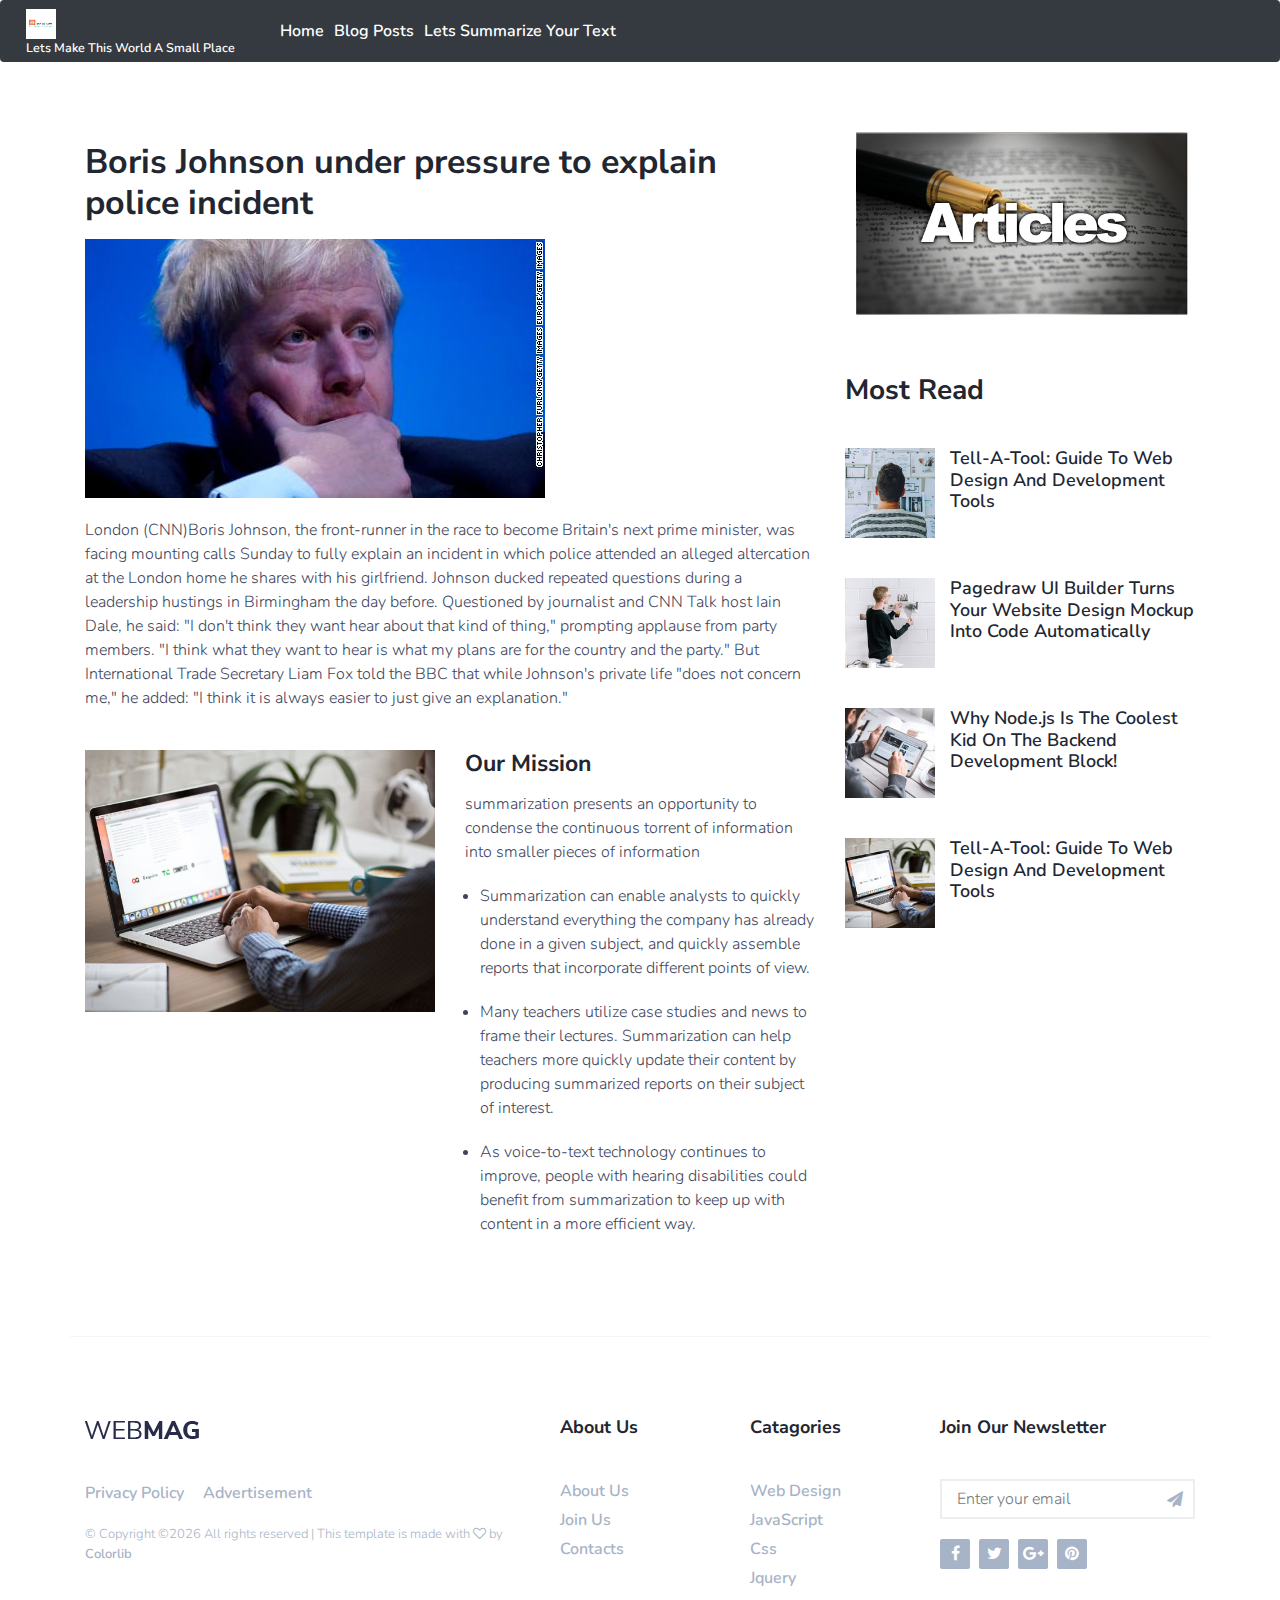
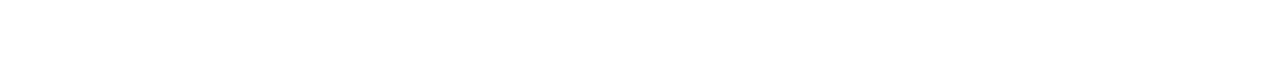
<file: static/about.html>
<!DOCTYPE html>
<html lang="en">
	<head>
		<meta charset="utf-8">
		<meta http-equiv="X-UA-Compatible" content="IE=edge">
		<meta name="viewport" content="width=device-width, initial-scale=1">
		 <!-- The above 3 meta tags *must* come first in the head; any other head content must come *after* these tags -->

		<title>WebMag HTML Template</title>

		<!-- Google font -->
		<link href="https://fonts.googleapis.com/css?family=Nunito+Sans:700%7CNunito:300,600" rel="stylesheet"> 

		<!-- Bootstrap -->
		<link type="text/css" rel="stylesheet" href="css/bootstrap.min.css"/>
		<link rel="stylesheet" href="https://stackpath.bootstrapcdn.com/bootstrap/4.3.1/css/bootstrap.min.css" integrity="sha384-ggOyR0iXCbMQv3Xipma34MD+dH/1fQ784/j6cY/iJTQUOhcWr7x9JvoRxT2MZw1T" crossorigin="anonymous">

		<!-- Font Awesome Icon -->
		<link rel="stylesheet" href="css/font-awesome.min.css">

		<!-- Custom stlylesheet -->
		<link type="text/css" rel="stylesheet" href="css/style.css"/>

		<!-- HTML5 shim and Respond.js for IE8 support of HTML5 elements and media queries -->
		<!-- WARNING: Respond.js doesn't work if you view the page via file:// -->
		<!--[if lt IE 9]>
		  <script src="https://oss.maxcdn.com/html5shiv/3.7.3/html5shiv.min.js"></script>
		  <script src="https://oss.maxcdn.com/respond/1.4.2/respond.min.js"></script>
		<![endif]-->

    </head>
	<body>
			<nav class="navbar navbar-expand-lg navbar-dark bg-dark">
					<a class="navbar-brand" href="#">
							<img src="img\pp.jpg" width="30" height="30" alt="">
							Lets Make This World A Small Place
						  
						
					</a>
					<button class="navbar-toggler" type="button" data-toggle="collapse" data-target="#navbarSupportedContent" aria-controls="navbarSupportedContent" aria-expanded="false" aria-label="Toggle navigation">
					  <span class="navbar-toggler-icon"></span>
					</button>
				  
					<div class="collapse navbar-collapse" id="navbarSupportedContent">
					  <ul class="navbar-nav mr-auto">
						<li class="nav-item active">
						  <a class="nav-link" href="about.html">Home <span class="sr-only">(current)</span></a>
						</li>
						<li class="nav-item active">
								<a class="nav-link" href="blog-post.html">Blog Posts<span class="sr-only">(current)</span></a>
						</li>
						<li class="nav-item active">
								<a class="nav-link" href="hello.html">Lets Summarize Your Text<span class="sr-only">(current)</span></a>
						</li>
					  </ul>
					</div>
				  </nav>
			
		
		<!-- section -->
		<div class="section">
			<!-- container -->
			<div class="container">
				<!-- row -->
				<div class="row">
					<div class="col-md-8">
						<div class="section-row">
							<p>  
								
							</p>
							<p>    
							</p>
							<p>   </p>
							<p>    </p>

							<h1>Boris Johnson under pressure to explain police incident</h1>
							<figure class="figure-img">
								<img class="img-responsive" src="boris-johnson-large-tease.jpg" alt="">
							</figure>
							<p>London (CNN)Boris Johnson, the front-runner in the race to become Britain's next prime minister, was facing mounting calls Sunday to fully explain an incident in which police attended an alleged altercation at the London home he shares with his girlfriend.

Johnson ducked repeated questions during a leadership hustings in Birmingham the day before. Questioned by journalist and CNN Talk host Iain Dale, he said: "I don't think they want hear about that kind of thing," prompting applause from party members. "I think what they want to hear is what my plans are for the country and the party."
But International Trade Secretary Liam Fox told the BBC that while Johnson's private life "does not concern me," he added: "I think it is always easier to just give an explanation."</p>
						</div>
						<div class="row section-row">
							<div class="col-md-6">
								<figure class="figure-img">
									<img class="img-responsive" src="./img/about-2.jpg" alt="">
								</figure>
							</div>
							<div class="col-md-6">
								<h3>Our Mission</h3>
								<p>summarization presents an opportunity to condense the continuous torrent of information into smaller pieces of information</p>
								<ul class="list-style">
									<li><p>Summarization can enable analysts to quickly understand everything the company has already done in a given subject, and quickly assemble reports that incorporate different points of view.</p></li>
									<li><p>Many teachers utilize case studies and news to frame their lectures. Summarization can help teachers more quickly update their content by producing summarized reports on their subject of interest.</p></li>
									<li><p>As voice-to-text technology continues to improve, people with hearing disabilities could benefit from summarization to keep up with content in a more efficient way.</p></li>
								</ul>
							</div>
						</div>
					</div>
					
					<!-- aside -->
					<div class="col-md-4">
						<!-- ad -->
						<div class="aside-widget text-center">
							<a href="#" style="display: inline-block;margin: auto;">
								<img class="img-responsive" src="./img/article.jpg" alt="">
							</a>
						</div>
						<!-- /ad -->

						<!-- post widget -->
						<div class="aside-widget">
							<div class="section-title">
								<h2>Most Read</h2>
							</div>

							<div class="post post-widget">
								<a class="post-img" href="blog-post.html"><img src="./img/widget-1.jpg" alt=""></a>
								<div class="post-body">
									<h3 class="post-title"><a href="blog-post.html">Tell-A-Tool: Guide To Web Design And Development Tools</a></h3>
								</div>
							</div>

							<div class="post post-widget">
								<a class="post-img" href="blog-post.html"><img src="./img/widget-2.jpg" alt=""></a>
								<div class="post-body">
									<h3 class="post-title"><a href="blog-post.html">Pagedraw UI Builder Turns Your Website Design Mockup Into Code Automatically</a></h3>
								</div>
							</div>

							<div class="post post-widget">
								<a class="post-img" href="blog-post.html"><img src="./img/widget-3.jpg" alt=""></a>
								<div class="post-body">
									<h3 class="post-title"><a href="blog-post.html">Why Node.js Is The Coolest Kid On The Backend Development Block!</a></h3>
								</div>
							</div>

							<div class="post post-widget">
								<a class="post-img" href="blog-post.html"><img src="./img/widget-4.jpg" alt=""></a>
								<div class="post-body">
									<h3 class="post-title"><a href="blog-post.html">Tell-A-Tool: Guide To Web Design And Development Tools</a></h3>
								</div>
							</div>
						</div>
						<!-- /post widget -->
					</div>
					<!-- /aside -->
				</div>
				<!-- /row -->
			</div>
			<!-- /container -->
		</div>
		<!-- /section -->

		<!-- Footer -->
		<footer id="footer">
			<!-- container -->
			<div class="container">
				<!-- row -->
				<div class="row">
					<div class="col-md-5">
						<div class="footer-widget">
							<div class="footer-logo">
								<a href="index.html" class="logo"><img src="./img/logo.png" alt=""></a>
							</div>
							<ul class="footer-nav">
								<li><a href="#">Privacy Policy</a></li>
								<li><a href="#">Advertisement</a></li>
							</ul>
							<div class="footer-copyright">
								<span>&copy; <!-- Link back to Colorlib can't be removed. Template is licensed under CC BY 3.0. -->
Copyright &copy;<script>document.write(new Date().getFullYear());</script> All rights reserved | This template is made with <i class="fa fa-heart-o" aria-hidden="true"></i> by <a href="https://colorlib.com" target="_blank">Colorlib</a>
<!-- Link back to Colorlib can't be removed. Template is licensed under CC BY 3.0. --></span>
							</div>
						</div>
					</div>

					<div class="col-md-4">
						<div class="row">
							<div class="col-md-6">
								<div class="footer-widget">
									<h3 class="footer-title">About Us</h3>
									<ul class="footer-links">
										<li><a href="about.html">About Us</a></li>
										<li><a href="#">Join Us</a></li>
										<li><a href="contact.html">Contacts</a></li>
									</ul>
								</div>
							</div>
							<div class="col-md-6">
								<div class="footer-widget">
									<h3 class="footer-title">Catagories</h3>
									<ul class="footer-links">
										<li><a href="category.html">Web Design</a></li>
										<li><a href="category.html">JavaScript</a></li>
										<li><a href="category.html">Css</a></li>
										<li><a href="category.html">Jquery</a></li>
									</ul>
								</div>
							</div>
						</div>
					</div>

					<div class="col-md-3">
						<div class="footer-widget">
							<h3 class="footer-title">Join our Newsletter</h3>
							<div class="footer-newsletter">
								<form>
									<input class="input" type="email" name="newsletter" placeholder="Enter your email">
									<button class="newsletter-btn"><i class="fa fa-paper-plane"></i></button>
								</form>
							</div>
							<ul class="footer-social">
								<li><a href="#"><i class="fa fa-facebook"></i></a></li>
								<li><a href="#"><i class="fa fa-twitter"></i></a></li>
								<li><a href="#"><i class="fa fa-google-plus"></i></a></li>
								<li><a href="#"><i class="fa fa-pinterest"></i></a></li>
							</ul>
						</div>
					</div>

				</div>
				<!-- /row -->
			</div>
			<!-- /container -->
		</footer>
		<!-- /Footer -->

		<!-- jQuery Plugins -->
		<script src="js/jquery.min.js"></script>
		<script src="js/bootstrap.min.js"></script>
		<script src="js/main.js"></script>

	</body>
</html>
</file>
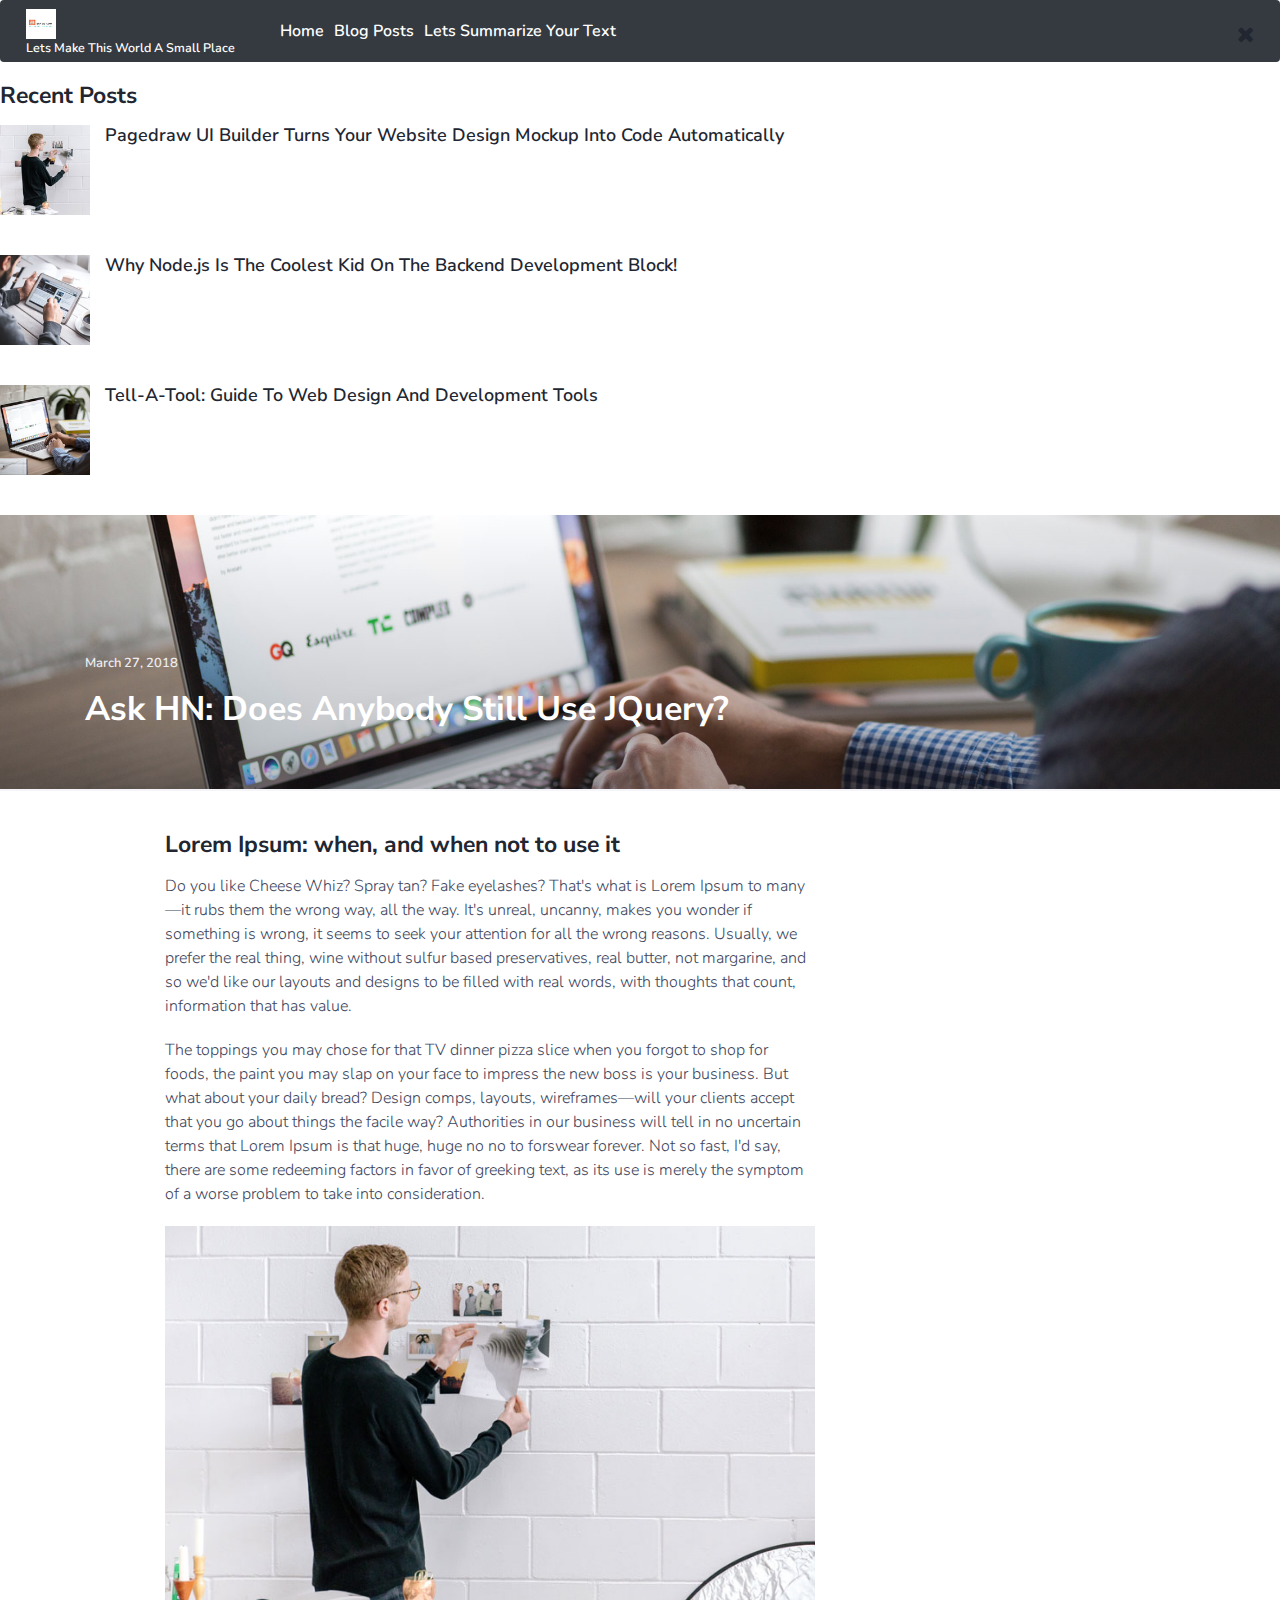
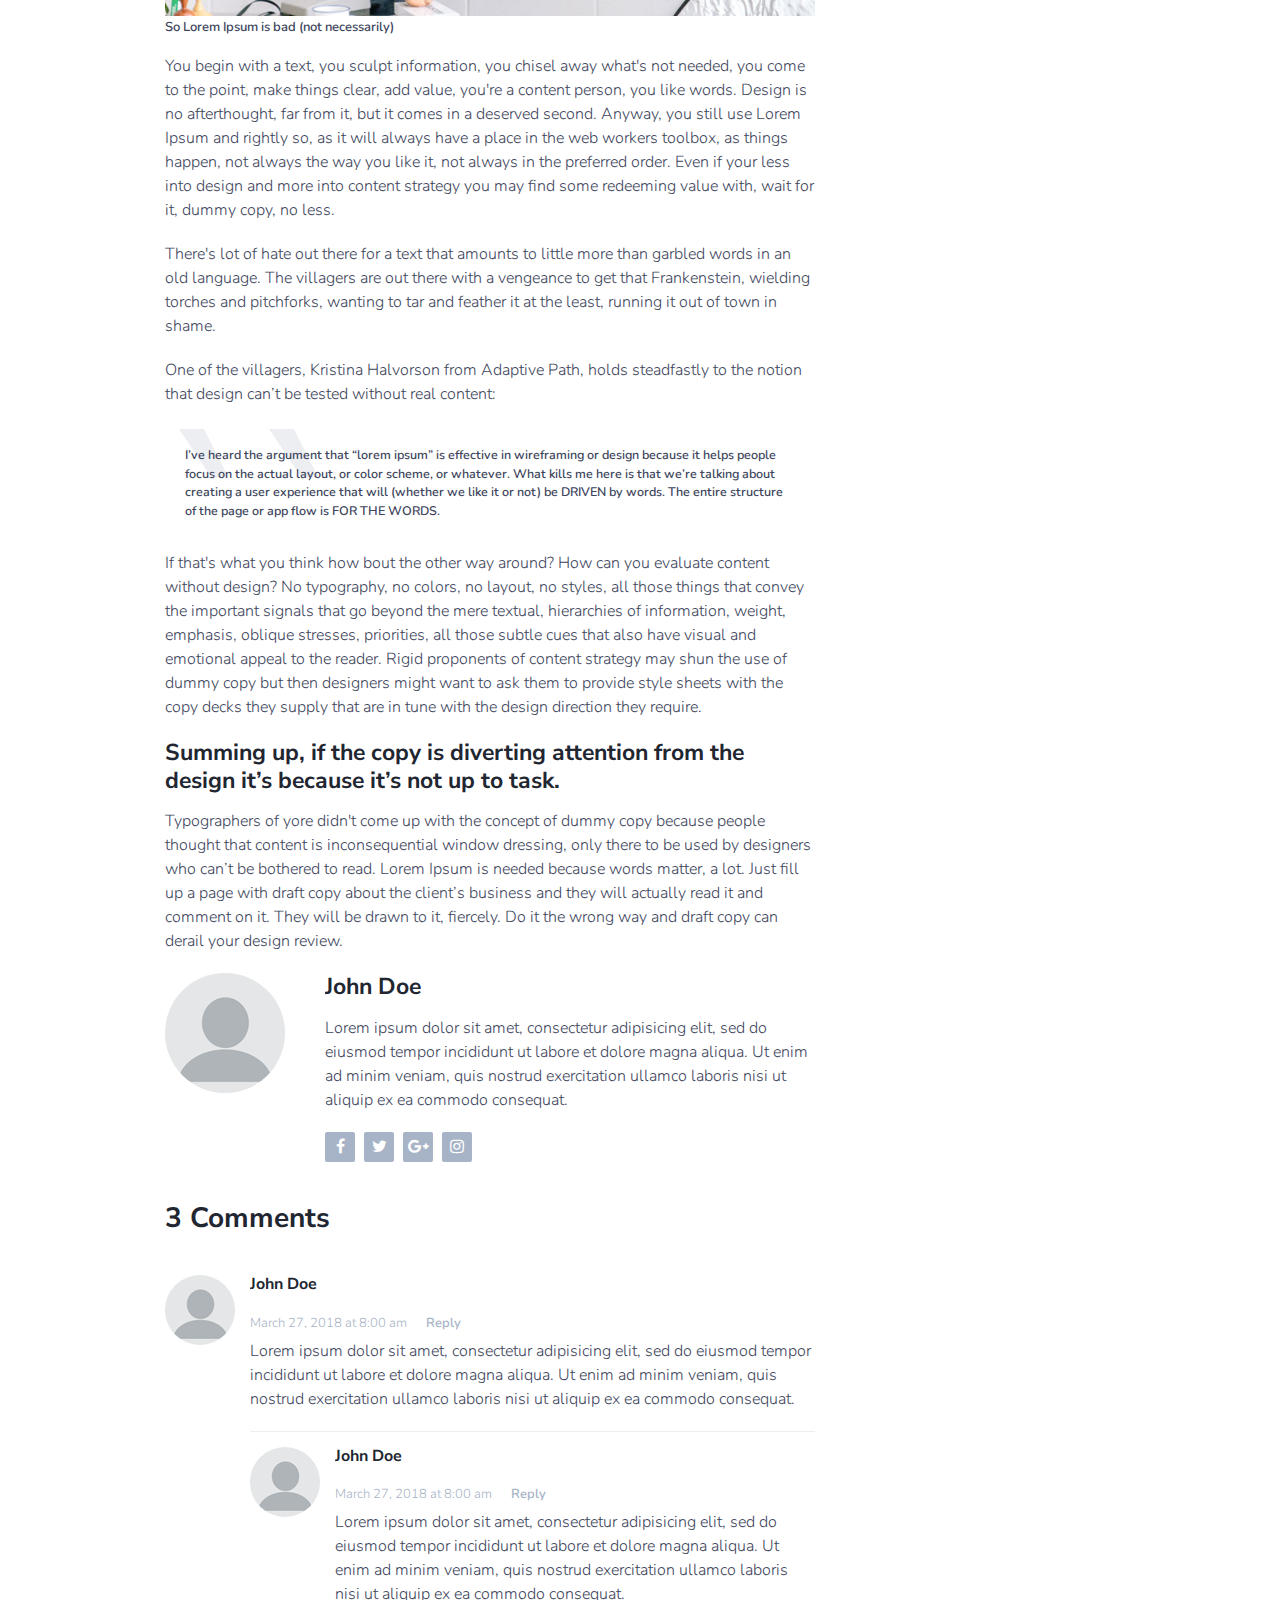
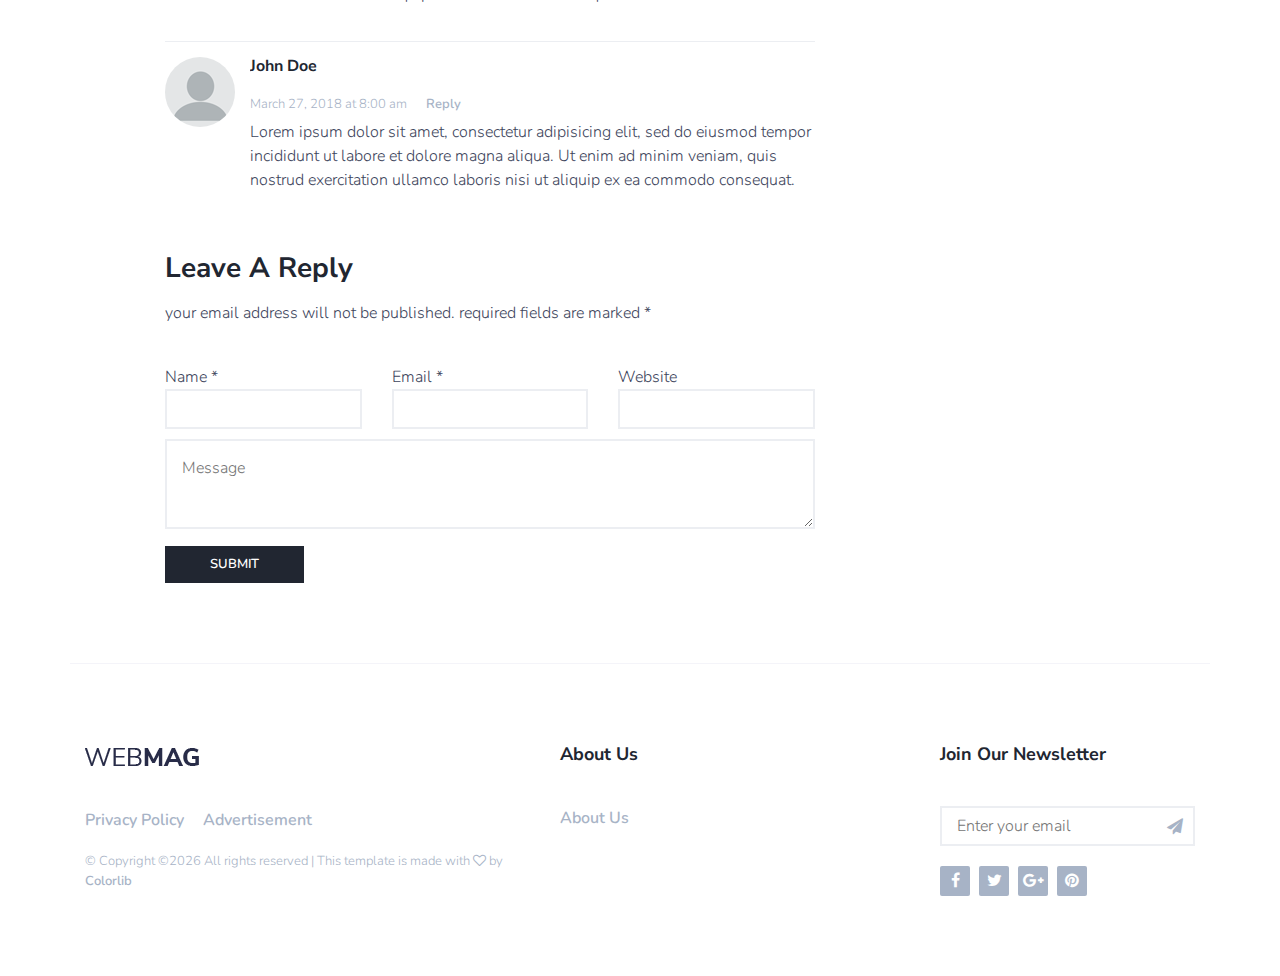
<file: static/blog-post.html>
<!DOCTYPE html>
<html lang="en">
	<head>
		<meta charset="utf-8">
		<meta http-equiv="X-UA-Compatible" content="IE=edge">
		<meta name="viewport" content="width=device-width, initial-scale=1">
		 <!-- The above 3 meta tags *must* come first in the head; any other head content must come *after* these tags -->

		<title>WebMag HTML Template</title>

		<!-- Google font -->
		<link href="https://fonts.googleapis.com/css?family=Nunito+Sans:700%7CNunito:300,600" rel="stylesheet"> 

		<!-- Bootstrap -->
		<link type="text/css" rel="stylesheet" href="css/bootstrap.min.css"/>
		<link rel="stylesheet" href="https://stackpath.bootstrapcdn.com/bootstrap/4.3.1/css/bootstrap.min.css" integrity="sha384-ggOyR0iXCbMQv3Xipma34MD+dH/1fQ784/j6cY/iJTQUOhcWr7x9JvoRxT2MZw1T" crossorigin="anonymous">

		<!-- Font Awesome Icon -->
		<link rel="stylesheet" href="css/font-awesome.min.css">

		<!-- Custom stlylesheet -->
		<link type="text/css" rel="stylesheet" href="css/style.css"/>

		<!-- HTML5 shim and Respond.js for IE8 support of HTML5 elements and media queries -->
		<!-- WARNING: Respond.js doesn't work if you view the page via file:// -->
		<!--[if lt IE 9]>
		  <script src="https://oss.maxcdn.com/html5shiv/3.7.3/html5shiv.min.js"></script>
		  <script src="https://oss.maxcdn.com/respond/1.4.2/respond.min.js"></script>
		<![endif]-->

    </head>
	<body>		
			<nav class="navbar navbar-expand-lg navbar-dark bg-dark">
					<a class="navbar-brand" href="#">
							<img src="img\pp.jpg" width="30" height="30" alt="">
							Lets Make This World A Small Place
						  
						
					</a>
					<button class="navbar-toggler" type="button" data-toggle="collapse" data-target="#navbarSupportedContent" aria-controls="navbarSupportedContent" aria-expanded="false" aria-label="Toggle navigation">
					  <span class="navbar-toggler-icon"></span>
					</button>
				  
					<div class="collapse navbar-collapse" id="navbarSupportedContent">
					  <ul class="navbar-nav mr-auto">
						<li class="nav-item active">
						  <a class="nav-link" href="about.html">Home <span class="sr-only">(current)</span></a>
						</li>
						<li class="nav-item active">
								<a class="nav-link" href="blog-post.html">Blog Posts<span class="sr-only">(current)</span></a>
						</li>
						<li class="nav-item active">
								<a class="nav-link" href="hello.html">Lets Summarize Your Text<span class="sr-only">(current)</span></a>
						</li>
					  </ul>
					</div>
				  </nav>
					


					<!-- widget posts -->
					<div class="section-row">
						<h3>Recent Posts</h3>
						<div class="post post-widget">
							<a class="post-img" href="blog-post.html"><img src="./img/widget-2.jpg" alt=""></a>
							<div class="post-body">
								<h3 class="post-title"><a href="blog-post.html">Pagedraw UI Builder Turns Your Website Design Mockup Into Code Automatically</a></h3>
							</div>
						</div>

						<div class="post post-widget">
							<a class="post-img" href="blog-post.html"><img src="./img/widget-3.jpg" alt=""></a>
							<div class="post-body">
								<h3 class="post-title"><a href="blog-post.html">Why Node.js Is The Coolest Kid On The Backend Development Block!</a></h3>
							</div>
						</div>

						<div class="post post-widget">
							<a class="post-img" href="blog-post.html"><img src="./img/widget-4.jpg" alt=""></a>
							<div class="post-body">
								<h3 class="post-title"><a href="blog-post.html">Tell-A-Tool: Guide To Web Design And Development Tools</a></h3>
							</div>
						</div>
					</div>
					<!-- /widget posts -->

					<!-- aside nav close -->
					<button class="nav-aside-close"><i class="fa fa-times"></i></button>
					<!-- /aside nav close -->
				</div>
				<!-- Aside Nav -->
			</div>
			<!-- /Nav -->
			
			<!-- Page Header -->
			<div id="post-header" class="page-header">
				<div class="background-img" style="background-image: url('./img/post-page.jpg');"></div>
				<div class="container">
					<div class="row">
						<div class="col-md-10">
							<div class="post-meta">
								<span class="post-date">March 27, 2018</span>
							</div>
							<h1>Ask HN: Does Anybody Still Use JQuery?</h1>
						</div>
					</div>
				</div>
			</div>
			<!-- /Page Header -->
		</header>
		<!-- /Header -->

		<!-- section -->
		<div class="section">
			<!-- container -->
			<div class="container">
				<!-- row -->
				<div class="row">
					<!-- Post content -->
					<div class="col-md-8">
						<div class="section-row sticky-container">
							<div class="main-post">
								<h3>Lorem Ipsum: when, and when not to use it</h3>
								<p>Do you like Cheese Whiz? Spray tan? Fake eyelashes? That's what is Lorem Ipsum to many—it rubs them the wrong way, all the way. It's unreal, uncanny, makes you wonder if something is wrong, it seems to seek your attention for all the wrong reasons. Usually, we prefer the real thing, wine without sulfur based preservatives, real butter, not margarine, and so we'd like our layouts and designs to be filled with real words, with thoughts that count, information that has value. </p>
								<p>The toppings you may chose for that TV dinner pizza slice when you forgot to shop for foods, the paint you may slap on your face to impress the new boss is your business. But what about your daily bread? Design comps, layouts, wireframes—will your clients accept that you go about things the facile way? Authorities in our business will tell in no uncertain terms that Lorem Ipsum is that huge, huge no no to forswear forever. Not so fast, I'd say, there are some redeeming factors in favor of greeking text, as its use is merely the symptom of a worse problem to take into consideration.</p>
								<figure class="figure-img">
									<img class="img-responsive" src="./img/post-4.jpg" alt="">
									<figcaption>So Lorem Ipsum is bad (not necessarily)</figcaption>
								</figure>
								<p>You begin with a text, you sculpt information, you chisel away what's not needed, you come to the point, make things clear, add value, you're a content person, you like words. Design is no afterthought, far from it, but it comes in a deserved second. Anyway, you still use Lorem Ipsum and rightly so, as it will always have a place in the web workers toolbox, as things happen, not always the way you like it, not always in the preferred order. Even if your less into design and more into content strategy you may find some redeeming value with, wait for it, dummy copy, no less.</p>
								<p>There's lot of hate out there for a text that amounts to little more than garbled words in an old language. The villagers are out there with a vengeance to get that Frankenstein, wielding torches and pitchforks, wanting to tar and feather it at the least, running it out of town in shame.</p>
								<p>One of the villagers, Kristina Halvorson from Adaptive Path, holds steadfastly to the notion that design can’t be tested without real content:</p>
								<blockquote class="blockquote">
									I’ve heard the argument that “lorem ipsum” is effective in wireframing or design because it helps people focus on the actual layout, or color scheme, or whatever. What kills me here is that we’re talking about creating a user experience that will (whether we like it or not) be DRIVEN by words. The entire structure of the page or app flow is FOR THE WORDS.
								</blockquote>
								<p>If that's what you think how bout the other way around? How can you evaluate content without design? No typography, no colors, no layout, no styles, all those things that convey the important signals that go beyond the mere textual, hierarchies of information, weight, emphasis, oblique stresses, priorities, all those subtle cues that also have visual and emotional appeal to the reader. Rigid proponents of content strategy may shun the use of dummy copy but then designers might want to ask them to provide style sheets with the copy decks they supply that are in tune with the design direction they require.</p>
								<h3>Summing up, if the copy is diverting attention from the design it’s because it’s not up to task.</h3>
								<p>Typographers of yore didn't come up with the concept of dummy copy because people thought that content is inconsequential window dressing, only there to be used by designers who can’t be bothered to read. Lorem Ipsum is needed because words matter, a lot. Just fill up a page with draft copy about the client’s business and they will actually read it and comment on it. They will be drawn to it, fiercely. Do it the wrong way and draft copy can derail your design review.</p>
							</div>
						
						<!-- author -->
						<div class="section-row">
							<div class="post-author">
								<div class="media">
									<div class="media-left">
										<img class="media-object" src="./img/author.png" alt="">
									</div>
									<div class="media-body">
										<div class="media-heading">
											<h3>John Doe</h3>
										</div>
										<p>Lorem ipsum dolor sit amet, consectetur adipisicing elit, sed do eiusmod tempor incididunt ut labore et dolore magna aliqua. Ut enim ad minim veniam, quis nostrud exercitation ullamco laboris nisi ut aliquip ex ea commodo consequat.</p>
										<ul class="author-social">
											<li><a href="#"><i class="fa fa-facebook"></i></a></li>
											<li><a href="#"><i class="fa fa-twitter"></i></a></li>
											<li><a href="#"><i class="fa fa-google-plus"></i></a></li>
											<li><a href="#"><i class="fa fa-instagram"></i></a></li>
										</ul>
									</div>
								</div>
							</div>
						</div>
						<!-- /author -->

						<!-- comments -->
						<div class="section-row">
							<div class="section-title">
								<h2>3 Comments</h2>
							</div>

							<div class="post-comments">
								<!-- comment -->
								<div class="media">
									<div class="media-left">
										<img class="media-object" src="./img/avatar.png" alt="">
									</div>
									<div class="media-body">
										<div class="media-heading">
											<h4>John Doe</h4>
											<span class="time">March 27, 2018 at 8:00 am</span>
											<a href="#" class="reply">Reply</a>
										</div>
										<p>Lorem ipsum dolor sit amet, consectetur adipisicing elit, sed do eiusmod tempor incididunt ut labore et dolore magna aliqua. Ut enim ad minim veniam, quis nostrud exercitation ullamco laboris nisi ut aliquip ex ea commodo consequat.</p>

										<!-- comment -->
										<div class="media">
											<div class="media-left">
												<img class="media-object" src="./img/avatar.png" alt="">
											</div>
											<div class="media-body">
												<div class="media-heading">
													<h4>John Doe</h4>
													<span class="time">March 27, 2018 at 8:00 am</span>
													<a href="#" class="reply">Reply</a>
												</div>
												<p>Lorem ipsum dolor sit amet, consectetur adipisicing elit, sed do eiusmod tempor incididunt ut labore et dolore magna aliqua. Ut enim ad minim veniam, quis nostrud exercitation ullamco laboris nisi ut aliquip ex ea commodo consequat.</p>
											</div>
										</div>
										<!-- /comment -->
									</div>
								</div>
								<!-- /comment -->

								<!-- comment -->
								<div class="media">
									<div class="media-left">
										<img class="media-object" src="./img/avatar.png" alt="">
									</div>
									<div class="media-body">
										<div class="media-heading">
											<h4>John Doe</h4>
											<span class="time">March 27, 2018 at 8:00 am</span>
											<a href="#" class="reply">Reply</a>
										</div>
										<p>Lorem ipsum dolor sit amet, consectetur adipisicing elit, sed do eiusmod tempor incididunt ut labore et dolore magna aliqua. Ut enim ad minim veniam, quis nostrud exercitation ullamco laboris nisi ut aliquip ex ea commodo consequat.</p>
									</div>
								</div>
								<!-- /comment -->
							</div>
						</div>
						<!-- /comments -->

						<!-- reply -->
						<div class="section-row">
							<div class="section-title">
								<h2>Leave a reply</h2>
								<p>your email address will not be published. required fields are marked *</p>
							</div>
							<form class="post-reply">
								<div class="row">
									<div class="col-md-4">
										<div class="form-group">
											<span>Name *</span>
											<input class="input" type="text" name="name">
										</div>
									</div>
									<div class="col-md-4">
										<div class="form-group">
											<span>Email *</span>
											<input class="input" type="email" name="email">
										</div>
									</div>
									<div class="col-md-4">
										<div class="form-group">
											<span>Website</span>
											<input class="input" type="text" name="website">
										</div>
									</div>
									<div class="col-md-12">
										<div class="form-group">
											<textarea class="input" name="message" placeholder="Message"></textarea>
										</div>
										<button class="primary-button">Submit</button>
									</div>
								</div>
							</form>
						</div>
						<!-- /reply -->
					</div>
					
						<!-- /post widget -->
						
						
						
					</div>
					<!-- /aside -->
				</div>
				<!-- /row -->
			</div>
			<!-- /container -->
		</div>
		<!-- /section -->

		<!-- Footer -->
		<footer id="footer">
			<!-- container -->
			<div class="container">
				<!-- row -->
				<div class="row">
					<div class="col-md-5">
						<div class="footer-widget">
							<div class="footer-logo">
								<a href="index.html" class="logo"><img src="./img/logo.png" alt=""></a>
							</div>
							<ul class="footer-nav">
								<li><a href="#">Privacy Policy</a></li>
								<li><a href="#">Advertisement</a></li>
							</ul>
							<div class="footer-copyright">
								<span>&copy; <!-- Link back to Colorlib can't be removed. Template is licensed under CC BY 3.0. -->
Copyright &copy;<script>document.write(new Date().getFullYear());</script> All rights reserved | This template is made with <i class="fa fa-heart-o" aria-hidden="true"></i> by <a href="https://colorlib.com" target="_blank">Colorlib</a>
<!-- Link back to Colorlib can't be removed. Template is licensed under CC BY 3.0. --></span>
							</div>
						</div>
					</div>

					<div class="col-md-4">
						<div class="row">
							<div class="col-md-6">
								<div class="footer-widget">
									<h3 class="footer-title">About Us</h3>
									<ul class="footer-links">
										<li><a href="about.html">About Us</a></li>
									</ul>
								</div>
							</div>
						</div>
					</div>

					<div class="col-md-3">
						<div class="footer-widget">
							<h3 class="footer-title">Join our Newsletter</h3>
							<div class="footer-newsletter">
								<form>
									<input class="input" type="email" name="newsletter" placeholder="Enter your email">
									<button class="newsletter-btn"><i class="fa fa-paper-plane"></i></button>
								</form>
							</div>
							<ul class="footer-social">
								<li><a href="#"><i class="fa fa-facebook"></i></a></li>
								<li><a href="#"><i class="fa fa-twitter"></i></a></li>
								<li><a href="#"><i class="fa fa-google-plus"></i></a></li>
								<li><a href="#"><i class="fa fa-pinterest"></i></a></li>
							</ul>
						</div>
					</div>

				</div>
				<!-- /row -->
			</div>
			<!-- /container -->
		</footer>
		<!-- /Footer -->

		<!-- jQuery Plugins -->
		<script src="js/jquery.min.js"></script>
		<script src="js/bootstrap.min.js"></script>
		<script src="js/main.js"></script>

	</body>
</html>
</file>
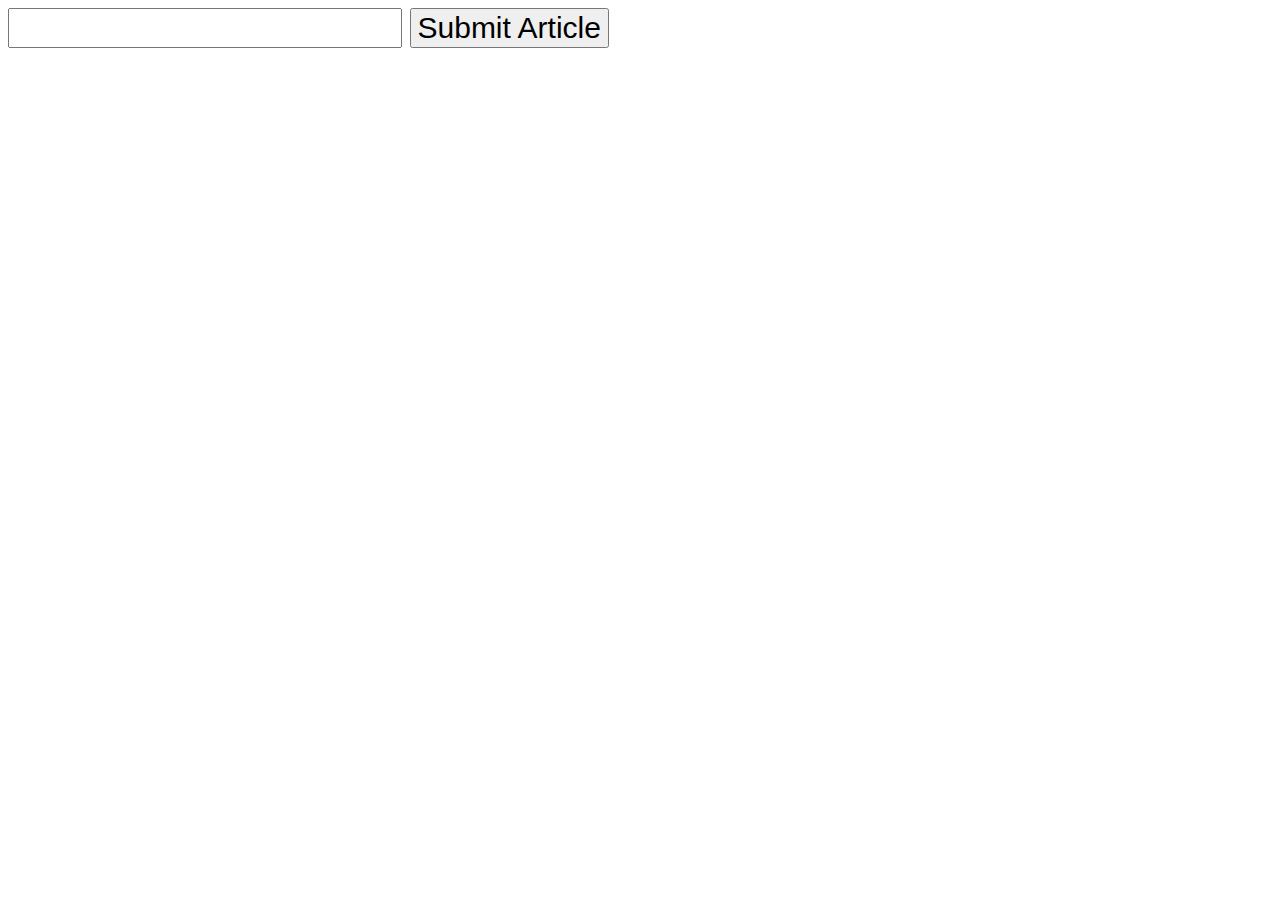
<file: static/hello-old.html>
<!DOCTYPE html>
<!DOCTYPE html>
<html>
<head>
	<title>pratik greeting app</title>
	<style>
		* {
			font-size: 30px;
		}
	</style>
</head>
<body>
	<input id="name-input" type="text"/>
	<button id="name-button">Submit Article</button>
	<p id="article"></p>
	<p id="greeting"></p>

	<script src="https://code.jquery.com/jquery-3.3.1.min.js"></script>
	<script>
		$("#name-button").click(function(event){
			let message = {
				name: $("#name-input").val()
			}
			$.post("http://127.0.0.1:5000/hello",JSON.stringify(message),function(response){
				$("#greeting").text(response.greeting);
				$("#article").text(response.article);
				console.log(response);
			});
		});
	</script>
</body>
</html>
</file>
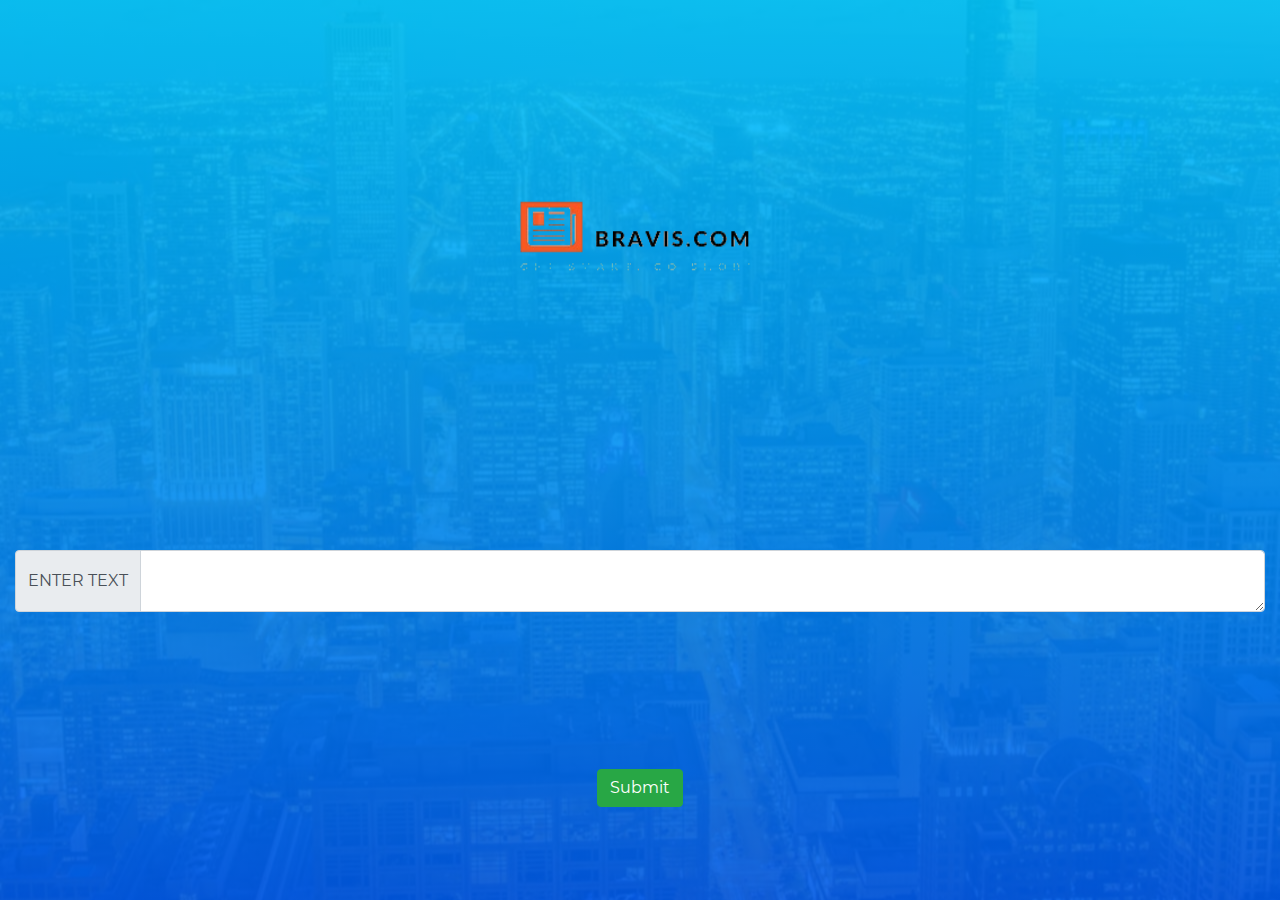
<file: static/hello.html>
<!DOCTYPE html>
<html lang="en">
<head>
	<title>Summarization</title>
	<meta charset="UTF-8">
	<meta name="viewport" content="width=device-width, initial-scale=1">
<!--===============================================================================================-->	
	<link rel="icon" type="image/png" href="images/icons/favicon.ico"/>
<!--===============================================================================================-->
	<link rel="stylesheet" type="text/css" href="vendor/bootstrap/css/bootstrap.min.css">
<!--===============================================================================================-->
	<link rel="stylesheet" type="text/css" href="fonts/font-awesome-4.7.0/css/font-awesome.min.css">
<!--===============================================================================================-->
	<link rel="stylesheet" type="text/css" href="fonts/Linearicons-Free-v1.0.0/icon-font.min.css">
	<link rel="stylesheet" href="https://stackpath.bootstrapcdn.com/bootstrap/4.3.1/css/bootstrap.min.css" integrity="sha384-ggOyR0iXCbMQv3Xipma34MD+dH/1fQ784/j6cY/iJTQUOhcWr7x9JvoRxT2MZw1T" crossorigin="anonymous">
<!--===============================================================================================-->
	<link rel="stylesheet" type="text/css" href="vendor/animate/animate.css">
<!--===============================================================================================-->	
	<link rel="stylesheet" type="text/css" href="vendor/css-hamburgers/hamburgers.min.css">
<!--===============================================================================================-->
	<link rel="stylesheet" type="text/css" href="vendor/select2/select2.min.css">
<!--===============================================================================================-->
	<link rel="stylesheet" type="text/css" href="css/util.css">
	<link rel="stylesheet" type="text/css" href="css/main.css">
<!--===============================================================================================-->
</head>
<body>
	
	<div class="limiter">
		<div class="container-login100" style="background-image: url('images/img-01.jpg');">
			<!-- <div class="wrap-login100 p-t-190 p-b-30">
				<form class="login100-form validate-form">
					
				</form>
			</div> -->
					<div>
						<img src="bravis.png" width=300px height=300px>
					</div>
					<!-- <div>
						<p id="article"></p>
						<!- <p ></p> --
					</div> -->
					<!-- <span id="greeting">
						Enter the text/article.... to summarize
					</span> -->

					
					<!-- <div class="wrap-input100 validate-input m-b-10" data-validate = "Username is required"> -->
						<!-- <input class="input100" id="name-input" type="text" placeholder="Text Here"> -->


					<div class="input-group">
  <div class="input-group-prepend">
    <span class="input-group-text">ENTER TEXT</span>
  </div>
  <textarea id = "name-input" class="form-control" aria-label="With textarea"></textarea>
</div>
					
						 
					<!-- </div> -->

					


					<div class="text-center ">
						<button id='name-button' type="button" class="btn btn-success">Submit</button>
					 </div>
					
						<b><h1 id = "greeting"></h1></b>


			




					
		</div>
	</div>
	
	

	
<!--===============================================================================================-->	
	<script src="vendor/jquery/jquery-3.2.1.min.js"></script>
<!--===============================================================================================-->
	<script src="vendor/bootstrap/js/popper.js"></script>
	<script src="vendor/bootstrap/js/bootstrap.min.js"></script>
<!--===============================================================================================-->
	<script src="vendor/select2/select2.min.js"></script>
<!--===============================================================================================-->
	<script src="js/main.js"></script>
	<script>
		$("#name-button").click(function(event){
			let message = {
				name: $("#name-input").val()
			}
			$.post("http://127.0.0.1:5000/hello",JSON.stringify(message),function(response){
				$("#greeting").text(response.greeting);
				$("#article").text(response.article);
				console.log(response);
			});
		});
	</script>
</body>
</html>
</file>
<file: static/css/style.css>
/* 
Template Name: WebMag Html Template

Author: yaminncco

Colors:
	Body : #3d455c
	Headers : #212631
	Primary : #212631 #4BB92F #ff8700 #0078ff #8d00ff
	Dark : #212631
	Grey : #eceef2 #a7b3c6 #fbfbfd

Fonts: Nunito & Nunito-Sans

Table OF Contents
------------------------------------
GENERAL
NAVIGATION
HEADER
POST
POST PAGE
ASIDE
FOOTER
RESPONSIVE
------------------------------------*/
/*=========================================================
	GENERAL
===========================================================*/
/*----------------------------*\
	typography
\*----------------------------*/
 body {
     font-family: 'Nunito', sans-serif;
     font-size: 16px;
     font-weight: 300;
     color: #3d455c;
     margin: 0;
     padding: 0;
     overflow-x: hidden;
}
 h1, h2, h3, h4, h5, h6 {
     font-family: 'Nunito Sans', sans-serif;
     font-weight: 700;
     color: #212631;
     margin: 0px 0px 15px;
}
 h1 {
     font-size: 34px;
}
 h2 {
     font-size: 28px;
}
 h3 {
     font-size: 23px;
}
 h4 {
     font-size: 16px;
}
 a {
     font-weight: 600;
     color: #212631;
     text-decoration: none;
}
 a:hover, a:focus{
     color: #212631;
     text-decoration: underline;
     outline: none;
}
 p {
     margin: 0px 0px 20px;
}
 ul,ol{
     margin: 0;
     padding: 0;
     list-style: none 
}
 ul.list-style, ol.list-style {
     padding-left: 15px;
     margin-bottom: 10px;
}
 ul.list-style {
     list-style-type: disc;
}
 ol.list-style {
     list-style-type: decimal;
}
 blockquote.blockquote {
     position:relative;
     border-left:0;
     font-weight:600;
     margin-bottom:10px;
	 padding: 20px;
}
 blockquote.blockquote:before {
     content: "``";
     font-family: 'Nunito Sans', sans-serif;
     display: block;
     position: absolute;
     left: -5px;
     top: 5px;
     font-size: 240px;
     line-height: 200px;
     color: #eceef2;
     letter-spacing: -30px;
     z-index: -2;
}
 figure.figure-img {
     margin-bottom:20px;
}
 figure.figure-img figcaption {
     padding-top:5px;
     font-size: 13px;
     font-weight:600;
}
 .input {
     height: 40px;
     border: 2px solid #eceef2;
     width: 100%;
     padding: 0px 15px;
     -webkit-transition: 0.2s border;
     transition: 0.2s border;
}
 .input:focus {
     border-color: #3d455c;
}
 textarea.input {
     height: 90px;
     padding: 15px;
}
 .primary-button {
     padding: 9px 45px;
     border: none;
     background-color: #212631;
     font-weight: 600;
     text-transform: uppercase;
     font-size: 13px;
     color: #fff;
     -webkit-transition: 0.2s opacity;
     transition: 0.2s opacity;
}
 .primary-button:hover,.primary-button:focus {
     color: #fff;
     opacity: 0.9;
}
 .section {
     padding-top: 40px;
}
 .section.section-grey {
     background-color: #fbfbfd;
     border-bottom: 1px solid #eceef2;
     border-top: 1px solid #eceef2;
}
 .section .section-title {
     margin-bottom: 40px;
}
 .section .section-title h2 {
     text-transform: capitalize;
     font-size: 28px;
}
 .section-row {
     margin-bottom:40px;
}
/*=========================================================
	NAVIGATION
===========================================================*/
 #nav {
     height: 70px;
}
 #nav:after {
     content: "";
     position: fixed;
     left: 0;
     right: 0;
     bottom: 0;
     top: 0;
     background-color: rgba(182, 201, 15, 0.5);
     z-index: 90;
     opacity: 0;
     visibility: hidden;
     -webkit-transition: 0.2s all;
     transition: 0.2s all;
}
 #nav.shadow-active:after {
     opacity: 1;
     visibility: visible;
}
 #nav-fixed {
     position: fixed;
     left: 0;
     right: 0;
     top: 0;
     z-index: 90;
     background-color: rgb(2, 9, 27);
     -webkit-box-shadow: 0px -1px 0px 0px #eceef2 inset;
     box-shadow: 0px -1px 0px 0px #eceef2 inset;
}
 #nav-fixed.slide-down {
     -webkit-animation: slide-down 0.3s;
     animation: slide-down 0.3s;
}
 #nav-fixed.slide-up {
     -webkit-animation: slide-up 0.3s;
     animation: slide-up 0.3s;
     -webkit-animation-fill-mode: forwards;
     animation-fill-mode: forwards;
}
 @-webkit-keyframes slide-down {
     from {
         -webkit-transform:translateY(-100%);
         transform:translateY(-100%);
    }
     to {
         -webkit-transform:translateY(0%);
         transform:translateY(0%);
    }
}
 @keyframes slide-down {
     from {
         -webkit-transform:translateY(-100%);
         transform:translateY(-100%);
    }
     to {
         -webkit-transform:translateY(0%);
         transform:translateY(0%);
    }
}
 @-webkit-keyframes slide-up {
     from {
         -webkit-transform:translateY(0%);
         transform:translateY(0%);
    }
     to {
         -webkit-transform:translateY(-100%);
         transform:translateY(-100%);
    }
}
 @keyframes slide-up {
     from {
         -webkit-transform:translateY(0%);
         transform:translateY(0%);
    }
     to {
         -webkit-transform:translateY(-100%);
         transform:translateY(-100%);
    }
}
 #nav .container {
     position: relative;
}
/*----------------------------*\
	logo
\*----------------------------*/
 .nav-logo {
     float:left;
}
 .nav-logo .logo {
     line-height: 70px;
     display:inline-block;
}
 .nav-logo .logo > img {
     width: 100%;
     max-height: 70px;
}
/*----------------------------*\
	menu
\*----------------------------*/
 .nav-menu {
     margin-left: 20px;
}
 .nav-menu li a {
     position: relative;
     padding: 25px 20px;
     text-transform: capitalize;
     -webkit-box-shadow: -1px 0px 0px 0px #eceef2 inset;
     box-shadow: -1px 0px 0px 0px #eceef2 inset;
     -webkit-transition: 0.2s color;
     transition: 0.2s color;
}
 .nav-menu li:first-child a {
     border-left: 1px solid #eceef2;
}
 .nav-menu li a:after {
     content: '';
     position: absolute;
     left: 0;
     right: 0;
     bottom: 0px;
     width: 100%;
     height: 4px;
     -webkit-transition: 0.2s width;
     transition: 0.2s width;
}
 .nav-menu li.cat-1 a:after {
     background-color: #4BB92F;
}
 .nav-menu li.cat-2 a:after {
     background-color: #ff8700;
}
 .nav-menu li.cat-3 a:after {
     background-color: #0078ff;
}
 .nav-menu li.cat-4 a:after {
     background-color: #8d00ff;
}
 .nav-menu li a:hover, .nav-menu li a:focus {
     background-color: transparent;
     text-decoration: none;
}
 .nav-menu li.cat-1 a:hover, .nav-menu li.cat-1 a:focus {
     color: #4BB92F;
}
 .nav-menu li.cat-2 a:hover, .nav-menu li.cat-2 a:focus {
     color: #ff8700;
}
 .nav-menu li.cat-3 a:hover, .nav-menu li.cat-3 a:focus {
     color: #0078ff;
}
 .nav-menu li.cat-4 a:hover, .nav-menu li.cat-4 a:focus {
     color: #8d00ff;
}
/*----------------------------*\
	search
\*----------------------------*/
 .nav-btns {
     float:right;
}
 .nav-btns > button {
     padding: 25px 25px;
     border: none;
     line-height: 20px;
     background: transparent;
}
 .nav-btns .search-form {
     position: absolute;
     left: 0;
     right: 0;
     top: 0;
     bottom: 0px;
     padding: 0px 15px;
     opacity: 0;
     visibility: hidden;
     -webkit-transition: 0.3s all;
     transition: 0.3s all;
}
 .nav-btns .search-form.active {
     opacity: 1;
     visibility: visible;
}
 .nav-btns .search-form .search-input {
     height: 100%;
     width: 100%;
     border: none;
     background: #FFF;
     padding: 0px;
     font-weight: 600;
}
 .nav-btns .search-form .search-close {
     position: absolute;
     top: 50%;
     right: 15px;
     -webkit-transform: translateY(-50%);
     -ms-transform: translateY(-50%);
     transform: translateY(-50%);
     border: none;
     background: transparent;
     line-height: 20px;
     color: #212631;
     font-size: 22px;
     padding: 0;
}
/*----------------------------*\
	nav aside
\*----------------------------*/
 #nav-aside {
     position: fixed;
     right: 0;
     top: 0;
     bottom: 0;
     background-color: #fff;
     max-width: 360px;
     width: 100%;
     padding: 80px 20px;
     overflow-y: scroll;
     z-index: 99;
     -webkit-transform: translateX(100%);
     -ms-transform: translateX(100%);
     transform: translateX(100%);
     -webkit-transition: 0.3s all;
     transition: 0.3s all;
}
 #nav-aside.active {
     -webkit-transform: translateX(0%);
     -ms-transform: translateX(0%);
     transform: translateX(0%);
}
 .nav-aside-menu li a {
     font-family: 'Nunito Sans', sans-serif;
     font-weight:700;
     font-size:23px;
}
 .nav-aside-social li {
     display: inline-block;
}
 .nav-aside-social li > a {
     display: block;
     width: 30px;
     height: 30px;
     line-height: 30px;
     text-align: center;
     background-color: #212631;
     color: #FFF;
     border-radius: 2px;
     margin-right: 5px;
     -webkit-transition: 0.2s opacity;
     transition: 0.2s opacity;
}
 .nav-aside-social li > a:hover, .nav-aside-social li > a:focus {
     opacity: 0.9;
}
 .nav-aside-close {
     position: absolute;
     top: 0px;
     right: 0px;
     height: 70px;
     width: 70px;
     line-height: 70px;
     text-align: center;
     background-color: transparent;
     color: #212631;
     border: none;
     font-size: 22px;
     border-radius: 50%;
     padding: 0;
}
/*=========================================================
	HEADER
===========================================================*/
 .page-header {
     position: relative;
     margin: 0;
	 padding-top: 60px;
     padding-bottom: 60px;
     background-color: #fbfbfd;
     border-bottom: 2px solid #F4f4f9;
}
 .page-header .background-img {
     position: absolute;
     top: 0;
     left: 0;
     right: 0;
     bottom: 0;
     background-position: center;
     background-size: cover;
}
 .page-header .background-img:after {
     content: '';
     position: absolute;
     top: 0;
     left: 0;
     right: 0;
     bottom: 0;
     background-image: -webkit-gradient(linear, left bottom, left top, from(rgba(33, 38, 49, 0.3)), to(transparent));
     background-image: linear-gradient(to top, rgba(33, 38, 49, 0.3) 0%, transparent 100%);
}
 #post-header.page-header {
     padding-top: 120px;
}
 .page-header h1 {
     text-transform: capitalize;
     margin-bottom: 0px;
}
 #post-header.page-header h1 {
     color: #FFF;
}
 .page-header .post-meta {
     margin: 15px 0px;
}
 .page-header .post-meta .post-date {
     color: #eceef2;
}
 .page-header .page-header-breadcrumb {
     margin: 15px 0px;
}
 .page-header .page-header-breadcrumb li {
     display: inline-block;
}
 .page-header .page-header-breadcrumb li, .page-header .page-header-breadcrumb li a {
     font-size: 13px;
     text-transform: capitalize;
     color: #a7b3c6;
}
 .page-header .page-header-breadcrumb li a {
     -webkit-transition: 0.2s color;
     transition: 0.2s color;
}
 .page-header .page-header-breadcrumb li a:hover, .page-header .page-header-breadcrumb li a:focus {
     color: #0b0f28;
     text-decoration: none;
}
 .page-header .page-header-breadcrumb li + li:before {
     content: '/';
     display: inline-block;
     margin: 0px 10px;
}
/*=========================================================
	POST
===========================================================*/
/*----------------------------*\
	post
\*----------------------------*/
 .post {
     margin-bottom: 40px;
}
 .post .post-img {
     display: block;
     -webkit-transition: 0.2s opacity;
     transition: 0.2s opacity;
}
 .post .post-img:hover, .post .post-img:focus {
     opacity: 0.9;
}
 .post .post-img > img {
     width: 100%;
}
 .post .post-meta {
     margin-top: 15px;
     margin-bottom: 15px;
}
 .post-meta .post-category {
     font-size: 13px;
     text-transform: uppercase;
     padding: 3px 10px;
     font-weight: 600;
     border-radius: 2px;
     margin-right: 15px;
     color: #FFF;
     background-color: #212631;
     -webkit-transition: 0.2s opacity;
     transition: 0.2s opacity;
}
 .post-meta .post-category:hover, .post-meta .post-category:focus {
     text-decoration: none;
     opacity: 0.9;
}
 .post-meta .post-category.cat-1 {
     background-color: #4BB92F;
}
 .post-meta .post-category.cat-2 {
     background-color: #ff8700;
}
 .post-meta .post-category.cat-3 {
     background-color: #8d00ff;
}
 .post-meta .post-category.cat-4 {
     background-color: #0078ff;
}
 .post-meta .post-date {
     font-size: 13px;
     font-weight: 600;
}
 .post .post-title {
     font-size: 18px;
     margin-bottom: 0px;
}
 .post-tags li {
     display:inline-block;
     margin-right:3px;
     margin-bottom:5px;
}
 .post-tags li a {
     display:block;
     color:#fff;
     background-color: #212631;
     padding:3px 10px;
     font-weight:600;
     border-radius:2px;
     -webkit-transition:0.2s opacity;
     transition:0.2s opacity;
}
/*----------------------------*\
	post thumb
\*----------------------------*/
 .post.post-thumb {
     position: relative;
}
 .post.post-thumb .post-img:after {
     content: '';
     position: absolute;
     left: 0;
     right: 0;
     bottom: 0;
     top: 0;
     background: -webkit-gradient(linear, left bottom, left top, from(rgba(33, 38, 49, 0.3)), to(transparent));
     background: linear-gradient(to top, rgba(33, 38, 49, 0.3) 0%, transparent 100%);
}
 .post.post-thumb .post-body {
     position: absolute;
     bottom: 0px;
     padding: 20px 15px;
}
 .post.post-thumb .post-meta .post-date {
     color: #eceef2;
}
 .post.post-thumb .post-title {
     font-size: 22px;
}
 .post.post-thumb .post-title > a {
     color: #FFF;
}
/*----------------------------*\
	post widget
\*----------------------------*/
 .post.post-widget:after {
     content: '';
     display: block;
     clear: both;
}
 .post.post-widget .post-img {
     width: 90px;
     float: left;
     margin-right: 15px;
}
 .post.post-widget .post-img img {
     width: 100%;
}
 .post.post-widget .post-title {
     font-size: 18px;
}
/*----------------------------*\
	post row
\*----------------------------*/
 .post.post-row:after {
     content: '';
     display: block;
     clear: both;
}
 .post.post-row .post-img {
     width: 40%;
     float: left;
}
 .post.post-row .post-body {
     margin-left: calc(40% + 30px);
}
 .post.post-row .post-meta {
     margin-top: 0px;
}
 .post.post-row .post-title {
     margin-bottom: 15px;
}
/*=========================================================
	POST PAGE
===========================================================*/
 .sticky-container {
     position: relative;
     padding-left: 80px;
}
 .sticky-container .sticky-shares {
     position: absolute;
     top: 0;
     left: 0;
}
 .sticky-shares a {
     display: block;
     margin-bottom: 10px;
     width: 40px;
     height: 40px;
     line-height: 40px;
     text-align: center;
     border-radius: 50%;
     background-color: #fbfbfd;
     color: #a7b3c6;
     border: 1px solid #eceef2;
     -webkit-transition: 0.2s all;
     transition: 0.2s all;
}
 .sticky-shares a:hover {
     -webkit-transform: scale(1.3);
     -ms-transform: scale(1.3);
     transform: scale(1.3);
}
 .sticky-shares a.share-facebook:hover {
     color: #3b5998;
     border-color: #3b5998;
}
 .sticky-shares a.share-twitter:hover {
     color: #55acee;
     border-color: #55acee;
}
 .sticky-shares a.share-google-plus:hover {
     color: #dd4b39;
     border-color: #dd4b39;
}
 .sticky-shares a.share-pinterest:hover {
     color: #ff0000;
     border-color: #ff0000;
}
 .sticky-shares a.share-linkedin:hover {
     color: #007bb5;
     border-color: #007bb5;
}
/*----------------------------*\
	author
\*----------------------------*/
 .post-author .media .media-left {
     padding-right: 40px;
}
 .post-author .media .media-left .media-object {
     width:120px;
     border-radius: 50%;
}
 .post-author .author-social {
     margin-top:15px;
}
 .post-author .author-social li {
     display: inline-block;
     margin-right: 5px;
}
 .post-author .author-social li > a {
     display: block;
     width: 30px;
     height: 30px;
     line-height: 30px;
     text-align: center;
     background-color: #a7b3c6;
     color: #FFF;
     border-radius: 2px;
     -webkit-transition: 0.2s opacity;
     transition: 0.2s opacity;
}
 .post-author .author-social li > a:hover, .post-author .author-social li > a:focus {
     color: #FFF;
     opacity: 0.9;
}
/*----------------------------*\
	comments
\*----------------------------*/
 .post-comments .media {
     padding-top: 15px;
     border-top: 1px solid #eceef2;
}
 .post-comments .media:nth-child(1) {
     padding-top: 0px;
     border-top: none;
}
 .post-comments .media .media-left {
     padding-right: 15px;
}
 .post-comments .media .media-left .media-object {
     width:70px;
     border-radius: 50%;
}
 .post-comments .media .media-body .media-heading h4 {
     text-transform: capitalize;
}
 .post-comments .media .media-body .media-heading .time {
     font-size: 13px;
     margin-right: 15px;
     color: #a7b3c6;
}
 .post-comments .media .media-body .media-heading .reply {
     font-size: 13px;
     color: #a7b3c6;
     -webkit-transition: 0.2s color;
     transition: 0.2s color;
}
 .post-comments .media .media-body .media-heading .reply:hover, .post-comments .media .media-body .media-heading .reply:focus {
     color: #212631;
     text-decoration: none;
}
/*=========================================================
	Aside
===========================================================*/
 .aside-widget {
     margin-bottom: 40px;
}
/*----------------------------*\
	category
\*----------------------------*/
 .category-widget ul li {
     display:block;
     padding-bottom: 10px;
     border-bottom: 1px solid #eceef2;
}
 .category-widget ul li + li {
     margin-top:10px;
}
 .category-widget ul li > a {
     display:block;
     -webkit-transition:0.2s color;
     transition:0.2s color;
}
 .category-widget ul li > a > span {
     float:right;
     color:#fff;
     background-color: #212631;
     padding:0px 5px;
     font-weight:600;
     border-radius:2px;
}
 .category-widget ul li > a.cat-1 > span {
     background-color: #4BB92F;
}
 .category-widget ul li > a.cat-2 > span {
     background-color: #ff8700;
}
 .category-widget ul li > a.cat-3 > span {
     background-color: #8d00ff;
}
 .category-widget ul li > a.cat-4 > span {
     background-color: #0078ff;
}
 .category-widget ul li > a:hover, .category-widget ul li > a:focus {
     text-decoration:none;
}
 .category-widget ul li > a.cat-1:hover, .category-widget ul li > a.cat-1:focus {
     color: #4BB92F;
}
 .category-widget ul li > a.cat-2:hover, .category-widget ul li > a.cat-2:focus {
     color: #ff8700;
}
 .category-widget ul li > a.cat-3:hover, .category-widget ul li > a.cat-3:focus {
     color: #0078ff;
}
 .category-widget ul li > a.cat-4:hover, .category-widget ul li > a.cat-4:focus {
     color: #8d00ff;
}
/*----------------------------*\
	tags
\*----------------------------*/
 .tags-widget ul li {
     display:inline-block;
     margin-right:3px;
     margin-bottom:5px;
}
 .tags-widget ul li a {
     display:block;
     color:#fff;
     background-color: #212631;
     padding:3px 10px;
     font-weight:600;
     border-radius:2px;
     -webkit-transition:0.2s opacity;
     transition:0.2s opacity;
}
 .tags-widget ul li a:hover, .tags-widget ul li a:focus {
     opacity:0.9;
     color:#fff;
     text-decoration:none;
}
/*----------------------------*\
	archive
\*----------------------------*/
 .archive-widget ul li {
     display:block;
     padding-bottom: 10px;
     border-bottom: 1px solid #eceef2;
}
 .archive-widget ul li + li {
     margin-top:10px;
}
 .archive-widget ul li > a {
     display:block;
}
/*=========================================================
	FOOTER
===========================================================*/
 #footer {
     padding-bottom: 40px;
     margin-top: 40px;
}
 #footer .container {
     padding-top: 80px;
     border-top: 1px solid #F4f4f9;
}
 .footer-widget {
     margin-bottom: 40px;
}
 .footer-widget .footer-title {
     margin-bottom: 40px;
     text-transform: capitalize;
     font-size: 18px;
}
 .footer-widget a {
     color: #a7b3c6;
     -webkit-transition: 0.2s color;
     transition: 0.2s color;
}
 .footer-widget a:hover, .footer-widget a:focus {
     text-decoration: none;
     color: #212631;
}
 .footer-logo {
     margin-bottom: 40px;
}
 .footer-nav li {
     display: inline-block;
     margin-right: 15px;
}
 .footer-links li + li {
     margin-top: 5px;
}
 .footer-copyright {
     margin-top: 20px;
     color: #a7b3c6;
     font-size: 13px;
}
 .footer-newsletter form {
     position: relative;
}
 .footer-newsletter form > input.input {
     padding-right: 55px;
}
 .footer-newsletter form > .newsletter-btn {
     position: absolute;
     top: 0;
     right: 0;
     height: 40px;
     line-height: 40px;
     width: 40px;
     text-align: center;
     color: #a7b3c6;
     background: transparent;
     border: none;
     border-radius: 0px 2px 2px 0px;
     -webkit-transition: 0.2s opacity;
     transition: 0.2s opacity;
}
 .footer-newsletter form > .newsletter-btn:hover {
     opacity: 0.9;
}
 .footer-social {
     margin-top: 20px;
}
 .footer-social li {
     display: inline-block;
     margin-right: 5px;
}
 .footer-social li > a {
     display: block;
     width: 30px;
     height: 30px;
     line-height: 30px;
     text-align: center;
     background-color: #a7b3c6;
     color: #FFF;
     border-radius: 2px;
     -webkit-transition: 0.2s opacity;
     transition: 0.2s opacity;
}
 .footer-social li > a:hover, .footer-social li > a:focus {
     color: #FFF;
     opacity: 0.9;
}
/*=========================================================
	RESPONSIVE
===========================================================*/
 @media only screen and (max-width: 991px) {
     #nav .nav-menu {
         display: none;
    }
}
 @media only screen and (max-width: 767px) {
	 .page-header h1 {
		 font-size: 28px;
	}
     .post.post-row .post-img {
         width: 100%;
         float: none;
    }
     .post.post-row .post-body {
         margin-left: 0px;
    }
     .post.post-row .post-meta {
         margin-top: 15px;
    }
     .post.post-row .post-body p {
         display:none;
    }
}
</file>
<file: static/css/util.css>
/*[ FONT SIZE ]
///////////////////////////////////////////////////////////
*/
.fs-1 {font-size: 1px;}
.fs-2 {font-size: 2px;}
.fs-3 {font-size: 3px;}
.fs-4 {font-size: 4px;}
.fs-5 {font-size: 5px;}
.fs-6 {font-size: 6px;}
.fs-7 {font-size: 7px;}
.fs-8 {font-size: 8px;}
.fs-9 {font-size: 9px;}
.fs-10 {font-size: 10px;}
.fs-11 {font-size: 11px;}
.fs-12 {font-size: 12px;}
.fs-13 {font-size: 13px;}
.fs-14 {font-size: 14px;}
.fs-15 {font-size: 15px;}
.fs-16 {font-size: 16px;}
.fs-17 {font-size: 17px;}
.fs-18 {font-size: 18px;}
.fs-19 {font-size: 19px;}
.fs-20 {font-size: 20px;}
.fs-21 {font-size: 21px;}
.fs-22 {font-size: 22px;}
.fs-23 {font-size: 23px;}
.fs-24 {font-size: 24px;}
.fs-25 {font-size: 25px;}
.fs-26 {font-size: 26px;}
.fs-27 {font-size: 27px;}
.fs-28 {font-size: 28px;}
.fs-29 {font-size: 29px;}
.fs-30 {font-size: 30px;}
.fs-31 {font-size: 31px;}
.fs-32 {font-size: 32px;}
.fs-33 {font-size: 33px;}
.fs-34 {font-size: 34px;}
.fs-35 {font-size: 35px;}
.fs-36 {font-size: 36px;}
.fs-37 {font-size: 37px;}
.fs-38 {font-size: 38px;}
.fs-39 {font-size: 39px;}
.fs-40 {font-size: 40px;}
.fs-41 {font-size: 41px;}
.fs-42 {font-size: 42px;}
.fs-43 {font-size: 43px;}
.fs-44 {font-size: 44px;}
.fs-45 {font-size: 45px;}
.fs-46 {font-size: 46px;}
.fs-47 {font-size: 47px;}
.fs-48 {font-size: 48px;}
.fs-49 {font-size: 49px;}
.fs-50 {font-size: 50px;}
.fs-51 {font-size: 51px;}
.fs-52 {font-size: 52px;}
.fs-53 {font-size: 53px;}
.fs-54 {font-size: 54px;}
.fs-55 {font-size: 55px;}
.fs-56 {font-size: 56px;}
.fs-57 {font-size: 57px;}
.fs-58 {font-size: 58px;}
.fs-59 {font-size: 59px;}
.fs-60 {font-size: 60px;}
.fs-61 {font-size: 61px;}
.fs-62 {font-size: 62px;}
.fs-63 {font-size: 63px;}
.fs-64 {font-size: 64px;}
.fs-65 {font-size: 65px;}
.fs-66 {font-size: 66px;}
.fs-67 {font-size: 67px;}
.fs-68 {font-size: 68px;}
.fs-69 {font-size: 69px;}
.fs-70 {font-size: 70px;}
.fs-71 {font-size: 71px;}
.fs-72 {font-size: 72px;}
.fs-73 {font-size: 73px;}
.fs-74 {font-size: 74px;}
.fs-75 {font-size: 75px;}
.fs-76 {font-size: 76px;}
.fs-77 {font-size: 77px;}
.fs-78 {font-size: 78px;}
.fs-79 {font-size: 79px;}
.fs-80 {font-size: 80px;}
.fs-81 {font-size: 81px;}
.fs-82 {font-size: 82px;}
.fs-83 {font-size: 83px;}
.fs-84 {font-size: 84px;}
.fs-85 {font-size: 85px;}
.fs-86 {font-size: 86px;}
.fs-87 {font-size: 87px;}
.fs-88 {font-size: 88px;}
.fs-89 {font-size: 89px;}
.fs-90 {font-size: 90px;}
.fs-91 {font-size: 91px;}
.fs-92 {font-size: 92px;}
.fs-93 {font-size: 93px;}
.fs-94 {font-size: 94px;}
.fs-95 {font-size: 95px;}
.fs-96 {font-size: 96px;}
.fs-97 {font-size: 97px;}
.fs-98 {font-size: 98px;}
.fs-99 {font-size: 99px;}
.fs-100 {font-size: 100px;}
.fs-101 {font-size: 101px;}
.fs-102 {font-size: 102px;}
.fs-103 {font-size: 103px;}
.fs-104 {font-size: 104px;}
.fs-105 {font-size: 105px;}
.fs-106 {font-size: 106px;}
.fs-107 {font-size: 107px;}
.fs-108 {font-size: 108px;}
.fs-109 {font-size: 109px;}
.fs-110 {font-size: 110px;}
.fs-111 {font-size: 111px;}
.fs-112 {font-size: 112px;}
.fs-113 {font-size: 113px;}
.fs-114 {font-size: 114px;}
.fs-115 {font-size: 115px;}
.fs-116 {font-size: 116px;}
.fs-117 {font-size: 117px;}
.fs-118 {font-size: 118px;}
.fs-119 {font-size: 119px;}
.fs-120 {font-size: 120px;}
.fs-121 {font-size: 121px;}
.fs-122 {font-size: 122px;}
.fs-123 {font-size: 123px;}
.fs-124 {font-size: 124px;}
.fs-125 {font-size: 125px;}
.fs-126 {font-size: 126px;}
.fs-127 {font-size: 127px;}
.fs-128 {font-size: 128px;}
.fs-129 {font-size: 129px;}
.fs-130 {font-size: 130px;}
.fs-131 {font-size: 131px;}
.fs-132 {font-size: 132px;}
.fs-133 {font-size: 133px;}
.fs-134 {font-size: 134px;}
.fs-135 {font-size: 135px;}
.fs-136 {font-size: 136px;}
.fs-137 {font-size: 137px;}
.fs-138 {font-size: 138px;}
.fs-139 {font-size: 139px;}
.fs-140 {font-size: 140px;}
.fs-141 {font-size: 141px;}
.fs-142 {font-size: 142px;}
.fs-143 {font-size: 143px;}
.fs-144 {font-size: 144px;}
.fs-145 {font-size: 145px;}
.fs-146 {font-size: 146px;}
.fs-147 {font-size: 147px;}
.fs-148 {font-size: 148px;}
.fs-149 {font-size: 149px;}
.fs-150 {font-size: 150px;}
.fs-151 {font-size: 151px;}
.fs-152 {font-size: 152px;}
.fs-153 {font-size: 153px;}
.fs-154 {font-size: 154px;}
.fs-155 {font-size: 155px;}
.fs-156 {font-size: 156px;}
.fs-157 {font-size: 157px;}
.fs-158 {font-size: 158px;}
.fs-159 {font-size: 159px;}
.fs-160 {font-size: 160px;}
.fs-161 {font-size: 161px;}
.fs-162 {font-size: 162px;}
.fs-163 {font-size: 163px;}
.fs-164 {font-size: 164px;}
.fs-165 {font-size: 165px;}
.fs-166 {font-size: 166px;}
.fs-167 {font-size: 167px;}
.fs-168 {font-size: 168px;}
.fs-169 {font-size: 169px;}
.fs-170 {font-size: 170px;}
.fs-171 {font-size: 171px;}
.fs-172 {font-size: 172px;}
.fs-173 {font-size: 173px;}
.fs-174 {font-size: 174px;}
.fs-175 {font-size: 175px;}
.fs-176 {font-size: 176px;}
.fs-177 {font-size: 177px;}
.fs-178 {font-size: 178px;}
.fs-179 {font-size: 179px;}
.fs-180 {font-size: 180px;}
.fs-181 {font-size: 181px;}
.fs-182 {font-size: 182px;}
.fs-183 {font-size: 183px;}
.fs-184 {font-size: 184px;}
.fs-185 {font-size: 185px;}
.fs-186 {font-size: 186px;}
.fs-187 {font-size: 187px;}
.fs-188 {font-size: 188px;}
.fs-189 {font-size: 189px;}
.fs-190 {font-size: 190px;}
.fs-191 {font-size: 191px;}
.fs-192 {font-size: 192px;}
.fs-193 {font-size: 193px;}
.fs-194 {font-size: 194px;}
.fs-195 {font-size: 195px;}
.fs-196 {font-size: 196px;}
.fs-197 {font-size: 197px;}
.fs-198 {font-size: 198px;}
.fs-199 {font-size: 199px;}
.fs-200 {font-size: 200px;}

/*[ PADDING ]
///////////////////////////////////////////////////////////
*/
.p-t-0 {padding-top: 0px;}
.p-t-1 {padding-top: 1px;}
.p-t-2 {padding-top: 2px;}
.p-t-3 {padding-top: 3px;}
.p-t-4 {padding-top: 4px;}
.p-t-5 {padding-top: 5px;}
.p-t-6 {padding-top: 6px;}
.p-t-7 {padding-top: 7px;}
.p-t-8 {padding-top: 8px;}
.p-t-9 {padding-top: 9px;}
.p-t-10 {padding-top: 10px;}
.p-t-11 {padding-top: 11px;}
.p-t-12 {padding-top: 12px;}
.p-t-13 {padding-top: 13px;}
.p-t-14 {padding-top: 14px;}
.p-t-15 {padding-top: 15px;}
.p-t-16 {padding-top: 16px;}
.p-t-17 {padding-top: 17px;}
.p-t-18 {padding-top: 18px;}
.p-t-19 {padding-top: 19px;}
.p-t-20 {padding-top: 20px;}
.p-t-21 {padding-top: 21px;}
.p-t-22 {padding-top: 22px;}
.p-t-23 {padding-top: 23px;}
.p-t-24 {padding-top: 24px;}
.p-t-25 {padding-top: 25px;}
.p-t-26 {padding-top: 26px;}
.p-t-27 {padding-top: 27px;}
.p-t-28 {padding-top: 28px;}
.p-t-29 {padding-top: 29px;}
.p-t-30 {padding-top: 30px;}
.p-t-31 {padding-top: 31px;}
.p-t-32 {padding-top: 32px;}
.p-t-33 {padding-top: 33px;}
.p-t-34 {padding-top: 34px;}
.p-t-35 {padding-top: 35px;}
.p-t-36 {padding-top: 36px;}
.p-t-37 {padding-top: 37px;}
.p-t-38 {padding-top: 38px;}
.p-t-39 {padding-top: 39px;}
.p-t-40 {padding-top: 40px;}
.p-t-41 {padding-top: 41px;}
.p-t-42 {padding-top: 42px;}
.p-t-43 {padding-top: 43px;}
.p-t-44 {padding-top: 44px;}
.p-t-45 {padding-top: 45px;}
.p-t-46 {padding-top: 46px;}
.p-t-47 {padding-top: 47px;}
.p-t-48 {padding-top: 48px;}
.p-t-49 {padding-top: 49px;}
.p-t-50 {padding-top: 50px;}
.p-t-51 {padding-top: 51px;}
.p-t-52 {padding-top: 52px;}
.p-t-53 {padding-top: 53px;}
.p-t-54 {padding-top: 54px;}
.p-t-55 {padding-top: 55px;}
.p-t-56 {padding-top: 56px;}
.p-t-57 {padding-top: 57px;}
.p-t-58 {padding-top: 58px;}
.p-t-59 {padding-top: 59px;}
.p-t-60 {padding-top: 60px;}
.p-t-61 {padding-top: 61px;}
.p-t-62 {padding-top: 62px;}
.p-t-63 {padding-top: 63px;}
.p-t-64 {padding-top: 64px;}
.p-t-65 {padding-top: 65px;}
.p-t-66 {padding-top: 66px;}
.p-t-67 {padding-top: 67px;}
.p-t-68 {padding-top: 68px;}
.p-t-69 {padding-top: 69px;}
.p-t-70 {padding-top: 70px;}
.p-t-71 {padding-top: 71px;}
.p-t-72 {padding-top: 72px;}
.p-t-73 {padding-top: 73px;}
.p-t-74 {padding-top: 74px;}
.p-t-75 {padding-top: 75px;}
.p-t-76 {padding-top: 76px;}
.p-t-77 {padding-top: 77px;}
.p-t-78 {padding-top: 78px;}
.p-t-79 {padding-top: 79px;}
.p-t-80 {padding-top: 80px;}
.p-t-81 {padding-top: 81px;}
.p-t-82 {padding-top: 82px;}
.p-t-83 {padding-top: 83px;}
.p-t-84 {padding-top: 84px;}
.p-t-85 {padding-top: 85px;}
.p-t-86 {padding-top: 86px;}
.p-t-87 {padding-top: 87px;}
.p-t-88 {padding-top: 88px;}
.p-t-89 {padding-top: 89px;}
.p-t-90 {padding-top: 90px;}
.p-t-91 {padding-top: 91px;}
.p-t-92 {padding-top: 92px;}
.p-t-93 {padding-top: 93px;}
.p-t-94 {padding-top: 94px;}
.p-t-95 {padding-top: 95px;}
.p-t-96 {padding-top: 96px;}
.p-t-97 {padding-top: 97px;}
.p-t-98 {padding-top: 98px;}
.p-t-99 {padding-top: 99px;}
.p-t-100 {padding-top: 100px;}
.p-t-101 {padding-top: 101px;}
.p-t-102 {padding-top: 102px;}
.p-t-103 {padding-top: 103px;}
.p-t-104 {padding-top: 104px;}
.p-t-105 {padding-top: 105px;}
.p-t-106 {padding-top: 106px;}
.p-t-107 {padding-top: 107px;}
.p-t-108 {padding-top: 108px;}
.p-t-109 {padding-top: 109px;}
.p-t-110 {padding-top: 110px;}
.p-t-111 {padding-top: 111px;}
.p-t-112 {padding-top: 112px;}
.p-t-113 {padding-top: 113px;}
.p-t-114 {padding-top: 114px;}
.p-t-115 {padding-top: 115px;}
.p-t-116 {padding-top: 116px;}
.p-t-117 {padding-top: 117px;}
.p-t-118 {padding-top: 118px;}
.p-t-119 {padding-top: 119px;}
.p-t-120 {padding-top: 120px;}
.p-t-121 {padding-top: 121px;}
.p-t-122 {padding-top: 122px;}
.p-t-123 {padding-top: 123px;}
.p-t-124 {padding-top: 124px;}
.p-t-125 {padding-top: 125px;}
.p-t-126 {padding-top: 126px;}
.p-t-127 {padding-top: 127px;}
.p-t-128 {padding-top: 128px;}
.p-t-129 {padding-top: 129px;}
.p-t-130 {padding-top: 130px;}
.p-t-131 {padding-top: 131px;}
.p-t-132 {padding-top: 132px;}
.p-t-133 {padding-top: 133px;}
.p-t-134 {padding-top: 134px;}
.p-t-135 {padding-top: 135px;}
.p-t-136 {padding-top: 136px;}
.p-t-137 {padding-top: 137px;}
.p-t-138 {padding-top: 138px;}
.p-t-139 {padding-top: 139px;}
.p-t-140 {padding-top: 140px;}
.p-t-141 {padding-top: 141px;}
.p-t-142 {padding-top: 142px;}
.p-t-143 {padding-top: 143px;}
.p-t-144 {padding-top: 144px;}
.p-t-145 {padding-top: 145px;}
.p-t-146 {padding-top: 146px;}
.p-t-147 {padding-top: 147px;}
.p-t-148 {padding-top: 148px;}
.p-t-149 {padding-top: 149px;}
.p-t-150 {padding-top: 150px;}
.p-t-151 {padding-top: 151px;}
.p-t-152 {padding-top: 152px;}
.p-t-153 {padding-top: 153px;}
.p-t-154 {padding-top: 154px;}
.p-t-155 {padding-top: 155px;}
.p-t-156 {padding-top: 156px;}
.p-t-157 {padding-top: 157px;}
.p-t-158 {padding-top: 158px;}
.p-t-159 {padding-top: 159px;}
.p-t-160 {padding-top: 160px;}
.p-t-161 {padding-top: 161px;}
.p-t-162 {padding-top: 162px;}
.p-t-163 {padding-top: 163px;}
.p-t-164 {padding-top: 164px;}
.p-t-165 {padding-top: 165px;}
.p-t-166 {padding-top: 166px;}
.p-t-167 {padding-top: 167px;}
.p-t-168 {padding-top: 168px;}
.p-t-169 {padding-top: 169px;}
.p-t-170 {padding-top: 170px;}
.p-t-171 {padding-top: 171px;}
.p-t-172 {padding-top: 172px;}
.p-t-173 {padding-top: 173px;}
.p-t-174 {padding-top: 174px;}
.p-t-175 {padding-top: 175px;}
.p-t-176 {padding-top: 176px;}
.p-t-177 {padding-top: 177px;}
.p-t-178 {padding-top: 178px;}
.p-t-179 {padding-top: 179px;}
.p-t-180 {padding-top: 180px;}
.p-t-181 {padding-top: 181px;}
.p-t-182 {padding-top: 182px;}
.p-t-183 {padding-top: 183px;}
.p-t-184 {padding-top: 184px;}
.p-t-185 {padding-top: 185px;}
.p-t-186 {padding-top: 186px;}
.p-t-187 {padding-top: 187px;}
.p-t-188 {padding-top: 188px;}
.p-t-189 {padding-top: 189px;}
.p-t-190 {padding-top: 190px;}
.p-t-191 {padding-top: 191px;}
.p-t-192 {padding-top: 192px;}
.p-t-193 {padding-top: 193px;}
.p-t-194 {padding-top: 194px;}
.p-t-195 {padding-top: 195px;}
.p-t-196 {padding-top: 196px;}
.p-t-197 {padding-top: 197px;}
.p-t-198 {padding-top: 198px;}
.p-t-199 {padding-top: 199px;}
.p-t-200 {padding-top: 200px;}
.p-t-201 {padding-top: 201px;}
.p-t-202 {padding-top: 202px;}
.p-t-203 {padding-top: 203px;}
.p-t-204 {padding-top: 204px;}
.p-t-205 {padding-top: 205px;}
.p-t-206 {padding-top: 206px;}
.p-t-207 {padding-top: 207px;}
.p-t-208 {padding-top: 208px;}
.p-t-209 {padding-top: 209px;}
.p-t-210 {padding-top: 210px;}
.p-t-211 {padding-top: 211px;}
.p-t-212 {padding-top: 212px;}
.p-t-213 {padding-top: 213px;}
.p-t-214 {padding-top: 214px;}
.p-t-215 {padding-top: 215px;}
.p-t-216 {padding-top: 216px;}
.p-t-217 {padding-top: 217px;}
.p-t-218 {padding-top: 218px;}
.p-t-219 {padding-top: 219px;}
.p-t-220 {padding-top: 220px;}
.p-t-221 {padding-top: 221px;}
.p-t-222 {padding-top: 222px;}
.p-t-223 {padding-top: 223px;}
.p-t-224 {padding-top: 224px;}
.p-t-225 {padding-top: 225px;}
.p-t-226 {padding-top: 226px;}
.p-t-227 {padding-top: 227px;}
.p-t-228 {padding-top: 228px;}
.p-t-229 {padding-top: 229px;}
.p-t-230 {padding-top: 230px;}
.p-t-231 {padding-top: 231px;}
.p-t-232 {padding-top: 232px;}
.p-t-233 {padding-top: 233px;}
.p-t-234 {padding-top: 234px;}
.p-t-235 {padding-top: 235px;}
.p-t-236 {padding-top: 236px;}
.p-t-237 {padding-top: 237px;}
.p-t-238 {padding-top: 238px;}
.p-t-239 {padding-top: 239px;}
.p-t-240 {padding-top: 240px;}
.p-t-241 {padding-top: 241px;}
.p-t-242 {padding-top: 242px;}
.p-t-243 {padding-top: 243px;}
.p-t-244 {padding-top: 244px;}
.p-t-245 {padding-top: 245px;}
.p-t-246 {padding-top: 246px;}
.p-t-247 {padding-top: 247px;}
.p-t-248 {padding-top: 248px;}
.p-t-249 {padding-top: 249px;}
.p-t-250 {padding-top: 250px;}
.p-b-0 {padding-bottom: 0px;}
.p-b-1 {padding-bottom: 1px;}
.p-b-2 {padding-bottom: 2px;}
.p-b-3 {padding-bottom: 3px;}
.p-b-4 {padding-bottom: 4px;}
.p-b-5 {padding-bottom: 5px;}
.p-b-6 {padding-bottom: 6px;}
.p-b-7 {padding-bottom: 7px;}
.p-b-8 {padding-bottom: 8px;}
.p-b-9 {padding-bottom: 9px;}
.p-b-10 {padding-bottom: 10px;}
.p-b-11 {padding-bottom: 11px;}
.p-b-12 {padding-bottom: 12px;}
.p-b-13 {padding-bottom: 13px;}
.p-b-14 {padding-bottom: 14px;}
.p-b-15 {padding-bottom: 15px;}
.p-b-16 {padding-bottom: 16px;}
.p-b-17 {padding-bottom: 17px;}
.p-b-18 {padding-bottom: 18px;}
.p-b-19 {padding-bottom: 19px;}
.p-b-20 {padding-bottom: 20px;}
.p-b-21 {padding-bottom: 21px;}
.p-b-22 {padding-bottom: 22px;}
.p-b-23 {padding-bottom: 23px;}
.p-b-24 {padding-bottom: 24px;}
.p-b-25 {padding-bottom: 25px;}
.p-b-26 {padding-bottom: 26px;}
.p-b-27 {padding-bottom: 27px;}
.p-b-28 {padding-bottom: 28px;}
.p-b-29 {padding-bottom: 29px;}
.p-b-30 {padding-bottom: 30px;}
.p-b-31 {padding-bottom: 31px;}
.p-b-32 {padding-bottom: 32px;}
.p-b-33 {padding-bottom: 33px;}
.p-b-34 {padding-bottom: 34px;}
.p-b-35 {padding-bottom: 35px;}
.p-b-36 {padding-bottom: 36px;}
.p-b-37 {padding-bottom: 37px;}
.p-b-38 {padding-bottom: 38px;}
.p-b-39 {padding-bottom: 39px;}
.p-b-40 {padding-bottom: 40px;}
.p-b-41 {padding-bottom: 41px;}
.p-b-42 {padding-bottom: 42px;}
.p-b-43 {padding-bottom: 43px;}
.p-b-44 {padding-bottom: 44px;}
.p-b-45 {padding-bottom: 45px;}
.p-b-46 {padding-bottom: 46px;}
.p-b-47 {padding-bottom: 47px;}
.p-b-48 {padding-bottom: 48px;}
.p-b-49 {padding-bottom: 49px;}
.p-b-50 {padding-bottom: 50px;}
.p-b-51 {padding-bottom: 51px;}
.p-b-52 {padding-bottom: 52px;}
.p-b-53 {padding-bottom: 53px;}
.p-b-54 {padding-bottom: 54px;}
.p-b-55 {padding-bottom: 55px;}
.p-b-56 {padding-bottom: 56px;}
.p-b-57 {padding-bottom: 57px;}
.p-b-58 {padding-bottom: 58px;}
.p-b-59 {padding-bottom: 59px;}
.p-b-60 {padding-bottom: 60px;}
.p-b-61 {padding-bottom: 61px;}
.p-b-62 {padding-bottom: 62px;}
.p-b-63 {padding-bottom: 63px;}
.p-b-64 {padding-bottom: 64px;}
.p-b-65 {padding-bottom: 65px;}
.p-b-66 {padding-bottom: 66px;}
.p-b-67 {padding-bottom: 67px;}
.p-b-68 {padding-bottom: 68px;}
.p-b-69 {padding-bottom: 69px;}
.p-b-70 {padding-bottom: 70px;}
.p-b-71 {padding-bottom: 71px;}
.p-b-72 {padding-bottom: 72px;}
.p-b-73 {padding-bottom: 73px;}
.p-b-74 {padding-bottom: 74px;}
.p-b-75 {padding-bottom: 75px;}
.p-b-76 {padding-bottom: 76px;}
.p-b-77 {padding-bottom: 77px;}
.p-b-78 {padding-bottom: 78px;}
.p-b-79 {padding-bottom: 79px;}
.p-b-80 {padding-bottom: 80px;}
.p-b-81 {padding-bottom: 81px;}
.p-b-82 {padding-bottom: 82px;}
.p-b-83 {padding-bottom: 83px;}
.p-b-84 {padding-bottom: 84px;}
.p-b-85 {padding-bottom: 85px;}
.p-b-86 {padding-bottom: 86px;}
.p-b-87 {padding-bottom: 87px;}
.p-b-88 {padding-bottom: 88px;}
.p-b-89 {padding-bottom: 89px;}
.p-b-90 {padding-bottom: 90px;}
.p-b-91 {padding-bottom: 91px;}
.p-b-92 {padding-bottom: 92px;}
.p-b-93 {padding-bottom: 93px;}
.p-b-94 {padding-bottom: 94px;}
.p-b-95 {padding-bottom: 95px;}
.p-b-96 {padding-bottom: 96px;}
.p-b-97 {padding-bottom: 97px;}
.p-b-98 {padding-bottom: 98px;}
.p-b-99 {padding-bottom: 99px;}
.p-b-100 {padding-bottom: 100px;}
.p-b-101 {padding-bottom: 101px;}
.p-b-102 {padding-bottom: 102px;}
.p-b-103 {padding-bottom: 103px;}
.p-b-104 {padding-bottom: 104px;}
.p-b-105 {padding-bottom: 105px;}
.p-b-106 {padding-bottom: 106px;}
.p-b-107 {padding-bottom: 107px;}
.p-b-108 {padding-bottom: 108px;}
.p-b-109 {padding-bottom: 109px;}
.p-b-110 {padding-bottom: 110px;}
.p-b-111 {padding-bottom: 111px;}
.p-b-112 {padding-bottom: 112px;}
.p-b-113 {padding-bottom: 113px;}
.p-b-114 {padding-bottom: 114px;}
.p-b-115 {padding-bottom: 115px;}
.p-b-116 {padding-bottom: 116px;}
.p-b-117 {padding-bottom: 117px;}
.p-b-118 {padding-bottom: 118px;}
.p-b-119 {padding-bottom: 119px;}
.p-b-120 {padding-bottom: 120px;}
.p-b-121 {padding-bottom: 121px;}
.p-b-122 {padding-bottom: 122px;}
.p-b-123 {padding-bottom: 123px;}
.p-b-124 {padding-bottom: 124px;}
.p-b-125 {padding-bottom: 125px;}
.p-b-126 {padding-bottom: 126px;}
.p-b-127 {padding-bottom: 127px;}
.p-b-128 {padding-bottom: 128px;}
.p-b-129 {padding-bottom: 129px;}
.p-b-130 {padding-bottom: 130px;}
.p-b-131 {padding-bottom: 131px;}
.p-b-132 {padding-bottom: 132px;}
.p-b-133 {padding-bottom: 133px;}
.p-b-134 {padding-bottom: 134px;}
.p-b-135 {padding-bottom: 135px;}
.p-b-136 {padding-bottom: 136px;}
.p-b-137 {padding-bottom: 137px;}
.p-b-138 {padding-bottom: 138px;}
.p-b-139 {padding-bottom: 139px;}
.p-b-140 {padding-bottom: 140px;}
.p-b-141 {padding-bottom: 141px;}
.p-b-142 {padding-bottom: 142px;}
.p-b-143 {padding-bottom: 143px;}
.p-b-144 {padding-bottom: 144px;}
.p-b-145 {padding-bottom: 145px;}
.p-b-146 {padding-bottom: 146px;}
.p-b-147 {padding-bottom: 147px;}
.p-b-148 {padding-bottom: 148px;}
.p-b-149 {padding-bottom: 149px;}
.p-b-150 {padding-bottom: 150px;}
.p-b-151 {padding-bottom: 151px;}
.p-b-152 {padding-bottom: 152px;}
.p-b-153 {padding-bottom: 153px;}
.p-b-154 {padding-bottom: 154px;}
.p-b-155 {padding-bottom: 155px;}
.p-b-156 {padding-bottom: 156px;}
.p-b-157 {padding-bottom: 157px;}
.p-b-158 {padding-bottom: 158px;}
.p-b-159 {padding-bottom: 159px;}
.p-b-160 {padding-bottom: 160px;}
.p-b-161 {padding-bottom: 161px;}
.p-b-162 {padding-bottom: 162px;}
.p-b-163 {padding-bottom: 163px;}
.p-b-164 {padding-bottom: 164px;}
.p-b-165 {padding-bottom: 165px;}
.p-b-166 {padding-bottom: 166px;}
.p-b-167 {padding-bottom: 167px;}
.p-b-168 {padding-bottom: 168px;}
.p-b-169 {padding-bottom: 169px;}
.p-b-170 {padding-bottom: 170px;}
.p-b-171 {padding-bottom: 171px;}
.p-b-172 {padding-bottom: 172px;}
.p-b-173 {padding-bottom: 173px;}
.p-b-174 {padding-bottom: 174px;}
.p-b-175 {padding-bottom: 175px;}
.p-b-176 {padding-bottom: 176px;}
.p-b-177 {padding-bottom: 177px;}
.p-b-178 {padding-bottom: 178px;}
.p-b-179 {padding-bottom: 179px;}
.p-b-180 {padding-bottom: 180px;}
.p-b-181 {padding-bottom: 181px;}
.p-b-182 {padding-bottom: 182px;}
.p-b-183 {padding-bottom: 183px;}
.p-b-184 {padding-bottom: 184px;}
.p-b-185 {padding-bottom: 185px;}
.p-b-186 {padding-bottom: 186px;}
.p-b-187 {padding-bottom: 187px;}
.p-b-188 {padding-bottom: 188px;}
.p-b-189 {padding-bottom: 189px;}
.p-b-190 {padding-bottom: 190px;}
.p-b-191 {padding-bottom: 191px;}
.p-b-192 {padding-bottom: 192px;}
.p-b-193 {padding-bottom: 193px;}
.p-b-194 {padding-bottom: 194px;}
.p-b-195 {padding-bottom: 195px;}
.p-b-196 {padding-bottom: 196px;}
.p-b-197 {padding-bottom: 197px;}
.p-b-198 {padding-bottom: 198px;}
.p-b-199 {padding-bottom: 199px;}
.p-b-200 {padding-bottom: 200px;}
.p-b-201 {padding-bottom: 201px;}
.p-b-202 {padding-bottom: 202px;}
.p-b-203 {padding-bottom: 203px;}
.p-b-204 {padding-bottom: 204px;}
.p-b-205 {padding-bottom: 205px;}
.p-b-206 {padding-bottom: 206px;}
.p-b-207 {padding-bottom: 207px;}
.p-b-208 {padding-bottom: 208px;}
.p-b-209 {padding-bottom: 209px;}
.p-b-210 {padding-bottom: 210px;}
.p-b-211 {padding-bottom: 211px;}
.p-b-212 {padding-bottom: 212px;}
.p-b-213 {padding-bottom: 213px;}
.p-b-214 {padding-bottom: 214px;}
.p-b-215 {padding-bottom: 215px;}
.p-b-216 {padding-bottom: 216px;}
.p-b-217 {padding-bottom: 217px;}
.p-b-218 {padding-bottom: 218px;}
.p-b-219 {padding-bottom: 219px;}
.p-b-220 {padding-bottom: 220px;}
.p-b-221 {padding-bottom: 221px;}
.p-b-222 {padding-bottom: 222px;}
.p-b-223 {padding-bottom: 223px;}
.p-b-224 {padding-bottom: 224px;}
.p-b-225 {padding-bottom: 225px;}
.p-b-226 {padding-bottom: 226px;}
.p-b-227 {padding-bottom: 227px;}
.p-b-228 {padding-bottom: 228px;}
.p-b-229 {padding-bottom: 229px;}
.p-b-230 {padding-bottom: 230px;}
.p-b-231 {padding-bottom: 231px;}
.p-b-232 {padding-bottom: 232px;}
.p-b-233 {padding-bottom: 233px;}
.p-b-234 {padding-bottom: 234px;}
.p-b-235 {padding-bottom: 235px;}
.p-b-236 {padding-bottom: 236px;}
.p-b-237 {padding-bottom: 237px;}
.p-b-238 {padding-bottom: 238px;}
.p-b-239 {padding-bottom: 239px;}
.p-b-240 {padding-bottom: 240px;}
.p-b-241 {padding-bottom: 241px;}
.p-b-242 {padding-bottom: 242px;}
.p-b-243 {padding-bottom: 243px;}
.p-b-244 {padding-bottom: 244px;}
.p-b-245 {padding-bottom: 245px;}
.p-b-246 {padding-bottom: 246px;}
.p-b-247 {padding-bottom: 247px;}
.p-b-248 {padding-bottom: 248px;}
.p-b-249 {padding-bottom: 249px;}
.p-b-250 {padding-bottom: 250px;}
.p-l-0 {padding-left: 0px;}
.p-l-1 {padding-left: 1px;}
.p-l-2 {padding-left: 2px;}
.p-l-3 {padding-left: 3px;}
.p-l-4 {padding-left: 4px;}
.p-l-5 {padding-left: 5px;}
.p-l-6 {padding-left: 6px;}
.p-l-7 {padding-left: 7px;}
.p-l-8 {padding-left: 8px;}
.p-l-9 {padding-left: 9px;}
.p-l-10 {padding-left: 10px;}
.p-l-11 {padding-left: 11px;}
.p-l-12 {padding-left: 12px;}
.p-l-13 {padding-left: 13px;}
.p-l-14 {padding-left: 14px;}
.p-l-15 {padding-left: 15px;}
.p-l-16 {padding-left: 16px;}
.p-l-17 {padding-left: 17px;}
.p-l-18 {padding-left: 18px;}
.p-l-19 {padding-left: 19px;}
.p-l-20 {padding-left: 20px;}
.p-l-21 {padding-left: 21px;}
.p-l-22 {padding-left: 22px;}
.p-l-23 {padding-left: 23px;}
.p-l-24 {padding-left: 24px;}
.p-l-25 {padding-left: 25px;}
.p-l-26 {padding-left: 26px;}
.p-l-27 {padding-left: 27px;}
.p-l-28 {padding-left: 28px;}
.p-l-29 {padding-left: 29px;}
.p-l-30 {padding-left: 30px;}
.p-l-31 {padding-left: 31px;}
.p-l-32 {padding-left: 32px;}
.p-l-33 {padding-left: 33px;}
.p-l-34 {padding-left: 34px;}
.p-l-35 {padding-left: 35px;}
.p-l-36 {padding-left: 36px;}
.p-l-37 {padding-left: 37px;}
.p-l-38 {padding-left: 38px;}
.p-l-39 {padding-left: 39px;}
.p-l-40 {padding-left: 40px;}
.p-l-41 {padding-left: 41px;}
.p-l-42 {padding-left: 42px;}
.p-l-43 {padding-left: 43px;}
.p-l-44 {padding-left: 44px;}
.p-l-45 {padding-left: 45px;}
.p-l-46 {padding-left: 46px;}
.p-l-47 {padding-left: 47px;}
.p-l-48 {padding-left: 48px;}
.p-l-49 {padding-left: 49px;}
.p-l-50 {padding-left: 50px;}
.p-l-51 {padding-left: 51px;}
.p-l-52 {padding-left: 52px;}
.p-l-53 {padding-left: 53px;}
.p-l-54 {padding-left: 54px;}
.p-l-55 {padding-left: 55px;}
.p-l-56 {padding-left: 56px;}
.p-l-57 {padding-left: 57px;}
.p-l-58 {padding-left: 58px;}
.p-l-59 {padding-left: 59px;}
.p-l-60 {padding-left: 60px;}
.p-l-61 {padding-left: 61px;}
.p-l-62 {padding-left: 62px;}
.p-l-63 {padding-left: 63px;}
.p-l-64 {padding-left: 64px;}
.p-l-65 {padding-left: 65px;}
.p-l-66 {padding-left: 66px;}
.p-l-67 {padding-left: 67px;}
.p-l-68 {padding-left: 68px;}
.p-l-69 {padding-left: 69px;}
.p-l-70 {padding-left: 70px;}
.p-l-71 {padding-left: 71px;}
.p-l-72 {padding-left: 72px;}
.p-l-73 {padding-left: 73px;}
.p-l-74 {padding-left: 74px;}
.p-l-75 {padding-left: 75px;}
.p-l-76 {padding-left: 76px;}
.p-l-77 {padding-left: 77px;}
.p-l-78 {padding-left: 78px;}
.p-l-79 {padding-left: 79px;}
.p-l-80 {padding-left: 80px;}
.p-l-81 {padding-left: 81px;}
.p-l-82 {padding-left: 82px;}
.p-l-83 {padding-left: 83px;}
.p-l-84 {padding-left: 84px;}
.p-l-85 {padding-left: 85px;}
.p-l-86 {padding-left: 86px;}
.p-l-87 {padding-left: 87px;}
.p-l-88 {padding-left: 88px;}
.p-l-89 {padding-left: 89px;}
.p-l-90 {padding-left: 90px;}
.p-l-91 {padding-left: 91px;}
.p-l-92 {padding-left: 92px;}
.p-l-93 {padding-left: 93px;}
.p-l-94 {padding-left: 94px;}
.p-l-95 {padding-left: 95px;}
.p-l-96 {padding-left: 96px;}
.p-l-97 {padding-left: 97px;}
.p-l-98 {padding-left: 98px;}
.p-l-99 {padding-left: 99px;}
.p-l-100 {padding-left: 100px;}
.p-l-101 {padding-left: 101px;}
.p-l-102 {padding-left: 102px;}
.p-l-103 {padding-left: 103px;}
.p-l-104 {padding-left: 104px;}
.p-l-105 {padding-left: 105px;}
.p-l-106 {padding-left: 106px;}
.p-l-107 {padding-left: 107px;}
.p-l-108 {padding-left: 108px;}
.p-l-109 {padding-left: 109px;}
.p-l-110 {padding-left: 110px;}
.p-l-111 {padding-left: 111px;}
.p-l-112 {padding-left: 112px;}
.p-l-113 {padding-left: 113px;}
.p-l-114 {padding-left: 114px;}
.p-l-115 {padding-left: 115px;}
.p-l-116 {padding-left: 116px;}
.p-l-117 {padding-left: 117px;}
.p-l-118 {padding-left: 118px;}
.p-l-119 {padding-left: 119px;}
.p-l-120 {padding-left: 120px;}
.p-l-121 {padding-left: 121px;}
.p-l-122 {padding-left: 122px;}
.p-l-123 {padding-left: 123px;}
.p-l-124 {padding-left: 124px;}
.p-l-125 {padding-left: 125px;}
.p-l-126 {padding-left: 126px;}
.p-l-127 {padding-left: 127px;}
.p-l-128 {padding-left: 128px;}
.p-l-129 {padding-left: 129px;}
.p-l-130 {padding-left: 130px;}
.p-l-131 {padding-left: 131px;}
.p-l-132 {padding-left: 132px;}
.p-l-133 {padding-left: 133px;}
.p-l-134 {padding-left: 134px;}
.p-l-135 {padding-left: 135px;}
.p-l-136 {padding-left: 136px;}
.p-l-137 {padding-left: 137px;}
.p-l-138 {padding-left: 138px;}
.p-l-139 {padding-left: 139px;}
.p-l-140 {padding-left: 140px;}
.p-l-141 {padding-left: 141px;}
.p-l-142 {padding-left: 142px;}
.p-l-143 {padding-left: 143px;}
.p-l-144 {padding-left: 144px;}
.p-l-145 {padding-left: 145px;}
.p-l-146 {padding-left: 146px;}
.p-l-147 {padding-left: 147px;}
.p-l-148 {padding-left: 148px;}
.p-l-149 {padding-left: 149px;}
.p-l-150 {padding-left: 150px;}
.p-l-151 {padding-left: 151px;}
.p-l-152 {padding-left: 152px;}
.p-l-153 {padding-left: 153px;}
.p-l-154 {padding-left: 154px;}
.p-l-155 {padding-left: 155px;}
.p-l-156 {padding-left: 156px;}
.p-l-157 {padding-left: 157px;}
.p-l-158 {padding-left: 158px;}
.p-l-159 {padding-left: 159px;}
.p-l-160 {padding-left: 160px;}
.p-l-161 {padding-left: 161px;}
.p-l-162 {padding-left: 162px;}
.p-l-163 {padding-left: 163px;}
.p-l-164 {padding-left: 164px;}
.p-l-165 {padding-left: 165px;}
.p-l-166 {padding-left: 166px;}
.p-l-167 {padding-left: 167px;}
.p-l-168 {padding-left: 168px;}
.p-l-169 {padding-left: 169px;}
.p-l-170 {padding-left: 170px;}
.p-l-171 {padding-left: 171px;}
.p-l-172 {padding-left: 172px;}
.p-l-173 {padding-left: 173px;}
.p-l-174 {padding-left: 174px;}
.p-l-175 {padding-left: 175px;}
.p-l-176 {padding-left: 176px;}
.p-l-177 {padding-left: 177px;}
.p-l-178 {padding-left: 178px;}
.p-l-179 {padding-left: 179px;}
.p-l-180 {padding-left: 180px;}
.p-l-181 {padding-left: 181px;}
.p-l-182 {padding-left: 182px;}
.p-l-183 {padding-left: 183px;}
.p-l-184 {padding-left: 184px;}
.p-l-185 {padding-left: 185px;}
.p-l-186 {padding-left: 186px;}
.p-l-187 {padding-left: 187px;}
.p-l-188 {padding-left: 188px;}
.p-l-189 {padding-left: 189px;}
.p-l-190 {padding-left: 190px;}
.p-l-191 {padding-left: 191px;}
.p-l-192 {padding-left: 192px;}
.p-l-193 {padding-left: 193px;}
.p-l-194 {padding-left: 194px;}
.p-l-195 {padding-left: 195px;}
.p-l-196 {padding-left: 196px;}
.p-l-197 {padding-left: 197px;}
.p-l-198 {padding-left: 198px;}
.p-l-199 {padding-left: 199px;}
.p-l-200 {padding-left: 200px;}
.p-l-201 {padding-left: 201px;}
.p-l-202 {padding-left: 202px;}
.p-l-203 {padding-left: 203px;}
.p-l-204 {padding-left: 204px;}
.p-l-205 {padding-left: 205px;}
.p-l-206 {padding-left: 206px;}
.p-l-207 {padding-left: 207px;}
.p-l-208 {padding-left: 208px;}
.p-l-209 {padding-left: 209px;}
.p-l-210 {padding-left: 210px;}
.p-l-211 {padding-left: 211px;}
.p-l-212 {padding-left: 212px;}
.p-l-213 {padding-left: 213px;}
.p-l-214 {padding-left: 214px;}
.p-l-215 {padding-left: 215px;}
.p-l-216 {padding-left: 216px;}
.p-l-217 {padding-left: 217px;}
.p-l-218 {padding-left: 218px;}
.p-l-219 {padding-left: 219px;}
.p-l-220 {padding-left: 220px;}
.p-l-221 {padding-left: 221px;}
.p-l-222 {padding-left: 222px;}
.p-l-223 {padding-left: 223px;}
.p-l-224 {padding-left: 224px;}
.p-l-225 {padding-left: 225px;}
.p-l-226 {padding-left: 226px;}
.p-l-227 {padding-left: 227px;}
.p-l-228 {padding-left: 228px;}
.p-l-229 {padding-left: 229px;}
.p-l-230 {padding-left: 230px;}
.p-l-231 {padding-left: 231px;}
.p-l-232 {padding-left: 232px;}
.p-l-233 {padding-left: 233px;}
.p-l-234 {padding-left: 234px;}
.p-l-235 {padding-left: 235px;}
.p-l-236 {padding-left: 236px;}
.p-l-237 {padding-left: 237px;}
.p-l-238 {padding-left: 238px;}
.p-l-239 {padding-left: 239px;}
.p-l-240 {padding-left: 240px;}
.p-l-241 {padding-left: 241px;}
.p-l-242 {padding-left: 242px;}
.p-l-243 {padding-left: 243px;}
.p-l-244 {padding-left: 244px;}
.p-l-245 {padding-left: 245px;}
.p-l-246 {padding-left: 246px;}
.p-l-247 {padding-left: 247px;}
.p-l-248 {padding-left: 248px;}
.p-l-249 {padding-left: 249px;}
.p-l-250 {padding-left: 250px;}
.p-r-0 {padding-right: 0px;}
.p-r-1 {padding-right: 1px;}
.p-r-2 {padding-right: 2px;}
.p-r-3 {padding-right: 3px;}
.p-r-4 {padding-right: 4px;}
.p-r-5 {padding-right: 5px;}
.p-r-6 {padding-right: 6px;}
.p-r-7 {padding-right: 7px;}
.p-r-8 {padding-right: 8px;}
.p-r-9 {padding-right: 9px;}
.p-r-10 {padding-right: 10px;}
.p-r-11 {padding-right: 11px;}
.p-r-12 {padding-right: 12px;}
.p-r-13 {padding-right: 13px;}
.p-r-14 {padding-right: 14px;}
.p-r-15 {padding-right: 15px;}
.p-r-16 {padding-right: 16px;}
.p-r-17 {padding-right: 17px;}
.p-r-18 {padding-right: 18px;}
.p-r-19 {padding-right: 19px;}
.p-r-20 {padding-right: 20px;}
.p-r-21 {padding-right: 21px;}
.p-r-22 {padding-right: 22px;}
.p-r-23 {padding-right: 23px;}
.p-r-24 {padding-right: 24px;}
.p-r-25 {padding-right: 25px;}
.p-r-26 {padding-right: 26px;}
.p-r-27 {padding-right: 27px;}
.p-r-28 {padding-right: 28px;}
.p-r-29 {padding-right: 29px;}
.p-r-30 {padding-right: 30px;}
.p-r-31 {padding-right: 31px;}
.p-r-32 {padding-right: 32px;}
.p-r-33 {padding-right: 33px;}
.p-r-34 {padding-right: 34px;}
.p-r-35 {padding-right: 35px;}
.p-r-36 {padding-right: 36px;}
.p-r-37 {padding-right: 37px;}
.p-r-38 {padding-right: 38px;}
.p-r-39 {padding-right: 39px;}
.p-r-40 {padding-right: 40px;}
.p-r-41 {padding-right: 41px;}
.p-r-42 {padding-right: 42px;}
.p-r-43 {padding-right: 43px;}
.p-r-44 {padding-right: 44px;}
.p-r-45 {padding-right: 45px;}
.p-r-46 {padding-right: 46px;}
.p-r-47 {padding-right: 47px;}
.p-r-48 {padding-right: 48px;}
.p-r-49 {padding-right: 49px;}
.p-r-50 {padding-right: 50px;}
.p-r-51 {padding-right: 51px;}
.p-r-52 {padding-right: 52px;}
.p-r-53 {padding-right: 53px;}
.p-r-54 {padding-right: 54px;}
.p-r-55 {padding-right: 55px;}
.p-r-56 {padding-right: 56px;}
.p-r-57 {padding-right: 57px;}
.p-r-58 {padding-right: 58px;}
.p-r-59 {padding-right: 59px;}
.p-r-60 {padding-right: 60px;}
.p-r-61 {padding-right: 61px;}
.p-r-62 {padding-right: 62px;}
.p-r-63 {padding-right: 63px;}
.p-r-64 {padding-right: 64px;}
.p-r-65 {padding-right: 65px;}
.p-r-66 {padding-right: 66px;}
.p-r-67 {padding-right: 67px;}
.p-r-68 {padding-right: 68px;}
.p-r-69 {padding-right: 69px;}
.p-r-70 {padding-right: 70px;}
.p-r-71 {padding-right: 71px;}
.p-r-72 {padding-right: 72px;}
.p-r-73 {padding-right: 73px;}
.p-r-74 {padding-right: 74px;}
.p-r-75 {padding-right: 75px;}
.p-r-76 {padding-right: 76px;}
.p-r-77 {padding-right: 77px;}
.p-r-78 {padding-right: 78px;}
.p-r-79 {padding-right: 79px;}
.p-r-80 {padding-right: 80px;}
.p-r-81 {padding-right: 81px;}
.p-r-82 {padding-right: 82px;}
.p-r-83 {padding-right: 83px;}
.p-r-84 {padding-right: 84px;}
.p-r-85 {padding-right: 85px;}
.p-r-86 {padding-right: 86px;}
.p-r-87 {padding-right: 87px;}
.p-r-88 {padding-right: 88px;}
.p-r-89 {padding-right: 89px;}
.p-r-90 {padding-right: 90px;}
.p-r-91 {padding-right: 91px;}
.p-r-92 {padding-right: 92px;}
.p-r-93 {padding-right: 93px;}
.p-r-94 {padding-right: 94px;}
.p-r-95 {padding-right: 95px;}
.p-r-96 {padding-right: 96px;}
.p-r-97 {padding-right: 97px;}
.p-r-98 {padding-right: 98px;}
.p-r-99 {padding-right: 99px;}
.p-r-100 {padding-right: 100px;}
.p-r-101 {padding-right: 101px;}
.p-r-102 {padding-right: 102px;}
.p-r-103 {padding-right: 103px;}
.p-r-104 {padding-right: 104px;}
.p-r-105 {padding-right: 105px;}
.p-r-106 {padding-right: 106px;}
.p-r-107 {padding-right: 107px;}
.p-r-108 {padding-right: 108px;}
.p-r-109 {padding-right: 109px;}
.p-r-110 {padding-right: 110px;}
.p-r-111 {padding-right: 111px;}
.p-r-112 {padding-right: 112px;}
.p-r-113 {padding-right: 113px;}
.p-r-114 {padding-right: 114px;}
.p-r-115 {padding-right: 115px;}
.p-r-116 {padding-right: 116px;}
.p-r-117 {padding-right: 117px;}
.p-r-118 {padding-right: 118px;}
.p-r-119 {padding-right: 119px;}
.p-r-120 {padding-right: 120px;}
.p-r-121 {padding-right: 121px;}
.p-r-122 {padding-right: 122px;}
.p-r-123 {padding-right: 123px;}
.p-r-124 {padding-right: 124px;}
.p-r-125 {padding-right: 125px;}
.p-r-126 {padding-right: 126px;}
.p-r-127 {padding-right: 127px;}
.p-r-128 {padding-right: 128px;}
.p-r-129 {padding-right: 129px;}
.p-r-130 {padding-right: 130px;}
.p-r-131 {padding-right: 131px;}
.p-r-132 {padding-right: 132px;}
.p-r-133 {padding-right: 133px;}
.p-r-134 {padding-right: 134px;}
.p-r-135 {padding-right: 135px;}
.p-r-136 {padding-right: 136px;}
.p-r-137 {padding-right: 137px;}
.p-r-138 {padding-right: 138px;}
.p-r-139 {padding-right: 139px;}
.p-r-140 {padding-right: 140px;}
.p-r-141 {padding-right: 141px;}
.p-r-142 {padding-right: 142px;}
.p-r-143 {padding-right: 143px;}
.p-r-144 {padding-right: 144px;}
.p-r-145 {padding-right: 145px;}
.p-r-146 {padding-right: 146px;}
.p-r-147 {padding-right: 147px;}
.p-r-148 {padding-right: 148px;}
.p-r-149 {padding-right: 149px;}
.p-r-150 {padding-right: 150px;}
.p-r-151 {padding-right: 151px;}
.p-r-152 {padding-right: 152px;}
.p-r-153 {padding-right: 153px;}
.p-r-154 {padding-right: 154px;}
.p-r-155 {padding-right: 155px;}
.p-r-156 {padding-right: 156px;}
.p-r-157 {padding-right: 157px;}
.p-r-158 {padding-right: 158px;}
.p-r-159 {padding-right: 159px;}
.p-r-160 {padding-right: 160px;}
.p-r-161 {padding-right: 161px;}
.p-r-162 {padding-right: 162px;}
.p-r-163 {padding-right: 163px;}
.p-r-164 {padding-right: 164px;}
.p-r-165 {padding-right: 165px;}
.p-r-166 {padding-right: 166px;}
.p-r-167 {padding-right: 167px;}
.p-r-168 {padding-right: 168px;}
.p-r-169 {padding-right: 169px;}
.p-r-170 {padding-right: 170px;}
.p-r-171 {padding-right: 171px;}
.p-r-172 {padding-right: 172px;}
.p-r-173 {padding-right: 173px;}
.p-r-174 {padding-right: 174px;}
.p-r-175 {padding-right: 175px;}
.p-r-176 {padding-right: 176px;}
.p-r-177 {padding-right: 177px;}
.p-r-178 {padding-right: 178px;}
.p-r-179 {padding-right: 179px;}
.p-r-180 {padding-right: 180px;}
.p-r-181 {padding-right: 181px;}
.p-r-182 {padding-right: 182px;}
.p-r-183 {padding-right: 183px;}
.p-r-184 {padding-right: 184px;}
.p-r-185 {padding-right: 185px;}
.p-r-186 {padding-right: 186px;}
.p-r-187 {padding-right: 187px;}
.p-r-188 {padding-right: 188px;}
.p-r-189 {padding-right: 189px;}
.p-r-190 {padding-right: 190px;}
.p-r-191 {padding-right: 191px;}
.p-r-192 {padding-right: 192px;}
.p-r-193 {padding-right: 193px;}
.p-r-194 {padding-right: 194px;}
.p-r-195 {padding-right: 195px;}
.p-r-196 {padding-right: 196px;}
.p-r-197 {padding-right: 197px;}
.p-r-198 {padding-right: 198px;}
.p-r-199 {padding-right: 199px;}
.p-r-200 {padding-right: 200px;}
.p-r-201 {padding-right: 201px;}
.p-r-202 {padding-right: 202px;}
.p-r-203 {padding-right: 203px;}
.p-r-204 {padding-right: 204px;}
.p-r-205 {padding-right: 205px;}
.p-r-206 {padding-right: 206px;}
.p-r-207 {padding-right: 207px;}
.p-r-208 {padding-right: 208px;}
.p-r-209 {padding-right: 209px;}
.p-r-210 {padding-right: 210px;}
.p-r-211 {padding-right: 211px;}
.p-r-212 {padding-right: 212px;}
.p-r-213 {padding-right: 213px;}
.p-r-214 {padding-right: 214px;}
.p-r-215 {padding-right: 215px;}
.p-r-216 {padding-right: 216px;}
.p-r-217 {padding-right: 217px;}
.p-r-218 {padding-right: 218px;}
.p-r-219 {padding-right: 219px;}
.p-r-220 {padding-right: 220px;}
.p-r-221 {padding-right: 221px;}
.p-r-222 {padding-right: 222px;}
.p-r-223 {padding-right: 223px;}
.p-r-224 {padding-right: 224px;}
.p-r-225 {padding-right: 225px;}
.p-r-226 {padding-right: 226px;}
.p-r-227 {padding-right: 227px;}
.p-r-228 {padding-right: 228px;}
.p-r-229 {padding-right: 229px;}
.p-r-230 {padding-right: 230px;}
.p-r-231 {padding-right: 231px;}
.p-r-232 {padding-right: 232px;}
.p-r-233 {padding-right: 233px;}
.p-r-234 {padding-right: 234px;}
.p-r-235 {padding-right: 235px;}
.p-r-236 {padding-right: 236px;}
.p-r-237 {padding-right: 237px;}
.p-r-238 {padding-right: 238px;}
.p-r-239 {padding-right: 239px;}
.p-r-240 {padding-right: 240px;}
.p-r-241 {padding-right: 241px;}
.p-r-242 {padding-right: 242px;}
.p-r-243 {padding-right: 243px;}
.p-r-244 {padding-right: 244px;}
.p-r-245 {padding-right: 245px;}
.p-r-246 {padding-right: 246px;}
.p-r-247 {padding-right: 247px;}
.p-r-248 {padding-right: 248px;}
.p-r-249 {padding-right: 249px;}
.p-r-250 {padding-right: 250px;}

/*[ MARGIN ]
///////////////////////////////////////////////////////////
*/
.m-t-0 {margin-top: 0px;}
.m-t-1 {margin-top: 1px;}
.m-t-2 {margin-top: 2px;}
.m-t-3 {margin-top: 3px;}
.m-t-4 {margin-top: 4px;}
.m-t-5 {margin-top: 5px;}
.m-t-6 {margin-top: 6px;}
.m-t-7 {margin-top: 7px;}
.m-t-8 {margin-top: 8px;}
.m-t-9 {margin-top: 9px;}
.m-t-10 {margin-top: 10px;}
.m-t-11 {margin-top: 11px;}
.m-t-12 {margin-top: 12px;}
.m-t-13 {margin-top: 13px;}
.m-t-14 {margin-top: 14px;}
.m-t-15 {margin-top: 15px;}
.m-t-16 {margin-top: 16px;}
.m-t-17 {margin-top: 17px;}
.m-t-18 {margin-top: 18px;}
.m-t-19 {margin-top: 19px;}
.m-t-20 {margin-top: 20px;}
.m-t-21 {margin-top: 21px;}
.m-t-22 {margin-top: 22px;}
.m-t-23 {margin-top: 23px;}
.m-t-24 {margin-top: 24px;}
.m-t-25 {margin-top: 25px;}
.m-t-26 {margin-top: 26px;}
.m-t-27 {margin-top: 27px;}
.m-t-28 {margin-top: 28px;}
.m-t-29 {margin-top: 29px;}
.m-t-30 {margin-top: 30px;}
.m-t-31 {margin-top: 31px;}
.m-t-32 {margin-top: 32px;}
.m-t-33 {margin-top: 33px;}
.m-t-34 {margin-top: 34px;}
.m-t-35 {margin-top: 35px;}
.m-t-36 {margin-top: 36px;}
.m-t-37 {margin-top: 37px;}
.m-t-38 {margin-top: 38px;}
.m-t-39 {margin-top: 39px;}
.m-t-40 {margin-top: 40px;}
.m-t-41 {margin-top: 41px;}
.m-t-42 {margin-top: 42px;}
.m-t-43 {margin-top: 43px;}
.m-t-44 {margin-top: 44px;}
.m-t-45 {margin-top: 45px;}
.m-t-46 {margin-top: 46px;}
.m-t-47 {margin-top: 47px;}
.m-t-48 {margin-top: 48px;}
.m-t-49 {margin-top: 49px;}
.m-t-50 {margin-top: 50px;}
.m-t-51 {margin-top: 51px;}
.m-t-52 {margin-top: 52px;}
.m-t-53 {margin-top: 53px;}
.m-t-54 {margin-top: 54px;}
.m-t-55 {margin-top: 55px;}
.m-t-56 {margin-top: 56px;}
.m-t-57 {margin-top: 57px;}
.m-t-58 {margin-top: 58px;}
.m-t-59 {margin-top: 59px;}
.m-t-60 {margin-top: 60px;}
.m-t-61 {margin-top: 61px;}
.m-t-62 {margin-top: 62px;}
.m-t-63 {margin-top: 63px;}
.m-t-64 {margin-top: 64px;}
.m-t-65 {margin-top: 65px;}
.m-t-66 {margin-top: 66px;}
.m-t-67 {margin-top: 67px;}
.m-t-68 {margin-top: 68px;}
.m-t-69 {margin-top: 69px;}
.m-t-70 {margin-top: 70px;}
.m-t-71 {margin-top: 71px;}
.m-t-72 {margin-top: 72px;}
.m-t-73 {margin-top: 73px;}
.m-t-74 {margin-top: 74px;}
.m-t-75 {margin-top: 75px;}
.m-t-76 {margin-top: 76px;}
.m-t-77 {margin-top: 77px;}
.m-t-78 {margin-top: 78px;}
.m-t-79 {margin-top: 79px;}
.m-t-80 {margin-top: 80px;}
.m-t-81 {margin-top: 81px;}
.m-t-82 {margin-top: 82px;}
.m-t-83 {margin-top: 83px;}
.m-t-84 {margin-top: 84px;}
.m-t-85 {margin-top: 85px;}
.m-t-86 {margin-top: 86px;}
.m-t-87 {margin-top: 87px;}
.m-t-88 {margin-top: 88px;}
.m-t-89 {margin-top: 89px;}
.m-t-90 {margin-top: 90px;}
.m-t-91 {margin-top: 91px;}
.m-t-92 {margin-top: 92px;}
.m-t-93 {margin-top: 93px;}
.m-t-94 {margin-top: 94px;}
.m-t-95 {margin-top: 95px;}
.m-t-96 {margin-top: 96px;}
.m-t-97 {margin-top: 97px;}
.m-t-98 {margin-top: 98px;}
.m-t-99 {margin-top: 99px;}
.m-t-100 {margin-top: 100px;}
.m-t-101 {margin-top: 101px;}
.m-t-102 {margin-top: 102px;}
.m-t-103 {margin-top: 103px;}
.m-t-104 {margin-top: 104px;}
.m-t-105 {margin-top: 105px;}
.m-t-106 {margin-top: 106px;}
.m-t-107 {margin-top: 107px;}
.m-t-108 {margin-top: 108px;}
.m-t-109 {margin-top: 109px;}
.m-t-110 {margin-top: 110px;}
.m-t-111 {margin-top: 111px;}
.m-t-112 {margin-top: 112px;}
.m-t-113 {margin-top: 113px;}
.m-t-114 {margin-top: 114px;}
.m-t-115 {margin-top: 115px;}
.m-t-116 {margin-top: 116px;}
.m-t-117 {margin-top: 117px;}
.m-t-118 {margin-top: 118px;}
.m-t-119 {margin-top: 119px;}
.m-t-120 {margin-top: 120px;}
.m-t-121 {margin-top: 121px;}
.m-t-122 {margin-top: 122px;}
.m-t-123 {margin-top: 123px;}
.m-t-124 {margin-top: 124px;}
.m-t-125 {margin-top: 125px;}
.m-t-126 {margin-top: 126px;}
.m-t-127 {margin-top: 127px;}
.m-t-128 {margin-top: 128px;}
.m-t-129 {margin-top: 129px;}
.m-t-130 {margin-top: 130px;}
.m-t-131 {margin-top: 131px;}
.m-t-132 {margin-top: 132px;}
.m-t-133 {margin-top: 133px;}
.m-t-134 {margin-top: 134px;}
.m-t-135 {margin-top: 135px;}
.m-t-136 {margin-top: 136px;}
.m-t-137 {margin-top: 137px;}
.m-t-138 {margin-top: 138px;}
.m-t-139 {margin-top: 139px;}
.m-t-140 {margin-top: 140px;}
.m-t-141 {margin-top: 141px;}
.m-t-142 {margin-top: 142px;}
.m-t-143 {margin-top: 143px;}
.m-t-144 {margin-top: 144px;}
.m-t-145 {margin-top: 145px;}
.m-t-146 {margin-top: 146px;}
.m-t-147 {margin-top: 147px;}
.m-t-148 {margin-top: 148px;}
.m-t-149 {margin-top: 149px;}
.m-t-150 {margin-top: 150px;}
.m-t-151 {margin-top: 151px;}
.m-t-152 {margin-top: 152px;}
.m-t-153 {margin-top: 153px;}
.m-t-154 {margin-top: 154px;}
.m-t-155 {margin-top: 155px;}
.m-t-156 {margin-top: 156px;}
.m-t-157 {margin-top: 157px;}
.m-t-158 {margin-top: 158px;}
.m-t-159 {margin-top: 159px;}
.m-t-160 {margin-top: 160px;}
.m-t-161 {margin-top: 161px;}
.m-t-162 {margin-top: 162px;}
.m-t-163 {margin-top: 163px;}
.m-t-164 {margin-top: 164px;}
.m-t-165 {margin-top: 165px;}
.m-t-166 {margin-top: 166px;}
.m-t-167 {margin-top: 167px;}
.m-t-168 {margin-top: 168px;}
.m-t-169 {margin-top: 169px;}
.m-t-170 {margin-top: 170px;}
.m-t-171 {margin-top: 171px;}
.m-t-172 {margin-top: 172px;}
.m-t-173 {margin-top: 173px;}
.m-t-174 {margin-top: 174px;}
.m-t-175 {margin-top: 175px;}
.m-t-176 {margin-top: 176px;}
.m-t-177 {margin-top: 177px;}
.m-t-178 {margin-top: 178px;}
.m-t-179 {margin-top: 179px;}
.m-t-180 {margin-top: 180px;}
.m-t-181 {margin-top: 181px;}
.m-t-182 {margin-top: 182px;}
.m-t-183 {margin-top: 183px;}
.m-t-184 {margin-top: 184px;}
.m-t-185 {margin-top: 185px;}
.m-t-186 {margin-top: 186px;}
.m-t-187 {margin-top: 187px;}
.m-t-188 {margin-top: 188px;}
.m-t-189 {margin-top: 189px;}
.m-t-190 {margin-top: 190px;}
.m-t-191 {margin-top: 191px;}
.m-t-192 {margin-top: 192px;}
.m-t-193 {margin-top: 193px;}
.m-t-194 {margin-top: 194px;}
.m-t-195 {margin-top: 195px;}
.m-t-196 {margin-top: 196px;}
.m-t-197 {margin-top: 197px;}
.m-t-198 {margin-top: 198px;}
.m-t-199 {margin-top: 199px;}
.m-t-200 {margin-top: 200px;}
.m-t-201 {margin-top: 201px;}
.m-t-202 {margin-top: 202px;}
.m-t-203 {margin-top: 203px;}
.m-t-204 {margin-top: 204px;}
.m-t-205 {margin-top: 205px;}
.m-t-206 {margin-top: 206px;}
.m-t-207 {margin-top: 207px;}
.m-t-208 {margin-top: 208px;}
.m-t-209 {margin-top: 209px;}
.m-t-210 {margin-top: 210px;}
.m-t-211 {margin-top: 211px;}
.m-t-212 {margin-top: 212px;}
.m-t-213 {margin-top: 213px;}
.m-t-214 {margin-top: 214px;}
.m-t-215 {margin-top: 215px;}
.m-t-216 {margin-top: 216px;}
.m-t-217 {margin-top: 217px;}
.m-t-218 {margin-top: 218px;}
.m-t-219 {margin-top: 219px;}
.m-t-220 {margin-top: 220px;}
.m-t-221 {margin-top: 221px;}
.m-t-222 {margin-top: 222px;}
.m-t-223 {margin-top: 223px;}
.m-t-224 {margin-top: 224px;}
.m-t-225 {margin-top: 225px;}
.m-t-226 {margin-top: 226px;}
.m-t-227 {margin-top: 227px;}
.m-t-228 {margin-top: 228px;}
.m-t-229 {margin-top: 229px;}
.m-t-230 {margin-top: 230px;}
.m-t-231 {margin-top: 231px;}
.m-t-232 {margin-top: 232px;}
.m-t-233 {margin-top: 233px;}
.m-t-234 {margin-top: 234px;}
.m-t-235 {margin-top: 235px;}
.m-t-236 {margin-top: 236px;}
.m-t-237 {margin-top: 237px;}
.m-t-238 {margin-top: 238px;}
.m-t-239 {margin-top: 239px;}
.m-t-240 {margin-top: 240px;}
.m-t-241 {margin-top: 241px;}
.m-t-242 {margin-top: 242px;}
.m-t-243 {margin-top: 243px;}
.m-t-244 {margin-top: 244px;}
.m-t-245 {margin-top: 245px;}
.m-t-246 {margin-top: 246px;}
.m-t-247 {margin-top: 247px;}
.m-t-248 {margin-top: 248px;}
.m-t-249 {margin-top: 249px;}
.m-t-250 {margin-top: 250px;}
.m-b-0 {margin-bottom: 0px;}
.m-b-1 {margin-bottom: 1px;}
.m-b-2 {margin-bottom: 2px;}
.m-b-3 {margin-bottom: 3px;}
.m-b-4 {margin-bottom: 4px;}
.m-b-5 {margin-bottom: 5px;}
.m-b-6 {margin-bottom: 6px;}
.m-b-7 {margin-bottom: 7px;}
.m-b-8 {margin-bottom: 8px;}
.m-b-9 {margin-bottom: 9px;}
.m-b-10 {margin-bottom: 10px;}
.m-b-11 {margin-bottom: 11px;}
.m-b-12 {margin-bottom: 12px;}
.m-b-13 {margin-bottom: 13px;}
.m-b-14 {margin-bottom: 14px;}
.m-b-15 {margin-bottom: 15px;}
.m-b-16 {margin-bottom: 16px;}
.m-b-17 {margin-bottom: 17px;}
.m-b-18 {margin-bottom: 18px;}
.m-b-19 {margin-bottom: 19px;}
.m-b-20 {margin-bottom: 20px;}
.m-b-21 {margin-bottom: 21px;}
.m-b-22 {margin-bottom: 22px;}
.m-b-23 {margin-bottom: 23px;}
.m-b-24 {margin-bottom: 24px;}
.m-b-25 {margin-bottom: 25px;}
.m-b-26 {margin-bottom: 26px;}
.m-b-27 {margin-bottom: 27px;}
.m-b-28 {margin-bottom: 28px;}
.m-b-29 {margin-bottom: 29px;}
.m-b-30 {margin-bottom: 30px;}
.m-b-31 {margin-bottom: 31px;}
.m-b-32 {margin-bottom: 32px;}
.m-b-33 {margin-bottom: 33px;}
.m-b-34 {margin-bottom: 34px;}
.m-b-35 {margin-bottom: 35px;}
.m-b-36 {margin-bottom: 36px;}
.m-b-37 {margin-bottom: 37px;}
.m-b-38 {margin-bottom: 38px;}
.m-b-39 {margin-bottom: 39px;}
.m-b-40 {margin-bottom: 40px;}
.m-b-41 {margin-bottom: 41px;}
.m-b-42 {margin-bottom: 42px;}
.m-b-43 {margin-bottom: 43px;}
.m-b-44 {margin-bottom: 44px;}
.m-b-45 {margin-bottom: 45px;}
.m-b-46 {margin-bottom: 46px;}
.m-b-47 {margin-bottom: 47px;}
.m-b-48 {margin-bottom: 48px;}
.m-b-49 {margin-bottom: 49px;}
.m-b-50 {margin-bottom: 50px;}
.m-b-51 {margin-bottom: 51px;}
.m-b-52 {margin-bottom: 52px;}
.m-b-53 {margin-bottom: 53px;}
.m-b-54 {margin-bottom: 54px;}
.m-b-55 {margin-bottom: 55px;}
.m-b-56 {margin-bottom: 56px;}
.m-b-57 {margin-bottom: 57px;}
.m-b-58 {margin-bottom: 58px;}
.m-b-59 {margin-bottom: 59px;}
.m-b-60 {margin-bottom: 60px;}
.m-b-61 {margin-bottom: 61px;}
.m-b-62 {margin-bottom: 62px;}
.m-b-63 {margin-bottom: 63px;}
.m-b-64 {margin-bottom: 64px;}
.m-b-65 {margin-bottom: 65px;}
.m-b-66 {margin-bottom: 66px;}
.m-b-67 {margin-bottom: 67px;}
.m-b-68 {margin-bottom: 68px;}
.m-b-69 {margin-bottom: 69px;}
.m-b-70 {margin-bottom: 70px;}
.m-b-71 {margin-bottom: 71px;}
.m-b-72 {margin-bottom: 72px;}
.m-b-73 {margin-bottom: 73px;}
.m-b-74 {margin-bottom: 74px;}
.m-b-75 {margin-bottom: 75px;}
.m-b-76 {margin-bottom: 76px;}
.m-b-77 {margin-bottom: 77px;}
.m-b-78 {margin-bottom: 78px;}
.m-b-79 {margin-bottom: 79px;}
.m-b-80 {margin-bottom: 80px;}
.m-b-81 {margin-bottom: 81px;}
.m-b-82 {margin-bottom: 82px;}
.m-b-83 {margin-bottom: 83px;}
.m-b-84 {margin-bottom: 84px;}
.m-b-85 {margin-bottom: 85px;}
.m-b-86 {margin-bottom: 86px;}
.m-b-87 {margin-bottom: 87px;}
.m-b-88 {margin-bottom: 88px;}
.m-b-89 {margin-bottom: 89px;}
.m-b-90 {margin-bottom: 90px;}
.m-b-91 {margin-bottom: 91px;}
.m-b-92 {margin-bottom: 92px;}
.m-b-93 {margin-bottom: 93px;}
.m-b-94 {margin-bottom: 94px;}
.m-b-95 {margin-bottom: 95px;}
.m-b-96 {margin-bottom: 96px;}
.m-b-97 {margin-bottom: 97px;}
.m-b-98 {margin-bottom: 98px;}
.m-b-99 {margin-bottom: 99px;}
.m-b-100 {margin-bottom: 100px;}
.m-b-101 {margin-bottom: 101px;}
.m-b-102 {margin-bottom: 102px;}
.m-b-103 {margin-bottom: 103px;}
.m-b-104 {margin-bottom: 104px;}
.m-b-105 {margin-bottom: 105px;}
.m-b-106 {margin-bottom: 106px;}
.m-b-107 {margin-bottom: 107px;}
.m-b-108 {margin-bottom: 108px;}
.m-b-109 {margin-bottom: 109px;}
.m-b-110 {margin-bottom: 110px;}
.m-b-111 {margin-bottom: 111px;}
.m-b-112 {margin-bottom: 112px;}
.m-b-113 {margin-bottom: 113px;}
.m-b-114 {margin-bottom: 114px;}
.m-b-115 {margin-bottom: 115px;}
.m-b-116 {margin-bottom: 116px;}
.m-b-117 {margin-bottom: 117px;}
.m-b-118 {margin-bottom: 118px;}
.m-b-119 {margin-bottom: 119px;}
.m-b-120 {margin-bottom: 120px;}
.m-b-121 {margin-bottom: 121px;}
.m-b-122 {margin-bottom: 122px;}
.m-b-123 {margin-bottom: 123px;}
.m-b-124 {margin-bottom: 124px;}
.m-b-125 {margin-bottom: 125px;}
.m-b-126 {margin-bottom: 126px;}
.m-b-127 {margin-bottom: 127px;}
.m-b-128 {margin-bottom: 128px;}
.m-b-129 {margin-bottom: 129px;}
.m-b-130 {margin-bottom: 130px;}
.m-b-131 {margin-bottom: 131px;}
.m-b-132 {margin-bottom: 132px;}
.m-b-133 {margin-bottom: 133px;}
.m-b-134 {margin-bottom: 134px;}
.m-b-135 {margin-bottom: 135px;}
.m-b-136 {margin-bottom: 136px;}
.m-b-137 {margin-bottom: 137px;}
.m-b-138 {margin-bottom: 138px;}
.m-b-139 {margin-bottom: 139px;}
.m-b-140 {margin-bottom: 140px;}
.m-b-141 {margin-bottom: 141px;}
.m-b-142 {margin-bottom: 142px;}
.m-b-143 {margin-bottom: 143px;}
.m-b-144 {margin-bottom: 144px;}
.m-b-145 {margin-bottom: 145px;}
.m-b-146 {margin-bottom: 146px;}
.m-b-147 {margin-bottom: 147px;}
.m-b-148 {margin-bottom: 148px;}
.m-b-149 {margin-bottom: 149px;}
.m-b-150 {margin-bottom: 150px;}
.m-b-151 {margin-bottom: 151px;}
.m-b-152 {margin-bottom: 152px;}
.m-b-153 {margin-bottom: 153px;}
.m-b-154 {margin-bottom: 154px;}
.m-b-155 {margin-bottom: 155px;}
.m-b-156 {margin-bottom: 156px;}
.m-b-157 {margin-bottom: 157px;}
.m-b-158 {margin-bottom: 158px;}
.m-b-159 {margin-bottom: 159px;}
.m-b-160 {margin-bottom: 160px;}
.m-b-161 {margin-bottom: 161px;}
.m-b-162 {margin-bottom: 162px;}
.m-b-163 {margin-bottom: 163px;}
.m-b-164 {margin-bottom: 164px;}
.m-b-165 {margin-bottom: 165px;}
.m-b-166 {margin-bottom: 166px;}
.m-b-167 {margin-bottom: 167px;}
.m-b-168 {margin-bottom: 168px;}
.m-b-169 {margin-bottom: 169px;}
.m-b-170 {margin-bottom: 170px;}
.m-b-171 {margin-bottom: 171px;}
.m-b-172 {margin-bottom: 172px;}
.m-b-173 {margin-bottom: 173px;}
.m-b-174 {margin-bottom: 174px;}
.m-b-175 {margin-bottom: 175px;}
.m-b-176 {margin-bottom: 176px;}
.m-b-177 {margin-bottom: 177px;}
.m-b-178 {margin-bottom: 178px;}
.m-b-179 {margin-bottom: 179px;}
.m-b-180 {margin-bottom: 180px;}
.m-b-181 {margin-bottom: 181px;}
.m-b-182 {margin-bottom: 182px;}
.m-b-183 {margin-bottom: 183px;}
.m-b-184 {margin-bottom: 184px;}
.m-b-185 {margin-bottom: 185px;}
.m-b-186 {margin-bottom: 186px;}
.m-b-187 {margin-bottom: 187px;}
.m-b-188 {margin-bottom: 188px;}
.m-b-189 {margin-bottom: 189px;}
.m-b-190 {margin-bottom: 190px;}
.m-b-191 {margin-bottom: 191px;}
.m-b-192 {margin-bottom: 192px;}
.m-b-193 {margin-bottom: 193px;}
.m-b-194 {margin-bottom: 194px;}
.m-b-195 {margin-bottom: 195px;}
.m-b-196 {margin-bottom: 196px;}
.m-b-197 {margin-bottom: 197px;}
.m-b-198 {margin-bottom: 198px;}
.m-b-199 {margin-bottom: 199px;}
.m-b-200 {margin-bottom: 200px;}
.m-b-201 {margin-bottom: 201px;}
.m-b-202 {margin-bottom: 202px;}
.m-b-203 {margin-bottom: 203px;}
.m-b-204 {margin-bottom: 204px;}
.m-b-205 {margin-bottom: 205px;}
.m-b-206 {margin-bottom: 206px;}
.m-b-207 {margin-bottom: 207px;}
.m-b-208 {margin-bottom: 208px;}
.m-b-209 {margin-bottom: 209px;}
.m-b-210 {margin-bottom: 210px;}
.m-b-211 {margin-bottom: 211px;}
.m-b-212 {margin-bottom: 212px;}
.m-b-213 {margin-bottom: 213px;}
.m-b-214 {margin-bottom: 214px;}
.m-b-215 {margin-bottom: 215px;}
.m-b-216 {margin-bottom: 216px;}
.m-b-217 {margin-bottom: 217px;}
.m-b-218 {margin-bottom: 218px;}
.m-b-219 {margin-bottom: 219px;}
.m-b-220 {margin-bottom: 220px;}
.m-b-221 {margin-bottom: 221px;}
.m-b-222 {margin-bottom: 222px;}
.m-b-223 {margin-bottom: 223px;}
.m-b-224 {margin-bottom: 224px;}
.m-b-225 {margin-bottom: 225px;}
.m-b-226 {margin-bottom: 226px;}
.m-b-227 {margin-bottom: 227px;}
.m-b-228 {margin-bottom: 228px;}
.m-b-229 {margin-bottom: 229px;}
.m-b-230 {margin-bottom: 230px;}
.m-b-231 {margin-bottom: 231px;}
.m-b-232 {margin-bottom: 232px;}
.m-b-233 {margin-bottom: 233px;}
.m-b-234 {margin-bottom: 234px;}
.m-b-235 {margin-bottom: 235px;}
.m-b-236 {margin-bottom: 236px;}
.m-b-237 {margin-bottom: 237px;}
.m-b-238 {margin-bottom: 238px;}
.m-b-239 {margin-bottom: 239px;}
.m-b-240 {margin-bottom: 240px;}
.m-b-241 {margin-bottom: 241px;}
.m-b-242 {margin-bottom: 242px;}
.m-b-243 {margin-bottom: 243px;}
.m-b-244 {margin-bottom: 244px;}
.m-b-245 {margin-bottom: 245px;}
.m-b-246 {margin-bottom: 246px;}
.m-b-247 {margin-bottom: 247px;}
.m-b-248 {margin-bottom: 248px;}
.m-b-249 {margin-bottom: 249px;}
.m-b-250 {margin-bottom: 250px;}
.m-l-0 {margin-left: 0px;}
.m-l-1 {margin-left: 1px;}
.m-l-2 {margin-left: 2px;}
.m-l-3 {margin-left: 3px;}
.m-l-4 {margin-left: 4px;}
.m-l-5 {margin-left: 5px;}
.m-l-6 {margin-left: 6px;}
.m-l-7 {margin-left: 7px;}
.m-l-8 {margin-left: 8px;}
.m-l-9 {margin-left: 9px;}
.m-l-10 {margin-left: 10px;}
.m-l-11 {margin-left: 11px;}
.m-l-12 {margin-left: 12px;}
.m-l-13 {margin-left: 13px;}
.m-l-14 {margin-left: 14px;}
.m-l-15 {margin-left: 15px;}
.m-l-16 {margin-left: 16px;}
.m-l-17 {margin-left: 17px;}
.m-l-18 {margin-left: 18px;}
.m-l-19 {margin-left: 19px;}
.m-l-20 {margin-left: 20px;}
.m-l-21 {margin-left: 21px;}
.m-l-22 {margin-left: 22px;}
.m-l-23 {margin-left: 23px;}
.m-l-24 {margin-left: 24px;}
.m-l-25 {margin-left: 25px;}
.m-l-26 {margin-left: 26px;}
.m-l-27 {margin-left: 27px;}
.m-l-28 {margin-left: 28px;}
.m-l-29 {margin-left: 29px;}
.m-l-30 {margin-left: 30px;}
.m-l-31 {margin-left: 31px;}
.m-l-32 {margin-left: 32px;}
.m-l-33 {margin-left: 33px;}
.m-l-34 {margin-left: 34px;}
.m-l-35 {margin-left: 35px;}
.m-l-36 {margin-left: 36px;}
.m-l-37 {margin-left: 37px;}
.m-l-38 {margin-left: 38px;}
.m-l-39 {margin-left: 39px;}
.m-l-40 {margin-left: 40px;}
.m-l-41 {margin-left: 41px;}
.m-l-42 {margin-left: 42px;}
.m-l-43 {margin-left: 43px;}
.m-l-44 {margin-left: 44px;}
.m-l-45 {margin-left: 45px;}
.m-l-46 {margin-left: 46px;}
.m-l-47 {margin-left: 47px;}
.m-l-48 {margin-left: 48px;}
.m-l-49 {margin-left: 49px;}
.m-l-50 {margin-left: 50px;}
.m-l-51 {margin-left: 51px;}
.m-l-52 {margin-left: 52px;}
.m-l-53 {margin-left: 53px;}
.m-l-54 {margin-left: 54px;}
.m-l-55 {margin-left: 55px;}
.m-l-56 {margin-left: 56px;}
.m-l-57 {margin-left: 57px;}
.m-l-58 {margin-left: 58px;}
.m-l-59 {margin-left: 59px;}
.m-l-60 {margin-left: 60px;}
.m-l-61 {margin-left: 61px;}
.m-l-62 {margin-left: 62px;}
.m-l-63 {margin-left: 63px;}
.m-l-64 {margin-left: 64px;}
.m-l-65 {margin-left: 65px;}
.m-l-66 {margin-left: 66px;}
.m-l-67 {margin-left: 67px;}
.m-l-68 {margin-left: 68px;}
.m-l-69 {margin-left: 69px;}
.m-l-70 {margin-left: 70px;}
.m-l-71 {margin-left: 71px;}
.m-l-72 {margin-left: 72px;}
.m-l-73 {margin-left: 73px;}
.m-l-74 {margin-left: 74px;}
.m-l-75 {margin-left: 75px;}
.m-l-76 {margin-left: 76px;}
.m-l-77 {margin-left: 77px;}
.m-l-78 {margin-left: 78px;}
.m-l-79 {margin-left: 79px;}
.m-l-80 {margin-left: 80px;}
.m-l-81 {margin-left: 81px;}
.m-l-82 {margin-left: 82px;}
.m-l-83 {margin-left: 83px;}
.m-l-84 {margin-left: 84px;}
.m-l-85 {margin-left: 85px;}
.m-l-86 {margin-left: 86px;}
.m-l-87 {margin-left: 87px;}
.m-l-88 {margin-left: 88px;}
.m-l-89 {margin-left: 89px;}
.m-l-90 {margin-left: 90px;}
.m-l-91 {margin-left: 91px;}
.m-l-92 {margin-left: 92px;}
.m-l-93 {margin-left: 93px;}
.m-l-94 {margin-left: 94px;}
.m-l-95 {margin-left: 95px;}
.m-l-96 {margin-left: 96px;}
.m-l-97 {margin-left: 97px;}
.m-l-98 {margin-left: 98px;}
.m-l-99 {margin-left: 99px;}
.m-l-100 {margin-left: 100px;}
.m-l-101 {margin-left: 101px;}
.m-l-102 {margin-left: 102px;}
.m-l-103 {margin-left: 103px;}
.m-l-104 {margin-left: 104px;}
.m-l-105 {margin-left: 105px;}
.m-l-106 {margin-left: 106px;}
.m-l-107 {margin-left: 107px;}
.m-l-108 {margin-left: 108px;}
.m-l-109 {margin-left: 109px;}
.m-l-110 {margin-left: 110px;}
.m-l-111 {margin-left: 111px;}
.m-l-112 {margin-left: 112px;}
.m-l-113 {margin-left: 113px;}
.m-l-114 {margin-left: 114px;}
.m-l-115 {margin-left: 115px;}
.m-l-116 {margin-left: 116px;}
.m-l-117 {margin-left: 117px;}
.m-l-118 {margin-left: 118px;}
.m-l-119 {margin-left: 119px;}
.m-l-120 {margin-left: 120px;}
.m-l-121 {margin-left: 121px;}
.m-l-122 {margin-left: 122px;}
.m-l-123 {margin-left: 123px;}
.m-l-124 {margin-left: 124px;}
.m-l-125 {margin-left: 125px;}
.m-l-126 {margin-left: 126px;}
.m-l-127 {margin-left: 127px;}
.m-l-128 {margin-left: 128px;}
.m-l-129 {margin-left: 129px;}
.m-l-130 {margin-left: 130px;}
.m-l-131 {margin-left: 131px;}
.m-l-132 {margin-left: 132px;}
.m-l-133 {margin-left: 133px;}
.m-l-134 {margin-left: 134px;}
.m-l-135 {margin-left: 135px;}
.m-l-136 {margin-left: 136px;}
.m-l-137 {margin-left: 137px;}
.m-l-138 {margin-left: 138px;}
.m-l-139 {margin-left: 139px;}
.m-l-140 {margin-left: 140px;}
.m-l-141 {margin-left: 141px;}
.m-l-142 {margin-left: 142px;}
.m-l-143 {margin-left: 143px;}
.m-l-144 {margin-left: 144px;}
.m-l-145 {margin-left: 145px;}
.m-l-146 {margin-left: 146px;}
.m-l-147 {margin-left: 147px;}
.m-l-148 {margin-left: 148px;}
.m-l-149 {margin-left: 149px;}
.m-l-150 {margin-left: 150px;}
.m-l-151 {margin-left: 151px;}
.m-l-152 {margin-left: 152px;}
.m-l-153 {margin-left: 153px;}
.m-l-154 {margin-left: 154px;}
.m-l-155 {margin-left: 155px;}
.m-l-156 {margin-left: 156px;}
.m-l-157 {margin-left: 157px;}
.m-l-158 {margin-left: 158px;}
.m-l-159 {margin-left: 159px;}
.m-l-160 {margin-left: 160px;}
.m-l-161 {margin-left: 161px;}
.m-l-162 {margin-left: 162px;}
.m-l-163 {margin-left: 163px;}
.m-l-164 {margin-left: 164px;}
.m-l-165 {margin-left: 165px;}
.m-l-166 {margin-left: 166px;}
.m-l-167 {margin-left: 167px;}
.m-l-168 {margin-left: 168px;}
.m-l-169 {margin-left: 169px;}
.m-l-170 {margin-left: 170px;}
.m-l-171 {margin-left: 171px;}
.m-l-172 {margin-left: 172px;}
.m-l-173 {margin-left: 173px;}
.m-l-174 {margin-left: 174px;}
.m-l-175 {margin-left: 175px;}
.m-l-176 {margin-left: 176px;}
.m-l-177 {margin-left: 177px;}
.m-l-178 {margin-left: 178px;}
.m-l-179 {margin-left: 179px;}
.m-l-180 {margin-left: 180px;}
.m-l-181 {margin-left: 181px;}
.m-l-182 {margin-left: 182px;}
.m-l-183 {margin-left: 183px;}
.m-l-184 {margin-left: 184px;}
.m-l-185 {margin-left: 185px;}
.m-l-186 {margin-left: 186px;}
.m-l-187 {margin-left: 187px;}
.m-l-188 {margin-left: 188px;}
.m-l-189 {margin-left: 189px;}
.m-l-190 {margin-left: 190px;}
.m-l-191 {margin-left: 191px;}
.m-l-192 {margin-left: 192px;}
.m-l-193 {margin-left: 193px;}
.m-l-194 {margin-left: 194px;}
.m-l-195 {margin-left: 195px;}
.m-l-196 {margin-left: 196px;}
.m-l-197 {margin-left: 197px;}
.m-l-198 {margin-left: 198px;}
.m-l-199 {margin-left: 199px;}
.m-l-200 {margin-left: 200px;}
.m-l-201 {margin-left: 201px;}
.m-l-202 {margin-left: 202px;}
.m-l-203 {margin-left: 203px;}
.m-l-204 {margin-left: 204px;}
.m-l-205 {margin-left: 205px;}
.m-l-206 {margin-left: 206px;}
.m-l-207 {margin-left: 207px;}
.m-l-208 {margin-left: 208px;}
.m-l-209 {margin-left: 209px;}
.m-l-210 {margin-left: 210px;}
.m-l-211 {margin-left: 211px;}
.m-l-212 {margin-left: 212px;}
.m-l-213 {margin-left: 213px;}
.m-l-214 {margin-left: 214px;}
.m-l-215 {margin-left: 215px;}
.m-l-216 {margin-left: 216px;}
.m-l-217 {margin-left: 217px;}
.m-l-218 {margin-left: 218px;}
.m-l-219 {margin-left: 219px;}
.m-l-220 {margin-left: 220px;}
.m-l-221 {margin-left: 221px;}
.m-l-222 {margin-left: 222px;}
.m-l-223 {margin-left: 223px;}
.m-l-224 {margin-left: 224px;}
.m-l-225 {margin-left: 225px;}
.m-l-226 {margin-left: 226px;}
.m-l-227 {margin-left: 227px;}
.m-l-228 {margin-left: 228px;}
.m-l-229 {margin-left: 229px;}
.m-l-230 {margin-left: 230px;}
.m-l-231 {margin-left: 231px;}
.m-l-232 {margin-left: 232px;}
.m-l-233 {margin-left: 233px;}
.m-l-234 {margin-left: 234px;}
.m-l-235 {margin-left: 235px;}
.m-l-236 {margin-left: 236px;}
.m-l-237 {margin-left: 237px;}
.m-l-238 {margin-left: 238px;}
.m-l-239 {margin-left: 239px;}
.m-l-240 {margin-left: 240px;}
.m-l-241 {margin-left: 241px;}
.m-l-242 {margin-left: 242px;}
.m-l-243 {margin-left: 243px;}
.m-l-244 {margin-left: 244px;}
.m-l-245 {margin-left: 245px;}
.m-l-246 {margin-left: 246px;}
.m-l-247 {margin-left: 247px;}
.m-l-248 {margin-left: 248px;}
.m-l-249 {margin-left: 249px;}
.m-l-250 {margin-left: 250px;}
.m-r-0 {margin-right: 0px;}
.m-r-1 {margin-right: 1px;}
.m-r-2 {margin-right: 2px;}
.m-r-3 {margin-right: 3px;}
.m-r-4 {margin-right: 4px;}
.m-r-5 {margin-right: 5px;}
.m-r-6 {margin-right: 6px;}
.m-r-7 {margin-right: 7px;}
.m-r-8 {margin-right: 8px;}
.m-r-9 {margin-right: 9px;}
.m-r-10 {margin-right: 10px;}
.m-r-11 {margin-right: 11px;}
.m-r-12 {margin-right: 12px;}
.m-r-13 {margin-right: 13px;}
.m-r-14 {margin-right: 14px;}
.m-r-15 {margin-right: 15px;}
.m-r-16 {margin-right: 16px;}
.m-r-17 {margin-right: 17px;}
.m-r-18 {margin-right: 18px;}
.m-r-19 {margin-right: 19px;}
.m-r-20 {margin-right: 20px;}
.m-r-21 {margin-right: 21px;}
.m-r-22 {margin-right: 22px;}
.m-r-23 {margin-right: 23px;}
.m-r-24 {margin-right: 24px;}
.m-r-25 {margin-right: 25px;}
.m-r-26 {margin-right: 26px;}
.m-r-27 {margin-right: 27px;}
.m-r-28 {margin-right: 28px;}
.m-r-29 {margin-right: 29px;}
.m-r-30 {margin-right: 30px;}
.m-r-31 {margin-right: 31px;}
.m-r-32 {margin-right: 32px;}
.m-r-33 {margin-right: 33px;}
.m-r-34 {margin-right: 34px;}
.m-r-35 {margin-right: 35px;}
.m-r-36 {margin-right: 36px;}
.m-r-37 {margin-right: 37px;}
.m-r-38 {margin-right: 38px;}
.m-r-39 {margin-right: 39px;}
.m-r-40 {margin-right: 40px;}
.m-r-41 {margin-right: 41px;}
.m-r-42 {margin-right: 42px;}
.m-r-43 {margin-right: 43px;}
.m-r-44 {margin-right: 44px;}
.m-r-45 {margin-right: 45px;}
.m-r-46 {margin-right: 46px;}
.m-r-47 {margin-right: 47px;}
.m-r-48 {margin-right: 48px;}
.m-r-49 {margin-right: 49px;}
.m-r-50 {margin-right: 50px;}
.m-r-51 {margin-right: 51px;}
.m-r-52 {margin-right: 52px;}
.m-r-53 {margin-right: 53px;}
.m-r-54 {margin-right: 54px;}
.m-r-55 {margin-right: 55px;}
.m-r-56 {margin-right: 56px;}
.m-r-57 {margin-right: 57px;}
.m-r-58 {margin-right: 58px;}
.m-r-59 {margin-right: 59px;}
.m-r-60 {margin-right: 60px;}
.m-r-61 {margin-right: 61px;}
.m-r-62 {margin-right: 62px;}
.m-r-63 {margin-right: 63px;}
.m-r-64 {margin-right: 64px;}
.m-r-65 {margin-right: 65px;}
.m-r-66 {margin-right: 66px;}
.m-r-67 {margin-right: 67px;}
.m-r-68 {margin-right: 68px;}
.m-r-69 {margin-right: 69px;}
.m-r-70 {margin-right: 70px;}
.m-r-71 {margin-right: 71px;}
.m-r-72 {margin-right: 72px;}
.m-r-73 {margin-right: 73px;}
.m-r-74 {margin-right: 74px;}
.m-r-75 {margin-right: 75px;}
.m-r-76 {margin-right: 76px;}
.m-r-77 {margin-right: 77px;}
.m-r-78 {margin-right: 78px;}
.m-r-79 {margin-right: 79px;}
.m-r-80 {margin-right: 80px;}
.m-r-81 {margin-right: 81px;}
.m-r-82 {margin-right: 82px;}
.m-r-83 {margin-right: 83px;}
.m-r-84 {margin-right: 84px;}
.m-r-85 {margin-right: 85px;}
.m-r-86 {margin-right: 86px;}
.m-r-87 {margin-right: 87px;}
.m-r-88 {margin-right: 88px;}
.m-r-89 {margin-right: 89px;}
.m-r-90 {margin-right: 90px;}
.m-r-91 {margin-right: 91px;}
.m-r-92 {margin-right: 92px;}
.m-r-93 {margin-right: 93px;}
.m-r-94 {margin-right: 94px;}
.m-r-95 {margin-right: 95px;}
.m-r-96 {margin-right: 96px;}
.m-r-97 {margin-right: 97px;}
.m-r-98 {margin-right: 98px;}
.m-r-99 {margin-right: 99px;}
.m-r-100 {margin-right: 100px;}
.m-r-101 {margin-right: 101px;}
.m-r-102 {margin-right: 102px;}
.m-r-103 {margin-right: 103px;}
.m-r-104 {margin-right: 104px;}
.m-r-105 {margin-right: 105px;}
.m-r-106 {margin-right: 106px;}
.m-r-107 {margin-right: 107px;}
.m-r-108 {margin-right: 108px;}
.m-r-109 {margin-right: 109px;}
.m-r-110 {margin-right: 110px;}
.m-r-111 {margin-right: 111px;}
.m-r-112 {margin-right: 112px;}
.m-r-113 {margin-right: 113px;}
.m-r-114 {margin-right: 114px;}
.m-r-115 {margin-right: 115px;}
.m-r-116 {margin-right: 116px;}
.m-r-117 {margin-right: 117px;}
.m-r-118 {margin-right: 118px;}
.m-r-119 {margin-right: 119px;}
.m-r-120 {margin-right: 120px;}
.m-r-121 {margin-right: 121px;}
.m-r-122 {margin-right: 122px;}
.m-r-123 {margin-right: 123px;}
.m-r-124 {margin-right: 124px;}
.m-r-125 {margin-right: 125px;}
.m-r-126 {margin-right: 126px;}
.m-r-127 {margin-right: 127px;}
.m-r-128 {margin-right: 128px;}
.m-r-129 {margin-right: 129px;}
.m-r-130 {margin-right: 130px;}
.m-r-131 {margin-right: 131px;}
.m-r-132 {margin-right: 132px;}
.m-r-133 {margin-right: 133px;}
.m-r-134 {margin-right: 134px;}
.m-r-135 {margin-right: 135px;}
.m-r-136 {margin-right: 136px;}
.m-r-137 {margin-right: 137px;}
.m-r-138 {margin-right: 138px;}
.m-r-139 {margin-right: 139px;}
.m-r-140 {margin-right: 140px;}
.m-r-141 {margin-right: 141px;}
.m-r-142 {margin-right: 142px;}
.m-r-143 {margin-right: 143px;}
.m-r-144 {margin-right: 144px;}
.m-r-145 {margin-right: 145px;}
.m-r-146 {margin-right: 146px;}
.m-r-147 {margin-right: 147px;}
.m-r-148 {margin-right: 148px;}
.m-r-149 {margin-right: 149px;}
.m-r-150 {margin-right: 150px;}
.m-r-151 {margin-right: 151px;}
.m-r-152 {margin-right: 152px;}
.m-r-153 {margin-right: 153px;}
.m-r-154 {margin-right: 154px;}
.m-r-155 {margin-right: 155px;}
.m-r-156 {margin-right: 156px;}
.m-r-157 {margin-right: 157px;}
.m-r-158 {margin-right: 158px;}
.m-r-159 {margin-right: 159px;}
.m-r-160 {margin-right: 160px;}
.m-r-161 {margin-right: 161px;}
.m-r-162 {margin-right: 162px;}
.m-r-163 {margin-right: 163px;}
.m-r-164 {margin-right: 164px;}
.m-r-165 {margin-right: 165px;}
.m-r-166 {margin-right: 166px;}
.m-r-167 {margin-right: 167px;}
.m-r-168 {margin-right: 168px;}
.m-r-169 {margin-right: 169px;}
.m-r-170 {margin-right: 170px;}
.m-r-171 {margin-right: 171px;}
.m-r-172 {margin-right: 172px;}
.m-r-173 {margin-right: 173px;}
.m-r-174 {margin-right: 174px;}
.m-r-175 {margin-right: 175px;}
.m-r-176 {margin-right: 176px;}
.m-r-177 {margin-right: 177px;}
.m-r-178 {margin-right: 178px;}
.m-r-179 {margin-right: 179px;}
.m-r-180 {margin-right: 180px;}
.m-r-181 {margin-right: 181px;}
.m-r-182 {margin-right: 182px;}
.m-r-183 {margin-right: 183px;}
.m-r-184 {margin-right: 184px;}
.m-r-185 {margin-right: 185px;}
.m-r-186 {margin-right: 186px;}
.m-r-187 {margin-right: 187px;}
.m-r-188 {margin-right: 188px;}
.m-r-189 {margin-right: 189px;}
.m-r-190 {margin-right: 190px;}
.m-r-191 {margin-right: 191px;}
.m-r-192 {margin-right: 192px;}
.m-r-193 {margin-right: 193px;}
.m-r-194 {margin-right: 194px;}
.m-r-195 {margin-right: 195px;}
.m-r-196 {margin-right: 196px;}
.m-r-197 {margin-right: 197px;}
.m-r-198 {margin-right: 198px;}
.m-r-199 {margin-right: 199px;}
.m-r-200 {margin-right: 200px;}
.m-r-201 {margin-right: 201px;}
.m-r-202 {margin-right: 202px;}
.m-r-203 {margin-right: 203px;}
.m-r-204 {margin-right: 204px;}
.m-r-205 {margin-right: 205px;}
.m-r-206 {margin-right: 206px;}
.m-r-207 {margin-right: 207px;}
.m-r-208 {margin-right: 208px;}
.m-r-209 {margin-right: 209px;}
.m-r-210 {margin-right: 210px;}
.m-r-211 {margin-right: 211px;}
.m-r-212 {margin-right: 212px;}
.m-r-213 {margin-right: 213px;}
.m-r-214 {margin-right: 214px;}
.m-r-215 {margin-right: 215px;}
.m-r-216 {margin-right: 216px;}
.m-r-217 {margin-right: 217px;}
.m-r-218 {margin-right: 218px;}
.m-r-219 {margin-right: 219px;}
.m-r-220 {margin-right: 220px;}
.m-r-221 {margin-right: 221px;}
.m-r-222 {margin-right: 222px;}
.m-r-223 {margin-right: 223px;}
.m-r-224 {margin-right: 224px;}
.m-r-225 {margin-right: 225px;}
.m-r-226 {margin-right: 226px;}
.m-r-227 {margin-right: 227px;}
.m-r-228 {margin-right: 228px;}
.m-r-229 {margin-right: 229px;}
.m-r-230 {margin-right: 230px;}
.m-r-231 {margin-right: 231px;}
.m-r-232 {margin-right: 232px;}
.m-r-233 {margin-right: 233px;}
.m-r-234 {margin-right: 234px;}
.m-r-235 {margin-right: 235px;}
.m-r-236 {margin-right: 236px;}
.m-r-237 {margin-right: 237px;}
.m-r-238 {margin-right: 238px;}
.m-r-239 {margin-right: 239px;}
.m-r-240 {margin-right: 240px;}
.m-r-241 {margin-right: 241px;}
.m-r-242 {margin-right: 242px;}
.m-r-243 {margin-right: 243px;}
.m-r-244 {margin-right: 244px;}
.m-r-245 {margin-right: 245px;}
.m-r-246 {margin-right: 246px;}
.m-r-247 {margin-right: 247px;}
.m-r-248 {margin-right: 248px;}
.m-r-249 {margin-right: 249px;}
.m-r-250 {margin-right: 250px;}
.m-l-r-auto {margin-left: auto;	margin-right: auto;}
.m-l-auto {margin-left: auto;}
.m-r-auto {margin-right: auto;}



/*[ TEXT ]
///////////////////////////////////////////////////////////
*/
/* ------------------------------------ */
.text-white {color: white;}
.text-black {color: black;}

.text-hov-white:hover {color: white;}

/* ------------------------------------ */
.text-up {text-transform: uppercase;}

/* ------------------------------------ */
.text-center {text-align: center;}
.text-left {text-align: left;}
.text-right {text-align: right;}
.text-middle {vertical-align: middle;}

/* ------------------------------------ */
.lh-1-0 {line-height: 1.0;}
.lh-1-1 {line-height: 1.1;}
.lh-1-2 {line-height: 1.2;}
.lh-1-3 {line-height: 1.3;}
.lh-1-4 {line-height: 1.4;}
.lh-1-5 {line-height: 1.5;}
.lh-1-6 {line-height: 1.6;}
.lh-1-7 {line-height: 1.7;}
.lh-1-8 {line-height: 1.8;}
.lh-1-9 {line-height: 1.9;}
.lh-2-0 {line-height: 2.0;}
.lh-2-1 {line-height: 2.1;}
.lh-2-2 {line-height: 2.2;}
.lh-2-3 {line-height: 2.3;}
.lh-2-4 {line-height: 2.4;}
.lh-2-5 {line-height: 2.5;}
.lh-2-6 {line-height: 2.6;}
.lh-2-7 {line-height: 2.7;}
.lh-2-8 {line-height: 2.8;}
.lh-2-9 {line-height: 2.9;}





/*[ SHAPE ]
///////////////////////////////////////////////////////////
*/

/*[ Display ]
-----------------------------------------------------------
*/
.dis-none {display: none;}
.dis-block {display: block;}
.dis-inline {display: inline;}
.dis-inline-block {display: inline-block;}
.dis-flex {
	display: -webkit-box;
	display: -webkit-flex;
	display: -moz-box;
	display: -ms-flexbox;
	display: flex;
}

/*[ Position ]
-----------------------------------------------------------
*/
.pos-relative {position: relative;}
.pos-absolute {position: absolute;}
.pos-fixed {position: fixed;}

/*[ float ]
-----------------------------------------------------------
*/
.float-l {float: left;}
.float-r {float: right;}


/*[ Width & Height ]
-----------------------------------------------------------
*/
.sizefull {
	width: 100%;
	height: 100%;
}
.w-full {width: 100%;}
.h-full {height: 100%;}
.max-w-full {max-width: 100%;}
.max-h-full {max-height: 100%;}
.min-w-full {min-width: 100%;}
.min-h-full {min-height: 100%;}

/*[ Top Bottom Left Right ]
-----------------------------------------------------------
*/
.top-0 {top: 0;}
.bottom-0 {bottom: 0;}
.left-0 {left: 0;}
.right-0 {right: 0;}

.top-auto {top: auto;}
.bottom-auto {bottom: auto;}
.left-auto {left: auto;}
.right-auto {right: auto;}


/*[ Opacity ]
-----------------------------------------------------------
*/
.op-0-0 {opacity: 0;}
.op-0-1 {opacity: 0.1;}
.op-0-2 {opacity: 0.2;}
.op-0-3 {opacity: 0.3;}
.op-0-4 {opacity: 0.4;}
.op-0-5 {opacity: 0.5;}
.op-0-6 {opacity: 0.6;}
.op-0-7 {opacity: 0.7;}
.op-0-8 {opacity: 0.8;}
.op-0-9 {opacity: 0.9;}
.op-1-0 {opacity: 1;}

/*[ Background ]
-----------------------------------------------------------
*/
.bgwhite {background-color: white;}
.bgblack {background-color: black;}



/*[ Wrap Picture ]
-----------------------------------------------------------
*/
.wrap-pic-w img {width: 100%;}
.wrap-pic-max-w img {max-width: 100%;}

/* ------------------------------------ */
.wrap-pic-h img {height: 100%;}
.wrap-pic-max-h img {max-height: 100%;}

/* ------------------------------------ */
.wrap-pic-cir {
	border-radius: 50%;
	overflow: hidden;
}
.wrap-pic-cir img {
	width: 100%;
}



/*[ Hover ]
-----------------------------------------------------------
*/
.hov-pointer:hover {cursor: pointer;}

/* ------------------------------------ */
.hov-img-zoom {
	display: block;
	overflow: hidden;
}
.hov-img-zoom img{
	width: 100%;
	-webkit-transition: all 0.6s;
    -o-transition: all 0.6s;
    -moz-transition: all 0.6s;
    transition: all 0.6s;
}
.hov-img-zoom:hover img {
	-webkit-transform: scale(1.1);
  	-moz-transform: scale(1.1);
  	-ms-transform: scale(1.1);
  	-o-transform: scale(1.1);
	transform: scale(1.1);
}



/*[  ]
-----------------------------------------------------------
*/
.bo-cir {border-radius: 50%;}

.of-hidden {overflow: hidden;}

.visible-false {visibility: hidden;}
.visible-true {visibility: visible;}




/*[ Transition ]
-----------------------------------------------------------
*/
.trans-0-1 {
	-webkit-transition: all 0.1s;
    -o-transition: all 0.1s;
    -moz-transition: all 0.1s;
    transition: all 0.1s;
}
.trans-0-2 {
	-webkit-transition: all 0.2s;
    -o-transition: all 0.2s;
    -moz-transition: all 0.2s;
    transition: all 0.2s;
}
.trans-0-3 {
	-webkit-transition: all 0.3s;
    -o-transition: all 0.3s;
    -moz-transition: all 0.3s;
    transition: all 0.3s;
}
.trans-0-4 {
	-webkit-transition: all 0.4s;
    -o-transition: all 0.4s;
    -moz-transition: all 0.4s;
    transition: all 0.4s;
}
.trans-0-5 {
	-webkit-transition: all 0.5s;
    -o-transition: all 0.5s;
    -moz-transition: all 0.5s;
    transition: all 0.5s;
}
.trans-0-6 {
	-webkit-transition: all 0.6s;
    -o-transition: all 0.6s;
    -moz-transition: all 0.6s;
    transition: all 0.6s;
}
.trans-0-9 {
	-webkit-transition: all 0.9s;
    -o-transition: all 0.9s;
    -moz-transition: all 0.9s;
    transition: all 0.9s;
}
.trans-1-0 {
	-webkit-transition: all 1s;
    -o-transition: all 1s;
    -moz-transition: all 1s;
    transition: all 1s;
}



/*[ Layout ]
///////////////////////////////////////////////////////////
*/

/*[ Flex ]
-----------------------------------------------------------
*/
/* ------------------------------------ */
.flex-w {
	display: -webkit-box;
	display: -webkit-flex;
	display: -moz-box;
	display: -ms-flexbox;
	display: flex;
	-webkit-flex-wrap: wrap;
	-moz-flex-wrap: wrap;
	-ms-flex-wrap: wrap;
	-o-flex-wrap: wrap;
	flex-wrap: wrap;
}

/* ------------------------------------ */
.flex-l {
	display: -webkit-box;
	display: -webkit-flex;
	display: -moz-box;
	display: -ms-flexbox;
	display: flex;
	justify-content: flex-start;
}

.flex-r {
	display: -webkit-box;
	display: -webkit-flex;
	display: -moz-box;
	display: -ms-flexbox;
	display: flex;
	justify-content: flex-end;
}

.flex-c {
	display: -webkit-box;
	display: -webkit-flex;
	display: -moz-box;
	display: -ms-flexbox;
	display: flex;
	justify-content: center;
}

.flex-sa {
	display: -webkit-box;
	display: -webkit-flex;
	display: -moz-box;
	display: -ms-flexbox;
	display: flex;
	justify-content: space-around;
}

.flex-sb {
	display: -webkit-box;
	display: -webkit-flex;
	display: -moz-box;
	display: -ms-flexbox;
	display: flex;
	justify-content: space-between;
}

/* ------------------------------------ */
.flex-t {
	display: -webkit-box;
	display: -webkit-flex;
	display: -moz-box;
	display: -ms-flexbox;
	display: flex;
	-ms-align-items: flex-start;
	align-items: flex-start;
}

.flex-b {
	display: -webkit-box;
	display: -webkit-flex;
	display: -moz-box;
	display: -ms-flexbox;
	display: flex;
	-ms-align-items: flex-end;
	align-items: flex-end;
}

.flex-m {
	display: -webkit-box;
	display: -webkit-flex;
	display: -moz-box;
	display: -ms-flexbox;
	display: flex;
	-ms-align-items: center;
	align-items: center;
}

.flex-str {
	display: -webkit-box;
	display: -webkit-flex;
	display: -moz-box;
	display: -ms-flexbox;
	display: flex;
	-ms-align-items: stretch;
	align-items: stretch;
}

/* ------------------------------------ */
.flex-row {
	display: -webkit-box;
	display: -webkit-flex;
	display: -moz-box;
	display: -ms-flexbox;
	display: flex;
	-webkit-flex-direction: row;
	-moz-flex-direction: row;
	-ms-flex-direction: row;
	-o-flex-direction: row;
	flex-direction: row;
}

.flex-row-rev {
	display: -webkit-box;
	display: -webkit-flex;
	display: -moz-box;
	display: -ms-flexbox;
	display: flex;
	-webkit-flex-direction: row-reverse;
	-moz-flex-direction: row-reverse;
	-ms-flex-direction: row-reverse;
	-o-flex-direction: row-reverse;
	flex-direction: row-reverse;
}

.flex-col {
	display: -webkit-box;
	display: -webkit-flex;
	display: -moz-box;
	display: -ms-flexbox;
	display: flex;
	-webkit-flex-direction: column;
	-moz-flex-direction: column;
	-ms-flex-direction: column;
	-o-flex-direction: column;
	flex-direction: column;
}

.flex-col-rev {
	display: -webkit-box;
	display: -webkit-flex;
	display: -moz-box;
	display: -ms-flexbox;
	display: flex;
	-webkit-flex-direction: column-reverse;
	-moz-flex-direction: column-reverse;
	-ms-flex-direction: column-reverse;
	-o-flex-direction: column-reverse;
	flex-direction: column-reverse;
}

/* ------------------------------------ */
.flex-c-m {
	display: -webkit-box;
	display: -webkit-flex;
	display: -moz-box;
	display: -ms-flexbox;
	display: flex;
	justify-content: center;
	-ms-align-items: center;
	align-items: center;
}

.flex-c-t {
	display: -webkit-box;
	display: -webkit-flex;
	display: -moz-box;
	display: -ms-flexbox;
	display: flex;
	justify-content: center;
	-ms-align-items: flex-start;
	align-items: flex-start;
}

.flex-c-b {
	display: -webkit-box;
	display: -webkit-flex;
	display: -moz-box;
	display: -ms-flexbox;
	display: flex;
	justify-content: center;
	-ms-align-items: flex-end;
	align-items: flex-end;
}

.flex-c-str {
	display: -webkit-box;
	display: -webkit-flex;
	display: -moz-box;
	display: -ms-flexbox;
	display: flex;
	justify-content: center;
	-ms-align-items: stretch;
	align-items: stretch;
}

.flex-l-m {
	display: -webkit-box;
	display: -webkit-flex;
	display: -moz-box;
	display: -ms-flexbox;
	display: flex;
	justify-content: flex-start;
	-ms-align-items: center;
	align-items: center;
}

.flex-r-m {
	display: -webkit-box;
	display: -webkit-flex;
	display: -moz-box;
	display: -ms-flexbox;
	display: flex;
	justify-content: flex-end;
	-ms-align-items: center;
	align-items: center;
}

.flex-sa-m {
	display: -webkit-box;
	display: -webkit-flex;
	display: -moz-box;
	display: -ms-flexbox;
	display: flex;
	justify-content: space-around;
	-ms-align-items: center;
	align-items: center;
}

.flex-sb-m {
	display: -webkit-box;
	display: -webkit-flex;
	display: -moz-box;
	display: -ms-flexbox;
	display: flex;
	justify-content: space-between;
	-ms-align-items: center;
	align-items: center;
}

/* ------------------------------------ */
.flex-col-l {
	display: -webkit-box;
	display: -webkit-flex;
	display: -moz-box;
	display: -ms-flexbox;
	display: flex;
	-webkit-flex-direction: column;
	-moz-flex-direction: column;
	-ms-flex-direction: column;
	-o-flex-direction: column;
	flex-direction: column;
	-ms-align-items: flex-start;
	align-items: flex-start;
}

.flex-col-r {
	display: -webkit-box;
	display: -webkit-flex;
	display: -moz-box;
	display: -ms-flexbox;
	display: flex;
	-webkit-flex-direction: column;
	-moz-flex-direction: column;
	-ms-flex-direction: column;
	-o-flex-direction: column;
	flex-direction: column;
	-ms-align-items: flex-end;
	align-items: flex-end;
}

.flex-col-c {
	display: -webkit-box;
	display: -webkit-flex;
	display: -moz-box;
	display: -ms-flexbox;
	display: flex;
	-webkit-flex-direction: column;
	-moz-flex-direction: column;
	-ms-flex-direction: column;
	-o-flex-direction: column;
	flex-direction: column;
	-ms-align-items: center;
	align-items: center;
}

.flex-col-l-m {
	display: -webkit-box;
	display: -webkit-flex;
	display: -moz-box;
	display: -ms-flexbox;
	display: flex;
	-webkit-flex-direction: column;
	-moz-flex-direction: column;
	-ms-flex-direction: column;
	-o-flex-direction: column;
	flex-direction: column;
	-ms-align-items: flex-start;
	align-items: flex-start;
	justify-content: center;
}

.flex-col-r-m {
	display: -webkit-box;
	display: -webkit-flex;
	display: -moz-box;
	display: -ms-flexbox;
	display: flex;
	-webkit-flex-direction: column;
	-moz-flex-direction: column;
	-ms-flex-direction: column;
	-o-flex-direction: column;
	flex-direction: column;
	-ms-align-items: flex-end;
	align-items: flex-end;
	justify-content: center;
}

.flex-col-c-m {
	display: -webkit-box;
	display: -webkit-flex;
	display: -moz-box;
	display: -ms-flexbox;
	display: flex;
	-webkit-flex-direction: column;
	-moz-flex-direction: column;
	-ms-flex-direction: column;
	-o-flex-direction: column;
	flex-direction: column;
	-ms-align-items: center;
	align-items: center;
	justify-content: center;
}

.flex-col-str {
	display: -webkit-box;
	display: -webkit-flex;
	display: -moz-box;
	display: -ms-flexbox;
	display: flex;
	-webkit-flex-direction: column;
	-moz-flex-direction: column;
	-ms-flex-direction: column;
	-o-flex-direction: column;
	flex-direction: column;
	-ms-align-items: stretch;
	align-items: stretch;
}

.flex-col-sb {
	display: -webkit-box;
	display: -webkit-flex;
	display: -moz-box;
	display: -ms-flexbox;
	display: flex;
	-webkit-flex-direction: column;
	-moz-flex-direction: column;
	-ms-flex-direction: column;
	-o-flex-direction: column;
	flex-direction: column;
	justify-content: space-between;
}

/* ------------------------------------ */
.flex-col-rev-l {
	display: -webkit-box;
	display: -webkit-flex;
	display: -moz-box;
	display: -ms-flexbox;
	display: flex;
	-webkit-flex-direction: column-reverse;
	-moz-flex-direction: column-reverse;
	-ms-flex-direction: column-reverse;
	-o-flex-direction: column-reverse;
	flex-direction: column-reverse;
	-ms-align-items: flex-start;
	align-items: flex-start;
}

.flex-col-rev-r {
	display: -webkit-box;
	display: -webkit-flex;
	display: -moz-box;
	display: -ms-flexbox;
	display: flex;
	-webkit-flex-direction: column-reverse;
	-moz-flex-direction: column-reverse;
	-ms-flex-direction: column-reverse;
	-o-flex-direction: column-reverse;
	flex-direction: column-reverse;
	-ms-align-items: flex-end;
	align-items: flex-end;
}

.flex-col-rev-c {
	display: -webkit-box;
	display: -webkit-flex;
	display: -moz-box;
	display: -ms-flexbox;
	display: flex;
	-webkit-flex-direction: column-reverse;
	-moz-flex-direction: column-reverse;
	-ms-flex-direction: column-reverse;
	-o-flex-direction: column-reverse;
	flex-direction: column-reverse;
	-ms-align-items: center;
	align-items: center;
}

.flex-col-rev-str {
	display: -webkit-box;
	display: -webkit-flex;
	display: -moz-box;
	display: -ms-flexbox;
	display: flex;
	-webkit-flex-direction: column-reverse;
	-moz-flex-direction: column-reverse;
	-ms-flex-direction: column-reverse;
	-o-flex-direction: column-reverse;
	flex-direction: column-reverse;
	-ms-align-items: stretch;
	align-items: stretch;
}


/*[ Absolute ]
-----------------------------------------------------------
*/
.ab-c-m {
	position: absolute;
	top: 50%;
	left: 50%;
	-webkit-transform: translate(-50%, -50%);
  	-moz-transform: translate(-50%, -50%);
  	-ms-transform: translate(-50%, -50%);
  	-o-transform: translate(-50%, -50%);
	transform: translate(-50%, -50%);
}

.ab-c-t {
	position: absolute;
	top: 0px;
	left: 50%;
	-webkit-transform: translateX(-50%);
  	-moz-transform: translateX(-50%);
  	-ms-transform: translateX(-50%);
  	-o-transform: translateX(-50%);
	transform: translateX(-50%);
}

.ab-c-b {
	position: absolute;
	bottom: 0px;
	left: 50%;
	-webkit-transform: translateX(-50%);
  	-moz-transform: translateX(-50%);
  	-ms-transform: translateX(-50%);
  	-o-transform: translateX(-50%);
	transform: translateX(-50%);
}

.ab-l-m {
	position: absolute;
	left: 0px;
	top: 50%;
	-webkit-transform: translateY(-50%);
  	-moz-transform: translateY(-50%);
  	-ms-transform: translateY(-50%);
  	-o-transform: translateY(-50%);
	transform: translateY(-50%);
}

.ab-r-m {
	position: absolute;
	right: 0px;
	top: 50%;
	-webkit-transform: translateY(-50%);
  	-moz-transform: translateY(-50%);
  	-ms-transform: translateY(-50%);
  	-o-transform: translateY(-50%);
	transform: translateY(-50%);
}

.ab-t-l {
	position: absolute;
	left: 0px;
	top: 0px;
}

.ab-t-r {
	position: absolute;
	right: 0px;
	top: 0px;
}

.ab-b-l {
	position: absolute;
	left: 0px;
	bottom: 0px;
}

.ab-b-r {
	position: absolute;
	right: 0px;
	bottom: 0px;
}
</file>
<file: static/css/main.css>
/*//////////////////////////////////////////////////////////////////
[ FONT ]*/

@font-face {
  font-family: Montserrat-Regular;
  src: url('../fonts/montserrat/Montserrat-Regular.ttf'); 
}

@font-face {
  font-family: Montserrat-ExtraBold;
  src: url('../fonts/montserrat/Montserrat-ExtraBold.ttf'); 
}

@font-face {
  font-family: Montserrat-Bold;
  src: url('../fonts/montserrat/Montserrat-Bold.ttf'); 
}


/*//////////////////////////////////////////////////////////////////
[ RESTYLE TAG ]*/

* {
	margin: 0px; 
	padding: 0px; 
	box-sizing: border-box;
}

body, html {
	height: 100%;
	font-family: Montserrat-Regular, sans-serif;
}

/*---------------------------------------------*/
a {
	font-family: Montserrat-Regular;
	font-size: 14px;
	line-height: 1.7;
	color: #666666;
	margin: 0px;
	transition: all 0.4s;
	-webkit-transition: all 0.4s;
  -o-transition: all 0.4s;
  -moz-transition: all 0.4s;
}

a:focus {
	outline: none !important;
}

a:hover {
	text-decoration: none;
  color: #fff;
}

/*---------------------------------------------*/
h1,h2,h3,h4,h5,h6 {
	margin: 0px;
}

p {
	font-family: Montserrat-Regular;
	font-size: 14px;
	line-height: 1.7;
	color: #666666;
	margin: 0px;
}

ul, li {
	margin: 0px;
	list-style-type: none;
}


/*---------------------------------------------*/
input {
	outline: none;
	border: none;
}

textarea {
  outline: none;
  border: none;
}

textarea:focus, input:focus {
  border-color: transparent !important;
}

input:focus::-webkit-input-placeholder { color:transparent; }
input:focus:-moz-placeholder { color:transparent; }
input:focus::-moz-placeholder { color:transparent; }
input:focus:-ms-input-placeholder { color:transparent; }

textarea:focus::-webkit-input-placeholder { color:transparent; }
textarea:focus:-moz-placeholder { color:transparent; }
textarea:focus::-moz-placeholder { color:transparent; }
textarea:focus:-ms-input-placeholder { color:transparent; }

input::-webkit-input-placeholder { color: #999999; }
input:-moz-placeholder { color: #999999; }
input::-moz-placeholder { color: #999999; }
input:-ms-input-placeholder { color: #999999; }

textarea::-webkit-input-placeholder { color: #999999; }
textarea:-moz-placeholder { color: #999999; }
textarea::-moz-placeholder { color: #999999; }
textarea:-ms-input-placeholder { color: #999999; }

/*---------------------------------------------*/
button {
	outline: none !important;
	border: none;
	background: transparent;
}

button:hover {
	cursor: pointer;
}

iframe {
	border: none !important;
}


/*//////////////////////////////////////////////////////////////////
[ Utility ]*/
.txt1 {
  font-family: Montserrat-Regular;
  font-size: 16px;
  color: #cccccc;
  line-height: 1.4;
}

.bo1 {
  border-bottom: 1px solid #999999;
}

.hov1:hover {
  border-color: #d33f8d;
}


/*//////////////////////////////////////////////////////////////////
[ login ]*/

.limiter {
  width: 100%;
  margin: 0 auto;
}

.container-login100 {
  width: 100%;  
  min-height: 100vh;
  display: -webkit-box;
  display: -webkit-flex;
  display: -moz-box;
  display: -ms-flexbox;
  display: flex;
  flex-wrap: wrap;
  justify-content: center;
  align-items: center;
  padding: 15px;
  background-repeat: no-repeat;
  background-size: cover;
  background-position: center;
  
  position: relative;
  z-index: 1;
}

.container-login100::before {
  content: "";
  display: block;
  position: absolute;
  z-index: -1;
  width: 100%;
  height: 100%;
  top: 0;
  left: 0;
  background: #005bea;
  background: -webkit-linear-gradient(bottom, #005bea, #00c6fb);
  background: -o-linear-gradient(bottom, #005bea, #00c6fb);
  background: -moz-linear-gradient(bottom, #005bea, #00c6fb);
  background: linear-gradient(bottom, #005bea, #00c6fb);
  opacity: 0.9;
}

.wrap-login100 {
  width: 390px;
  background: transparent;
}



/*------------------------------------------------------------------
[  ]*/
.login100-form {
  width: 100%;
  display: -webkit-box;
  display: -webkit-flex;
  display: -moz-box;
  display: -ms-flexbox;
  display: flex;
  justify-content: space-between;
  flex-wrap: wrap;
}

.login100-form-title {
  font-family: Montserrat-ExtraBold;
  font-size: 24px;
  color: #fff;
  line-height: 1.2;
  text-align: center;

  width: 100%;
  display: block;
}

/*---------------------------------------------*/
.login100-form-avatar {
  width: 120px;
  height: 120px;
  border-radius: 50%;
  overflow: hidden;
  margin: 0 auto;
}
.login100-form-avatar img {
  width: 100%;
}


/*---------------------------------------------*/
.wrap-input100 {
  position: relative;
  width: 100%;
  z-index: 1;
}

.input100 {
  font-family: Montserrat-Bold;
  font-size: 15px;
  line-height: 1.2;
  color: #333333;

  display: block;
  width: 100%;
  background: #fff;
  height: 50px;
  border-radius: 25px;
  padding: 0 30px 0 53px;
}


/*------------------------------------------------------------------
[ Focus ]*/
.focus-input100 {
  display: block;
  position: absolute;
  border-radius: 25px;
  bottom: 0;
  left: 0;
  z-index: -1;
  width: 100%;
  height: 100%;
  box-shadow: 0px 0px 0px 0px;
  color: rgba(0,91,234, 0.6);
}

.input100:focus + .focus-input100 {
  -webkit-animation: anim-shadow 0.5s ease-in-out forwards;
  animation: anim-shadow 0.5s ease-in-out forwards;
}

@-webkit-keyframes anim-shadow {
  to {
    box-shadow: 0px 0px 80px 30px;
    opacity: 0;
  }
}

@keyframes anim-shadow {
  to {
    box-shadow: 0px 0px 80px 30px;
    opacity: 0;
  }
}

.symbol-input100 {
  font-size: 15px;
  color: #999999;

  display: -webkit-box;
  display: -webkit-flex;
  display: -moz-box;
  display: -ms-flexbox;
  display: flex;
  align-items: center;
  position: absolute;
  border-radius: 25px;
  bottom: 0;
  left: 0;
  width: 100%;
  height: 100%;
  padding-left: 30px;
  pointer-events: none;

  -webkit-transition: all 0.4s;
  -o-transition: all 0.4s;
  -moz-transition: all 0.4s;
  transition: all 0.4s;
}

.input100:focus + .focus-input100 + .symbol-input100 {
  color: #00c6fb;
  padding-left: 23px;
}


/*------------------------------------------------------------------
[ Button ]*/
.container-login100-form-btn {
  width: 100%;
  display: -webkit-box;
  display: -webkit-flex;
  display: -moz-box;
  display: -ms-flexbox;
  display: flex;
  flex-wrap: wrap;
  justify-content: center;
}

.login100-form-btn {
  font-family: Montserrat-Bold;
  font-size: 15px;
  line-height: 1.5;
  color: #e0e0e0;

  width: 100%;
  height: 50px;
  border-radius: 25px;
  background: #333333;
  display: -webkit-box;
  display: -webkit-flex;
  display: -moz-box;
  display: -ms-flexbox;
  display: flex;
  justify-content: center;
  align-items: center;
  padding: 0 25px;

  -webkit-transition: all 0.4s;
  -o-transition: all 0.4s;
  -moz-transition: all 0.4s;
  transition: all 0.4s;

  position: relative;
  z-index: 1;
}

.login100-form-btn::before {
  content: "";
  display: block;
  position: absolute;
  z-index: -1;
  width: 100%;
  height: 100%;
  border-radius: 25px;
  top: 0;
  left: 0;
  background: #005bea;
  background: -webkit-linear-gradient(left, #005bea, #00c6fb);
  background: -o-linear-gradient(left, #005bea, #00c6fb);
  background: -moz-linear-gradient(left, #005bea, #00c6fb);
  background: linear-gradient(left, #005bea, #00c6fb);
  -webkit-transition: all 0.4s;
  -o-transition: all 0.4s;
  -moz-transition: all 0.4s;
  transition: all 0.4s;
  opacity: 0;
}

.login100-form-btn:hover {
  background: transparent;
  color: #fff;
}

.login100-form-btn:hover:before {
  opacity: 1;
}

/*------------------------------------------------------------------
[ Button sign in with ]*/
.btn-face,
.btn-google {
  font-family: Raleway-Bold;
  font-size: 16px;
  line-height: 1.2;

  display: -webkit-box;
  display: -webkit-flex;
  display: -moz-box;
  display: -ms-flexbox;
  display: flex;
  justify-content: center;
  align-items: center;
  width: calc((100% - 10px) / 2);
  height: 40px;
  border-radius: 3px;
  border: 1px solid #e6e6e6;
  background-color: #fff;

  -webkit-transition: all 0.4s;
  -o-transition: all 0.4s;
  -moz-transition: all 0.4s;
  transition: all 0.4s;
}


.btn-face {
  color: #3b5998;
}

.btn-face i {
  font-size: 20px;
  margin-right: 10px;
  padding-bottom: 1px;
}

.btn-google {
  color: #555555;
}

.btn-google img {
  width: 19px;
  margin-right: 10px;
  padding-bottom: 1px;
}


.btn-face:hover,
.btn-google:hover {
  border-color: #d33f8d;
}



/*------------------------------------------------------------------
[ Alert validate ]*/

.validate-input {
  position: relative;
}

.alert-validate::before {
  content: attr(data-validate);
  position: absolute;
  max-width: 70%;
  background-color: white;
  border: 1px solid #c80000;
  border-radius: 14px;
  padding: 4px 25px 4px 10px;
  top: 50%;
  -webkit-transform: translateY(-50%);
  -moz-transform: translateY(-50%);
  -ms-transform: translateY(-50%);
  -o-transform: translateY(-50%);
  transform: translateY(-50%);
  right: 8px;
  pointer-events: none;

  font-family: Montserrat-Bold;
  color: #c80000;
  font-size: 13px;
  line-height: 1.4;
  text-align: left;

  visibility: hidden;
  opacity: 0;

  -webkit-transition: opacity 0.4s;
  -o-transition: opacity 0.4s;
  -moz-transition: opacity 0.4s;
  transition: opacity 0.4s;
}

.alert-validate::after {
  content: "\f06a";
  font-family: FontAwesome;
  display: block;
  position: absolute;
  color: #c80000;
  font-size: 15px;
  top: 50%;
  -webkit-transform: translateY(-50%);
  -moz-transform: translateY(-50%);
  -ms-transform: translateY(-50%);
  -o-transform: translateY(-50%);
  transform: translateY(-50%);
  right: 13px;
}

.alert-validate:hover:before {
  visibility: visible;
  opacity: 1;
}

@media (max-width: 992px) {
  .alert-validate::before {
    visibility: visible;
    opacity: 1;
  }
}

/*//////////////////////////////////////////////////////////////////
[ responsive ]*/

@media (max-width: 576px) {
  .wrap-login100 {
    padding-top: 80px;
    padding-left: 15px;
    padding-right: 15px;
  }
}
</file>
<file: static/fonts/Linearicons-Free-v1.0.0/icon-font.min.css>
/*
Linearicons Free v1.0.0 - https://linearicons.com/free
By Perxis - https://perxis.com
(c) 2014-2015 Perxis.com
License: https://linearicons.com/free/license
*/
@font-face{font-family:Linearicons-Free;src:url(https://cdn.linearicons.com/free/1.0.0/Linearicons-Free.eot);src:url(https://cdn.linearicons.com/free/1.0.0/Linearicons-Free.eot?#iefix) format('embedded-opentype'),url(https://cdn.linearicons.com/free/1.0.0/Linearicons-Free.woff2) format('woff2'),url(https://cdn.linearicons.com/free/1.0.0/Linearicons-Free.ttf) format('truetype'),url(https://cdn.linearicons.com/free/1.0.0/Linearicons-Free.woff) format('woff'),url(https://cdn.linearicons.com/free/1.0.0/Linearicons-Free.svg#Linearicons-Free) format('svg');font-weight:400;font-style:normal}.lnr{font-family:Linearicons-Free;speak:none;font-style:normal;font-weight:400;font-variant:normal;text-transform:none;line-height:1;-webkit-font-smoothing:antialiased;-moz-osx-font-smoothing:grayscale}.lnr-home:before{content:"\e800"}.lnr-apartment:before{content:"\e801"}.lnr-pencil:before{content:"\e802"}.lnr-magic-wand:before{content:"\e803"}.lnr-drop:before{content:"\e804"}.lnr-lighter:before{content:"\e805"}.lnr-poop:before{content:"\e806"}.lnr-sun:before{content:"\e807"}.lnr-moon:before{content:"\e808"}.lnr-cloud:before{content:"\e809"}.lnr-cloud-upload:before{content:"\e80a"}.lnr-cloud-download:before{content:"\e80b"}.lnr-cloud-sync:before{content:"\e80c"}.lnr-cloud-check:before{content:"\e80d"}.lnr-database:before{content:"\e80e"}.lnr-lock:before{content:"\e80f"}.lnr-cog:before{content:"\e810"}.lnr-trash:before{content:"\e811"}.lnr-dice:before{content:"\e812"}.lnr-heart:before{content:"\e813"}.lnr-star:before{content:"\e814"}.lnr-star-half:before{content:"\e815"}.lnr-star-empty:before{content:"\e816"}.lnr-flag:before{content:"\e817"}.lnr-envelope:before{content:"\e818"}.lnr-paperclip:before{content:"\e819"}.lnr-inbox:before{content:"\e81a"}.lnr-eye:before{content:"\e81b"}.lnr-printer:before{content:"\e81c"}.lnr-file-empty:before{content:"\e81d"}.lnr-file-add:before{content:"\e81e"}.lnr-enter:before{content:"\e81f"}.lnr-exit:before{content:"\e820"}.lnr-graduation-hat:before{content:"\e821"}.lnr-license:before{content:"\e822"}.lnr-music-note:before{content:"\e823"}.lnr-film-play:before{content:"\e824"}.lnr-camera-video:before{content:"\e825"}.lnr-camera:before{content:"\e826"}.lnr-picture:before{content:"\e827"}.lnr-book:before{content:"\e828"}.lnr-bookmark:before{content:"\e829"}.lnr-user:before{content:"\e82a"}.lnr-users:before{content:"\e82b"}.lnr-shirt:before{content:"\e82c"}.lnr-store:before{content:"\e82d"}.lnr-cart:before{content:"\e82e"}.lnr-tag:before{content:"\e82f"}.lnr-phone-handset:before{content:"\e830"}.lnr-phone:before{content:"\e831"}.lnr-pushpin:before{content:"\e832"}.lnr-map-marker:before{content:"\e833"}.lnr-map:before{content:"\e834"}.lnr-location:before{content:"\e835"}.lnr-calendar-full:before{content:"\e836"}.lnr-keyboard:before{content:"\e837"}.lnr-spell-check:before{content:"\e838"}.lnr-screen:before{content:"\e839"}.lnr-smartphone:before{content:"\e83a"}.lnr-tablet:before{content:"\e83b"}.lnr-laptop:before{content:"\e83c"}.lnr-laptop-phone:before{content:"\e83d"}.lnr-power-switch:before{content:"\e83e"}.lnr-bubble:before{content:"\e83f"}.lnr-heart-pulse:before{content:"\e840"}.lnr-construction:before{content:"\e841"}.lnr-pie-chart:before{content:"\e842"}.lnr-chart-bars:before{content:"\e843"}.lnr-gift:before{content:"\e844"}.lnr-diamond:before{content:"\e845"}.lnr-linearicons:before{content:"\e846"}.lnr-dinner:before{content:"\e847"}.lnr-coffee-cup:before{content:"\e848"}.lnr-leaf:before{content:"\e849"}.lnr-paw:before{content:"\e84a"}.lnr-rocket:before{content:"\e84b"}.lnr-briefcase:before{content:"\e84c"}.lnr-bus:before{content:"\e84d"}.lnr-car:before{content:"\e84e"}.lnr-train:before{content:"\e84f"}.lnr-bicycle:before{content:"\e850"}.lnr-wheelchair:before{content:"\e851"}.lnr-select:before{content:"\e852"}.lnr-earth:before{content:"\e853"}.lnr-smile:before{content:"\e854"}.lnr-sad:before{content:"\e855"}.lnr-neutral:before{content:"\e856"}.lnr-mustache:before{content:"\e857"}.lnr-alarm:before{content:"\e858"}.lnr-bullhorn:before{content:"\e859"}.lnr-volume-high:before{content:"\e85a"}.lnr-volume-medium:before{content:"\e85b"}.lnr-volume-low:before{content:"\e85c"}.lnr-volume:before{content:"\e85d"}.lnr-mic:before{content:"\e85e"}.lnr-hourglass:before{content:"\e85f"}.lnr-undo:before{content:"\e860"}.lnr-redo:before{content:"\e861"}.lnr-sync:before{content:"\e862"}.lnr-history:before{content:"\e863"}.lnr-clock:before{content:"\e864"}.lnr-download:before{content:"\e865"}.lnr-upload:before{content:"\e866"}.lnr-enter-down:before{content:"\e867"}.lnr-exit-up:before{content:"\e868"}.lnr-bug:before{content:"\e869"}.lnr-code:before{content:"\e86a"}.lnr-link:before{content:"\e86b"}.lnr-unlink:before{content:"\e86c"}.lnr-thumbs-up:before{content:"\e86d"}.lnr-thumbs-down:before{content:"\e86e"}.lnr-magnifier:before{content:"\e86f"}.lnr-cross:before{content:"\e870"}.lnr-menu:before{content:"\e871"}.lnr-list:before{content:"\e872"}.lnr-chevron-up:before{content:"\e873"}.lnr-chevron-down:before{content:"\e874"}.lnr-chevron-left:before{content:"\e875"}.lnr-chevron-right:before{content:"\e876"}.lnr-arrow-up:before{content:"\e877"}.lnr-arrow-down:before{content:"\e878"}.lnr-arrow-left:before{content:"\e879"}.lnr-arrow-right:before{content:"\e87a"}.lnr-move:before{content:"\e87b"}.lnr-warning:before{content:"\e87c"}.lnr-question-circle:before{content:"\e87d"}.lnr-menu-circle:before{content:"\e87e"}.lnr-checkmark-circle:before{content:"\e87f"}.lnr-cross-circle:before{content:"\e880"}.lnr-plus-circle:before{content:"\e881"}.lnr-circle-minus:before{content:"\e882"}.lnr-arrow-up-circle:before{content:"\e883"}.lnr-arrow-down-circle:before{content:"\e884"}.lnr-arrow-left-circle:before{content:"\e885"}.lnr-arrow-right-circle:before{content:"\e886"}.lnr-chevron-up-circle:before{content:"\e887"}.lnr-chevron-down-circle:before{content:"\e888"}.lnr-chevron-left-circle:before{content:"\e889"}.lnr-chevron-right-circle:before{content:"\e88a"}.lnr-crop:before{content:"\e88b"}.lnr-frame-expand:before{content:"\e88c"}.lnr-frame-contract:before{content:"\e88d"}.lnr-layers:before{content:"\e88e"}.lnr-funnel:before{content:"\e88f"}.lnr-text-format:before{content:"\e890"}.lnr-text-format-remove:before{content:"\e891"}.lnr-text-size:before{content:"\e892"}.lnr-bold:before{content:"\e893"}.lnr-italic:before{content:"\e894"}.lnr-underline:before{content:"\e895"}.lnr-strikethrough:before{content:"\e896"}.lnr-highlight:before{content:"\e897"}.lnr-text-align-left:before{content:"\e898"}.lnr-text-align-center:before{content:"\e899"}.lnr-text-align-right:before{content:"\e89a"}.lnr-text-align-justify:before{content:"\e89b"}.lnr-line-spacing:before{content:"\e89c"}.lnr-indent-increase:before{content:"\e89d"}.lnr-indent-decrease:before{content:"\e89e"}.lnr-pilcrow:before{content:"\e89f"}.lnr-direction-ltr:before{content:"\e8a0"}.lnr-direction-rtl:before{content:"\e8a1"}.lnr-page-break:before{content:"\e8a2"}.lnr-sort-alpha-asc:before{content:"\e8a3"}.lnr-sort-amount-asc:before{content:"\e8a4"}.lnr-hand:before{content:"\e8a5"}.lnr-pointer-up:before{content:"\e8a6"}.lnr-pointer-right:before{content:"\e8a7"}.lnr-pointer-down:before{content:"\e8a8"}.lnr-pointer-left:before{content:"\e8a9"}
</file>
<file: static/vendor/css-hamburgers/hamburgers.min.css>
/*!
 * Hamburgers
 * @description Tasty CSS-animated hamburgers
 * @author Jonathan Suh @jonsuh
 * @site https://jonsuh.com/hamburgers
 * @link https://github.com/jonsuh/hamburgers
 */.hamburger{font:inherit;display:inline-block;overflow:visible;margin:0;padding:15px;cursor:pointer;transition-timing-function:linear;transition-duration:.15s;transition-property:opacity,filter;text-transform:none;color:inherit;border:0;background-color:transparent}.hamburger:hover{opacity:.7}.hamburger-box{position:relative;display:inline-block;width:40px;height:24px}.hamburger-inner{top:50%;display:block;margin-top:-2px}.hamburger-inner,.hamburger-inner:after,.hamburger-inner:before{position:absolute;width:40px;height:4px;transition-timing-function:ease;transition-duration:.15s;transition-property:transform;border-radius:4px;background-color:#000}.hamburger-inner:after,.hamburger-inner:before{display:block;content:''}.hamburger-inner:before{top:-10px}.hamburger-inner:after{bottom:-10px}.hamburger--3dx .hamburger-box{perspective:80px}.hamburger--3dx .hamburger-inner{transition:transform .2s cubic-bezier(.645,.045,.355,1),background-color 0s cubic-bezier(.645,.045,.355,1) .1s}.hamburger--3dx .hamburger-inner:after,.hamburger--3dx .hamburger-inner:before{transition:transform 0s cubic-bezier(.645,.045,.355,1) .1s}.hamburger--3dx.is-active .hamburger-inner{transform:rotateY(180deg);background-color:transparent}.hamburger--3dx.is-active .hamburger-inner:before{transform:translate3d(0,10px,0) rotate(45deg)}.hamburger--3dx.is-active .hamburger-inner:after{transform:translate3d(0,-10px,0) rotate(-45deg)}.hamburger--3dx-r .hamburger-box{perspective:80px}.hamburger--3dx-r .hamburger-inner{transition:transform .2s cubic-bezier(.645,.045,.355,1),background-color 0s cubic-bezier(.645,.045,.355,1) .1s}.hamburger--3dx-r .hamburger-inner:after,.hamburger--3dx-r .hamburger-inner:before{transition:transform 0s cubic-bezier(.645,.045,.355,1) .1s}.hamburger--3dx-r.is-active .hamburger-inner{transform:rotateY(-180deg);background-color:transparent}.hamburger--3dx-r.is-active .hamburger-inner:before{transform:translate3d(0,10px,0) rotate(45deg)}.hamburger--3dx-r.is-active .hamburger-inner:after{transform:translate3d(0,-10px,0) rotate(-45deg)}.hamburger--3dy .hamburger-box{perspective:80px}.hamburger--3dy .hamburger-inner{transition:transform .2s cubic-bezier(.645,.045,.355,1),background-color 0s cubic-bezier(.645,.045,.355,1) .1s}.hamburger--3dy .hamburger-inner:after,.hamburger--3dy .hamburger-inner:before{transition:transform 0s cubic-bezier(.645,.045,.355,1) .1s}.hamburger--3dy.is-active .hamburger-inner{transform:rotateX(-180deg);background-color:transparent}.hamburger--3dy.is-active .hamburger-inner:before{transform:translate3d(0,10px,0) rotate(45deg)}.hamburger--3dy.is-active .hamburger-inner:after{transform:translate3d(0,-10px,0) rotate(-45deg)}.hamburger--3dy-r .hamburger-box{perspective:80px}.hamburger--3dy-r .hamburger-inner{transition:transform .2s cubic-bezier(.645,.045,.355,1),background-color 0s cubic-bezier(.645,.045,.355,1) .1s}.hamburger--3dy-r .hamburger-inner:after,.hamburger--3dy-r .hamburger-inner:before{transition:transform 0s cubic-bezier(.645,.045,.355,1) .1s}.hamburger--3dy-r.is-active .hamburger-inner{transform:rotateX(180deg);background-color:transparent}.hamburger--3dy-r.is-active .hamburger-inner:before{transform:translate3d(0,10px,0) rotate(45deg)}.hamburger--3dy-r.is-active .hamburger-inner:after{transform:translate3d(0,-10px,0) rotate(-45deg)}.hamburger--arrow.is-active .hamburger-inner:before{transform:translate3d(-8px,0,0) rotate(-45deg) scaleX(.7)}.hamburger--arrow.is-active .hamburger-inner:after{transform:translate3d(-8px,0,0) rotate(45deg) scaleX(.7)}.hamburger--arrow-r.is-active .hamburger-inner:before{transform:translate3d(8px,0,0) rotate(45deg) scaleX(.7)}.hamburger--arrow-r.is-active .hamburger-inner:after{transform:translate3d(8px,0,0) rotate(-45deg) scaleX(.7)}.hamburger--arrowalt .hamburger-inner:before{transition:top .1s ease .15s,transform .15s cubic-bezier(.165,.84,.44,1)}.hamburger--arrowalt .hamburger-inner:after{transition:bottom .1s ease .15s,transform .15s cubic-bezier(.165,.84,.44,1)}.hamburger--arrowalt.is-active .hamburger-inner:before{top:0;transition:top .1s ease,transform .15s cubic-bezier(.895,.03,.685,.22) .1s;transform:translate3d(-8px,-10px,0) rotate(-45deg) scaleX(.7)}.hamburger--arrowalt.is-active .hamburger-inner:after{bottom:0;transition:bottom .1s ease,transform .15s cubic-bezier(.895,.03,.685,.22) .1s;transform:translate3d(-8px,10px,0) rotate(45deg) scaleX(.7)}.hamburger--arrowalt-r .hamburger-inner:before{transition:top .1s ease .15s,transform .15s cubic-bezier(.165,.84,.44,1)}.hamburger--arrowalt-r .hamburger-inner:after{transition:bottom .1s ease .15s,transform .15s cubic-bezier(.165,.84,.44,1)}.hamburger--arrowalt-r.is-active .hamburger-inner:before{top:0;transition:top .1s ease,transform .15s cubic-bezier(.895,.03,.685,.22) .1s;transform:translate3d(8px,-10px,0) rotate(45deg) scaleX(.7)}.hamburger--arrowalt-r.is-active .hamburger-inner:after{bottom:0;transition:bottom .1s ease,transform .15s cubic-bezier(.895,.03,.685,.22) .1s;transform:translate3d(8px,10px,0) rotate(-45deg) scaleX(.7)}.hamburger--boring .hamburger-inner,.hamburger--boring .hamburger-inner:after,.hamburger--boring .hamburger-inner:before{transition-property:none}.hamburger--boring.is-active .hamburger-inner{transform:rotate(45deg)}.hamburger--boring.is-active .hamburger-inner:before{top:0;opacity:0}.hamburger--boring.is-active .hamburger-inner:after{bottom:0;transform:rotate(-90deg)}.hamburger--collapse .hamburger-inner{top:auto;bottom:0;transition-delay:.15s;transition-timing-function:cubic-bezier(.55,.055,.675,.19);transition-duration:.15s}.hamburger--collapse .hamburger-inner:after{top:-20px;transition:top .3s cubic-bezier(.33333,.66667,.66667,1) .3s,opacity .1s linear}.hamburger--collapse .hamburger-inner:before{transition:top .12s cubic-bezier(.33333,.66667,.66667,1) .3s,transform .15s cubic-bezier(.55,.055,.675,.19)}.hamburger--collapse.is-active .hamburger-inner{transition-delay:.32s;transition-timing-function:cubic-bezier(.215,.61,.355,1);transform:translate3d(0,-10px,0) rotate(-45deg)}.hamburger--collapse.is-active .hamburger-inner:after{top:0;transition:top .3s cubic-bezier(.33333,0,.66667,.33333),opacity .1s linear .27s;opacity:0}.hamburger--collapse.is-active .hamburger-inner:before{top:0;transition:top .12s cubic-bezier(.33333,0,.66667,.33333) .18s,transform .15s cubic-bezier(.215,.61,.355,1) .42s;transform:rotate(-90deg)}.hamburger--collapse-r .hamburger-inner{top:auto;bottom:0;transition-delay:.15s;transition-timing-function:cubic-bezier(.55,.055,.675,.19);transition-duration:.15s}.hamburger--collapse-r .hamburger-inner:after{top:-20px;transition:top .3s cubic-bezier(.33333,.66667,.66667,1) .3s,opacity .1s linear}.hamburger--collapse-r .hamburger-inner:before{transition:top .12s cubic-bezier(.33333,.66667,.66667,1) .3s,transform .15s cubic-bezier(.55,.055,.675,.19)}.hamburger--collapse-r.is-active .hamburger-inner{transition-delay:.32s;transition-timing-function:cubic-bezier(.215,.61,.355,1);transform:translate3d(0,-10px,0) rotate(45deg)}.hamburger--collapse-r.is-active .hamburger-inner:after{top:0;transition:top .3s cubic-bezier(.33333,0,.66667,.33333),opacity .1s linear .27s;opacity:0}.hamburger--collapse-r.is-active .hamburger-inner:before{top:0;transition:top .12s cubic-bezier(.33333,0,.66667,.33333) .18s,transform .15s cubic-bezier(.215,.61,.355,1) .42s;transform:rotate(90deg)}.hamburger--elastic .hamburger-inner{top:2px;transition-timing-function:cubic-bezier(.68,-.55,.265,1.55);transition-duration:.4s}.hamburger--elastic .hamburger-inner:before{top:10px;transition:opacity .15s ease .4s}.hamburger--elastic .hamburger-inner:after{top:20px;transition:transform .4s cubic-bezier(.68,-.55,.265,1.55)}.hamburger--elastic.is-active .hamburger-inner{transition-delay:.1s;transform:translate3d(0,10px,0) rotate(135deg)}.hamburger--elastic.is-active .hamburger-inner:before{transition-delay:0s;opacity:0}.hamburger--elastic.is-active .hamburger-inner:after{transition-delay:.1s;transform:translate3d(0,-20px,0) rotate(-270deg)}.hamburger--elastic-r .hamburger-inner{top:2px;transition-timing-function:cubic-bezier(.68,-.55,.265,1.55);transition-duration:.4s}.hamburger--elastic-r .hamburger-inner:before{top:10px;transition:opacity .15s ease .4s}.hamburger--elastic-r .hamburger-inner:after{top:20px;transition:transform .4s cubic-bezier(.68,-.55,.265,1.55)}.hamburger--elastic-r.is-active .hamburger-inner{transition-delay:.1s;transform:translate3d(0,10px,0) rotate(-135deg)}.hamburger--elastic-r.is-active .hamburger-inner:before{transition-delay:0s;opacity:0}.hamburger--elastic-r.is-active .hamburger-inner:after{transition-delay:.1s;transform:translate3d(0,-20px,0) rotate(270deg)}.hamburger--emphatic{overflow:hidden}.hamburger--emphatic .hamburger-inner{transition:background-color .2s ease-in .25s}.hamburger--emphatic .hamburger-inner:before{left:0;transition:transform .2s cubic-bezier(.6,.04,.98,.335),top .05s linear .2s,left .2s ease-in .25s}.hamburger--emphatic .hamburger-inner:after{top:10px;right:0;transition:transform .2s cubic-bezier(.6,.04,.98,.335),top .05s linear .2s,right .2s ease-in .25s}.hamburger--emphatic.is-active .hamburger-inner{transition-delay:0s;transition-timing-function:ease-out;background-color:transparent}.hamburger--emphatic.is-active .hamburger-inner:before{top:-80px;left:-80px;transition:left .2s ease-out,top .05s linear .2s,transform .2s cubic-bezier(.075,.82,.165,1) .25s;transform:translate3d(80px,80px,0) rotate(45deg)}.hamburger--emphatic.is-active .hamburger-inner:after{top:-80px;right:-80px;transition:right .2s ease-out,top .05s linear .2s,transform .2s cubic-bezier(.075,.82,.165,1) .25s;transform:translate3d(-80px,80px,0) rotate(-45deg)}.hamburger--emphatic-r{overflow:hidden}.hamburger--emphatic-r .hamburger-inner{transition:background-color .2s ease-in .25s}.hamburger--emphatic-r .hamburger-inner:before{left:0;transition:transform .2s cubic-bezier(.6,.04,.98,.335),top .05s linear .2s,left .2s ease-in .25s}.hamburger--emphatic-r .hamburger-inner:after{top:10px;right:0;transition:transform .2s cubic-bezier(.6,.04,.98,.335),top .05s linear .2s,right .2s ease-in .25s}.hamburger--emphatic-r.is-active .hamburger-inner{transition-delay:0s;transition-timing-function:ease-out;background-color:transparent}.hamburger--emphatic-r.is-active .hamburger-inner:before{top:80px;left:-80px;transition:left .2s ease-out,top .05s linear .2s,transform .2s cubic-bezier(.075,.82,.165,1) .25s;transform:translate3d(80px,-80px,0) rotate(-45deg)}.hamburger--emphatic-r.is-active .hamburger-inner:after{top:80px;right:-80px;transition:right .2s ease-out,top .05s linear .2s,transform .2s cubic-bezier(.075,.82,.165,1) .25s;transform:translate3d(-80px,-80px,0) rotate(45deg)}.hamburger--slider .hamburger-inner{top:2px}.hamburger--slider .hamburger-inner:before{top:10px;transition-timing-function:ease;transition-duration:.2s;transition-property:transform,opacity}.hamburger--slider .hamburger-inner:after{top:20px}.hamburger--slider.is-active .hamburger-inner{transform:translate3d(0,10px,0) rotate(45deg)}.hamburger--slider.is-active .hamburger-inner:before{transform:rotate(-45deg) translate3d(-5.71429px,-6px,0);opacity:0}.hamburger--slider.is-active .hamburger-inner:after{transform:translate3d(0,-20px,0) rotate(-90deg)}.hamburger--slider-r .hamburger-inner{top:2px}.hamburger--slider-r .hamburger-inner:before{top:10px;transition-timing-function:ease;transition-duration:.2s;transition-property:transform,opacity}.hamburger--slider-r .hamburger-inner:after{top:20px}.hamburger--slider-r.is-active .hamburger-inner{transform:translate3d(0,10px,0) rotate(-45deg)}.hamburger--slider-r.is-active .hamburger-inner:before{transform:rotate(45deg) translate3d(5.71429px,-6px,0);opacity:0}.hamburger--slider-r.is-active .hamburger-inner:after{transform:translate3d(0,-20px,0) rotate(90deg)}.hamburger--spring .hamburger-inner{top:2px;transition:background-color 0s linear .15s}.hamburger--spring .hamburger-inner:before{top:10px;transition:top .12s cubic-bezier(.33333,.66667,.66667,1) .3s,transform .15s cubic-bezier(.55,.055,.675,.19)}.hamburger--spring .hamburger-inner:after{top:20px;transition:top .3s cubic-bezier(.33333,.66667,.66667,1) .3s,transform .15s cubic-bezier(.55,.055,.675,.19)}.hamburger--spring.is-active .hamburger-inner{transition-delay:.32s;background-color:transparent}.hamburger--spring.is-active .hamburger-inner:before{top:0;transition:top .12s cubic-bezier(.33333,0,.66667,.33333) .18s,transform .15s cubic-bezier(.215,.61,.355,1) .32s;transform:translate3d(0,10px,0) rotate(45deg)}.hamburger--spring.is-active .hamburger-inner:after{top:0;transition:top .3s cubic-bezier(.33333,0,.66667,.33333),transform .15s cubic-bezier(.215,.61,.355,1) .32s;transform:translate3d(0,10px,0) rotate(-45deg)}.hamburger--spring-r .hamburger-inner{top:auto;bottom:0;transition-delay:0s;transition-timing-function:cubic-bezier(.55,.055,.675,.19);transition-duration:.15s}.hamburger--spring-r .hamburger-inner:after{top:-20px;transition:top .3s cubic-bezier(.33333,.66667,.66667,1) .3s,opacity 0s linear}.hamburger--spring-r .hamburger-inner:before{transition:top .12s cubic-bezier(.33333,.66667,.66667,1) .3s,transform .15s cubic-bezier(.55,.055,.675,.19)}.hamburger--spring-r.is-active .hamburger-inner{transition-delay:.32s;transition-timing-function:cubic-bezier(.215,.61,.355,1);transform:translate3d(0,-10px,0) rotate(-45deg)}.hamburger--spring-r.is-active .hamburger-inner:after{top:0;transition:top .3s cubic-bezier(.33333,0,.66667,.33333),opacity 0s linear .32s;opacity:0}.hamburger--spring-r.is-active .hamburger-inner:before{top:0;transition:top .12s cubic-bezier(.33333,0,.66667,.33333) .18s,transform .15s cubic-bezier(.215,.61,.355,1) .32s;transform:rotate(90deg)}.hamburger--stand .hamburger-inner{transition:transform .1s cubic-bezier(.55,.055,.675,.19) .22s,background-color 0s linear .1s}.hamburger--stand .hamburger-inner:before{transition:top .1s ease-in .1s,transform .1s cubic-bezier(.55,.055,.675,.19) 0s}.hamburger--stand .hamburger-inner:after{transition:bottom .1s ease-in .1s,transform .1s cubic-bezier(.55,.055,.675,.19) 0s}.hamburger--stand.is-active .hamburger-inner{transition:transform .1s cubic-bezier(.215,.61,.355,1) 0s,background-color 0s linear .22s;transform:rotate(90deg);background-color:transparent}.hamburger--stand.is-active .hamburger-inner:before{top:0;transition:top .1s ease-out .12s,transform .1s cubic-bezier(.215,.61,.355,1) .22s;transform:rotate(-45deg)}.hamburger--stand.is-active .hamburger-inner:after{bottom:0;transition:bottom .1s ease-out .12s,transform .1s cubic-bezier(.215,.61,.355,1) .22s;transform:rotate(45deg)}.hamburger--stand-r .hamburger-inner{transition:transform .1s cubic-bezier(.55,.055,.675,.19) .22s,background-color 0s linear .1s}.hamburger--stand-r .hamburger-inner:before{transition:top .1s ease-in .1s,transform .1s cubic-bezier(.55,.055,.675,.19) 0s}.hamburger--stand-r .hamburger-inner:after{transition:bottom .1s ease-in .1s,transform .1s cubic-bezier(.55,.055,.675,.19) 0s}.hamburger--stand-r.is-active .hamburger-inner{transition:transform .1s cubic-bezier(.215,.61,.355,1) 0s,background-color 0s linear .22s;transform:rotate(-90deg);background-color:transparent}.hamburger--stand-r.is-active .hamburger-inner:before{top:0;transition:top .1s ease-out .12s,transform .1s cubic-bezier(.215,.61,.355,1) .22s;transform:rotate(-45deg)}.hamburger--stand-r.is-active .hamburger-inner:after{bottom:0;transition:bottom .1s ease-out .12s,transform .1s cubic-bezier(.215,.61,.355,1) .22s;transform:rotate(45deg)}.hamburger--spin .hamburger-inner{transition-timing-function:cubic-bezier(.55,.055,.675,.19);transition-duration:.3s}.hamburger--spin .hamburger-inner:before{transition:top .1s ease-in .34s,opacity .1s ease-in}.hamburger--spin .hamburger-inner:after{transition:bottom .1s ease-in .34s,transform .3s cubic-bezier(.55,.055,.675,.19)}.hamburger--spin.is-active .hamburger-inner{transition-delay:.14s;transition-timing-function:cubic-bezier(.215,.61,.355,1);transform:rotate(225deg)}.hamburger--spin.is-active .hamburger-inner:before{top:0;transition:top .1s ease-out,opacity .1s ease-out .14s;opacity:0}.hamburger--spin.is-active .hamburger-inner:after{bottom:0;transition:bottom .1s ease-out,transform .3s cubic-bezier(.215,.61,.355,1) .14s;transform:rotate(-90deg)}.hamburger--spin-r .hamburger-inner{transition-timing-function:cubic-bezier(.55,.055,.675,.19);transition-duration:.3s}.hamburger--spin-r .hamburger-inner:before{transition:top .1s ease-in .34s,opacity .1s ease-in}.hamburger--spin-r .hamburger-inner:after{transition:bottom .1s ease-in .34s,transform .3s cubic-bezier(.55,.055,.675,.19)}.hamburger--spin-r.is-active .hamburger-inner{transition-delay:.14s;transition-timing-function:cubic-bezier(.215,.61,.355,1);transform:rotate(-225deg)}.hamburger--spin-r.is-active .hamburger-inner:before{top:0;transition:top .1s ease-out,opacity .1s ease-out .14s;opacity:0}.hamburger--spin-r.is-active .hamburger-inner:after{bottom:0;transition:bottom .1s ease-out,transform .3s cubic-bezier(.215,.61,.355,1) .14s;transform:rotate(90deg)}.hamburger--squeeze .hamburger-inner{transition-timing-function:cubic-bezier(.55,.055,.675,.19);transition-duration:.1s}.hamburger--squeeze .hamburger-inner:before{transition:top .1s ease .14s,opacity .1s ease}.hamburger--squeeze .hamburger-inner:after{transition:bottom .1s ease .14s,transform .1s cubic-bezier(.55,.055,.675,.19)}.hamburger--squeeze.is-active .hamburger-inner{transition-delay:.14s;transition-timing-function:cubic-bezier(.215,.61,.355,1);transform:rotate(45deg)}.hamburger--squeeze.is-active .hamburger-inner:before{top:0;transition:top .1s ease,opacity .1s ease .14s;opacity:0}.hamburger--squeeze.is-active .hamburger-inner:after{bottom:0;transition:bottom .1s ease,transform .1s cubic-bezier(.215,.61,.355,1) .14s;transform:rotate(-90deg)}.hamburger--vortex .hamburger-inner{transition-timing-function:cubic-bezier(.19,1,.22,1);transition-duration:.3s}.hamburger--vortex .hamburger-inner:after,.hamburger--vortex .hamburger-inner:before{transition-delay:.1s;transition-timing-function:linear;transition-duration:0s}.hamburger--vortex .hamburger-inner:before{transition-property:top,opacity}.hamburger--vortex .hamburger-inner:after{transition-property:bottom,transform}.hamburger--vortex.is-active .hamburger-inner{transition-timing-function:cubic-bezier(.19,1,.22,1);transform:rotate(765deg)}.hamburger--vortex.is-active .hamburger-inner:after,.hamburger--vortex.is-active .hamburger-inner:before{transition-delay:0s}.hamburger--vortex.is-active .hamburger-inner:before{top:0;opacity:0}.hamburger--vortex.is-active .hamburger-inner:after{bottom:0;transform:rotate(90deg)}.hamburger--vortex-r .hamburger-inner{transition-timing-function:cubic-bezier(.19,1,.22,1);transition-duration:.3s}.hamburger--vortex-r .hamburger-inner:after,.hamburger--vortex-r .hamburger-inner:before{transition-delay:.1s;transition-timing-function:linear;transition-duration:0s}.hamburger--vortex-r .hamburger-inner:before{transition-property:top,opacity}.hamburger--vortex-r .hamburger-inner:after{transition-property:bottom,transform}.hamburger--vortex-r.is-active .hamburger-inner{transition-timing-function:cubic-bezier(.19,1,.22,1);transform:rotate(-765deg)}.hamburger--vortex-r.is-active .hamburger-inner:after,.hamburger--vortex-r.is-active .hamburger-inner:before{transition-delay:0s}.hamburger--vortex-r.is-active .hamburger-inner:before{top:0;opacity:0}.hamburger--vortex-r.is-active .hamburger-inner:after{bottom:0;transform:rotate(-90deg)}
</file>
